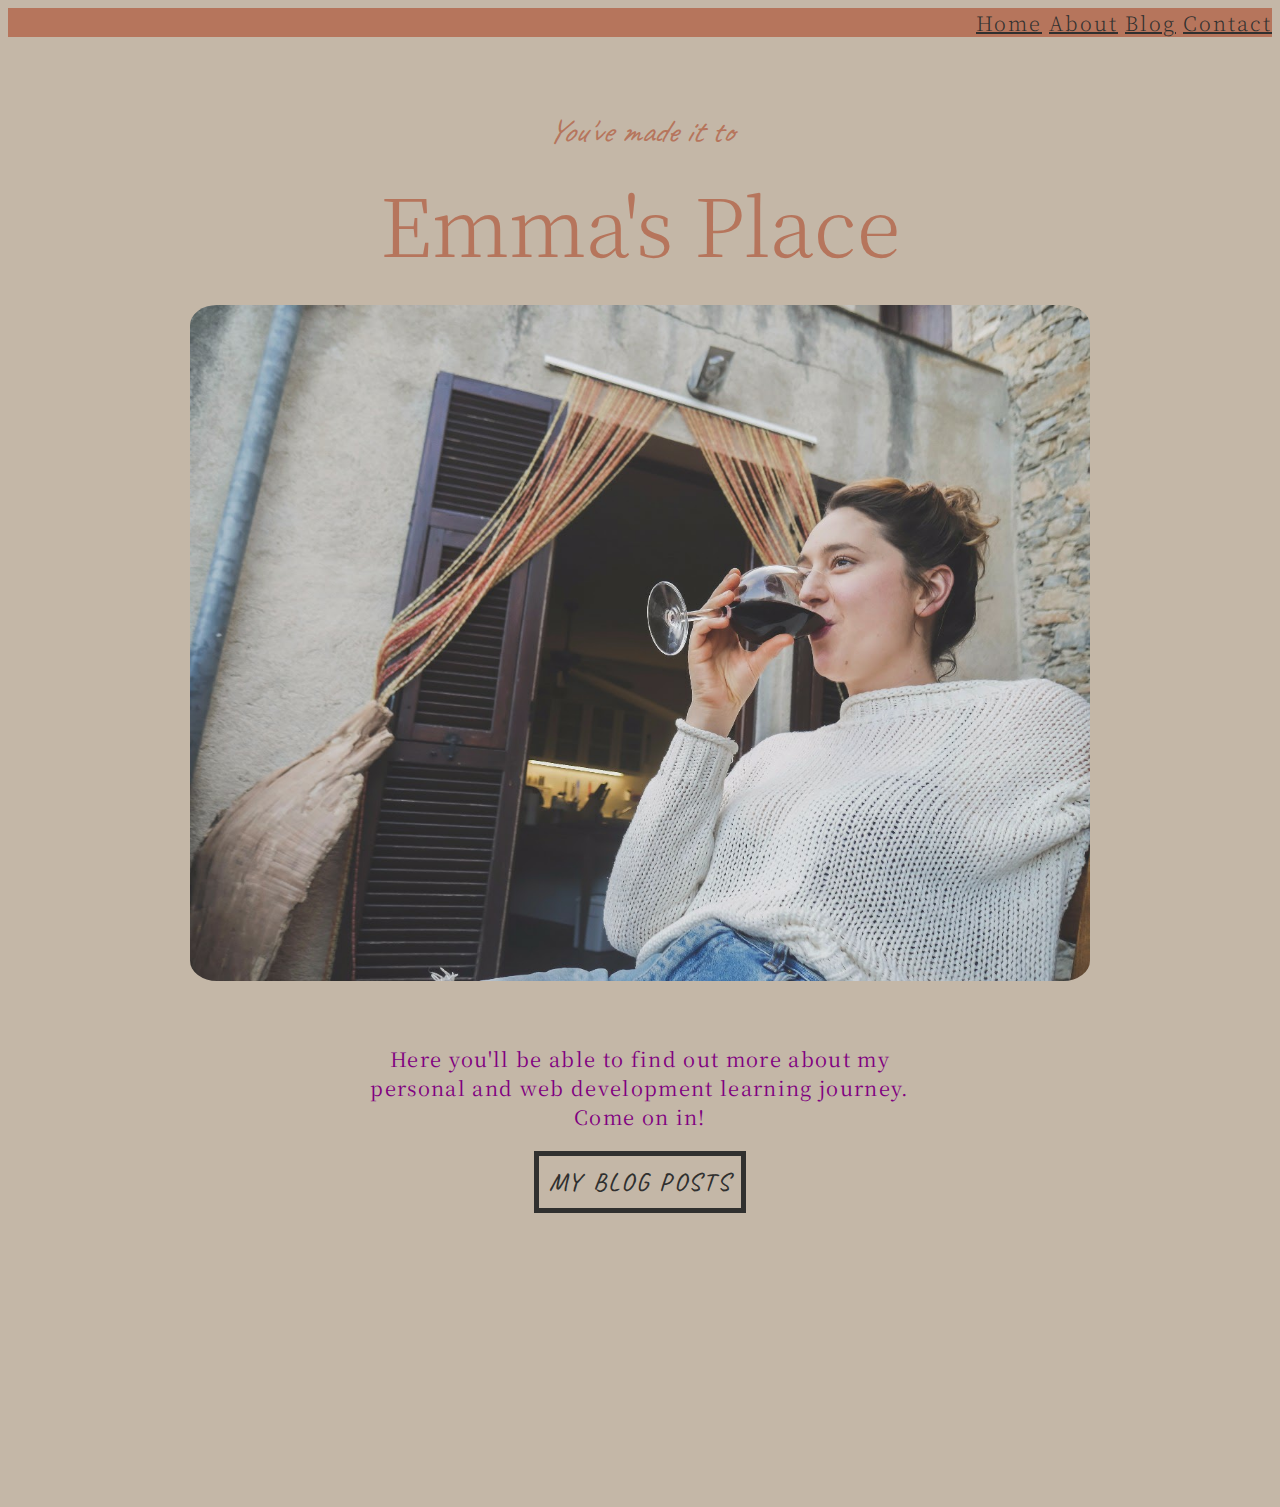
<file: index.html>
<!DOCTYPE html>
<html>
  <head>
    <title>Emma's Place | Home</title>
    <meta charset="utf-8" />
    <meta name="viewport" content="width=device-width" />
    <style>
      p {
        color: purple;
      }

      @media (max-width: 600px) {
        p {
          color: forestgreen;
        }
      }
    </style>
    <link
      href="https://fonts.googleapis.com/css2?family=Caveat&family=Noto+Serif+JP:wght@300&display=swap"
      rel="stylesheet"
    />
    <link href="styles/main.css" rel="stylesheet type" text="text/css" />
  </head>
  <body>
    <header>
      <div class="topnav">
        <a class="active" href="index.html">Home</a>
        <a href="#about">About</a>
        <a href="blog.html">Blog</a>
        <a href="#contact">Contact</a>
      </div>
      <div class="intro">
        <h1 class="intro text">
          <span class="welcome-text"> You've made it to </span>
          <br />
          Emma's Place
        </h1>
        <img
          class="displayed"
          src="images/italian-red.jpg"
          alt="Emma sipping red"
          style="width:900px;height:675;
        px;"
        />
      </div>
    </header>
    <div class="blog-section">
      <p class="blog-intro-text">
        Here you'll be able to find out more about my personal and web
        development learning journey. Come on in!
      </p>
      <div class="blog_button">
        <a class="button" href="blog.html">My blog posts</a>
      </div>
    </div>
  </body>
</html>
</file>
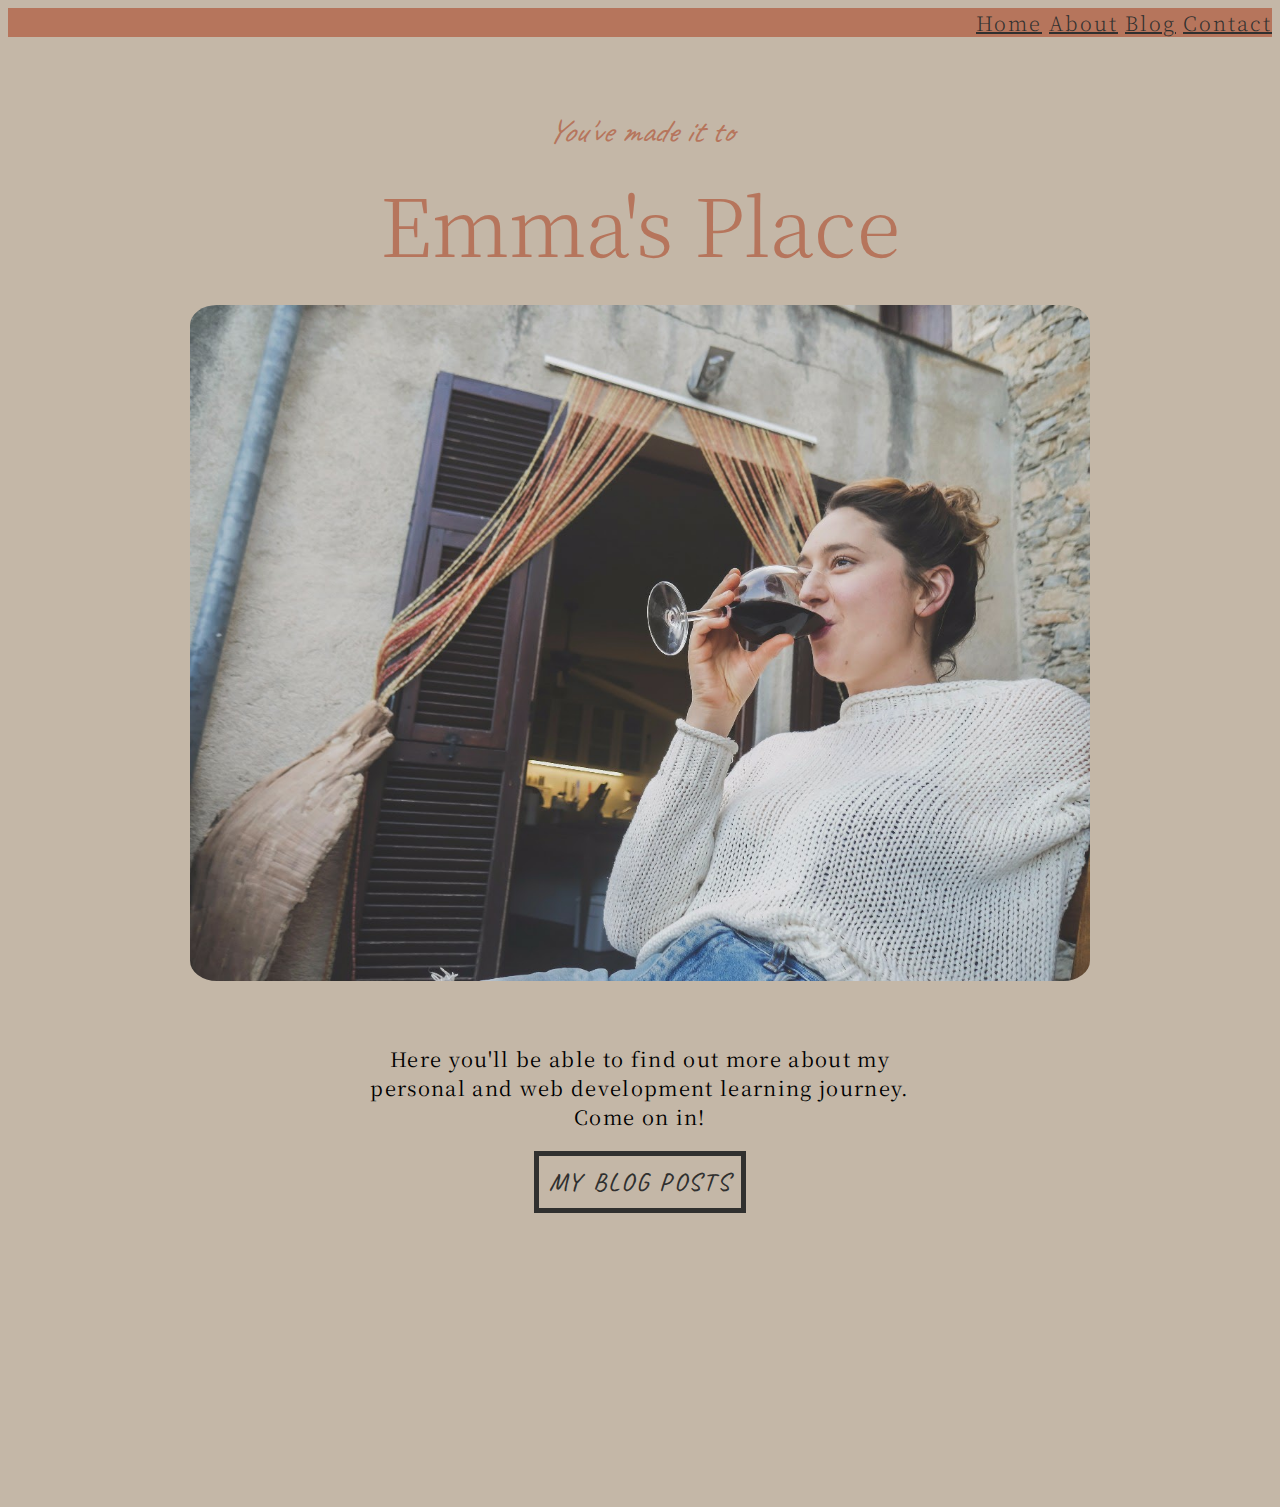
<file: blog/index.html>
<!doctype html>
<html>
  <head>
    <title>Emma's Place | Home</title>
    <meta charset="utf-8">
    <link href="https://fonts.googleapis.com/css2?family=Caveat&family=Noto+Serif+JP:wght@300&display=swap" rel="stylesheet">
    <link href="styles/main.css" rel="stylesheet type" text="text/css">
  </head>
  <body>
    <header> 
      <div class="topnav">
      <a class="active" href="index.html">Home</a>
      <a href="#about">About</a>
      <a href="blog.html">Blog</a>
      <a href="#contact">Contact</a>
      </div>
      <div class="intro">
        <h1 class= "intro text">
          <span class="welcome-text"> You've made it to </span>
          <br>
          Emma's Place
        </h1>
        <img class= "displayed" src="images/italian-red.jpg" alt="Emma sipping red" style="width:900px;height:675;
        px;" >
      </div>
    </header>
    <div class= "blog-section">
      <p class="blog-intro-text"> Here you'll be able to find out more about my personal and web development learning journey. Come on in! </p>
    <div class= "blog_button"> 
        <a class="button" href="blog.html" >My blog posts</a>
      </div>

    </div>
    
</body>
</html>
</file>
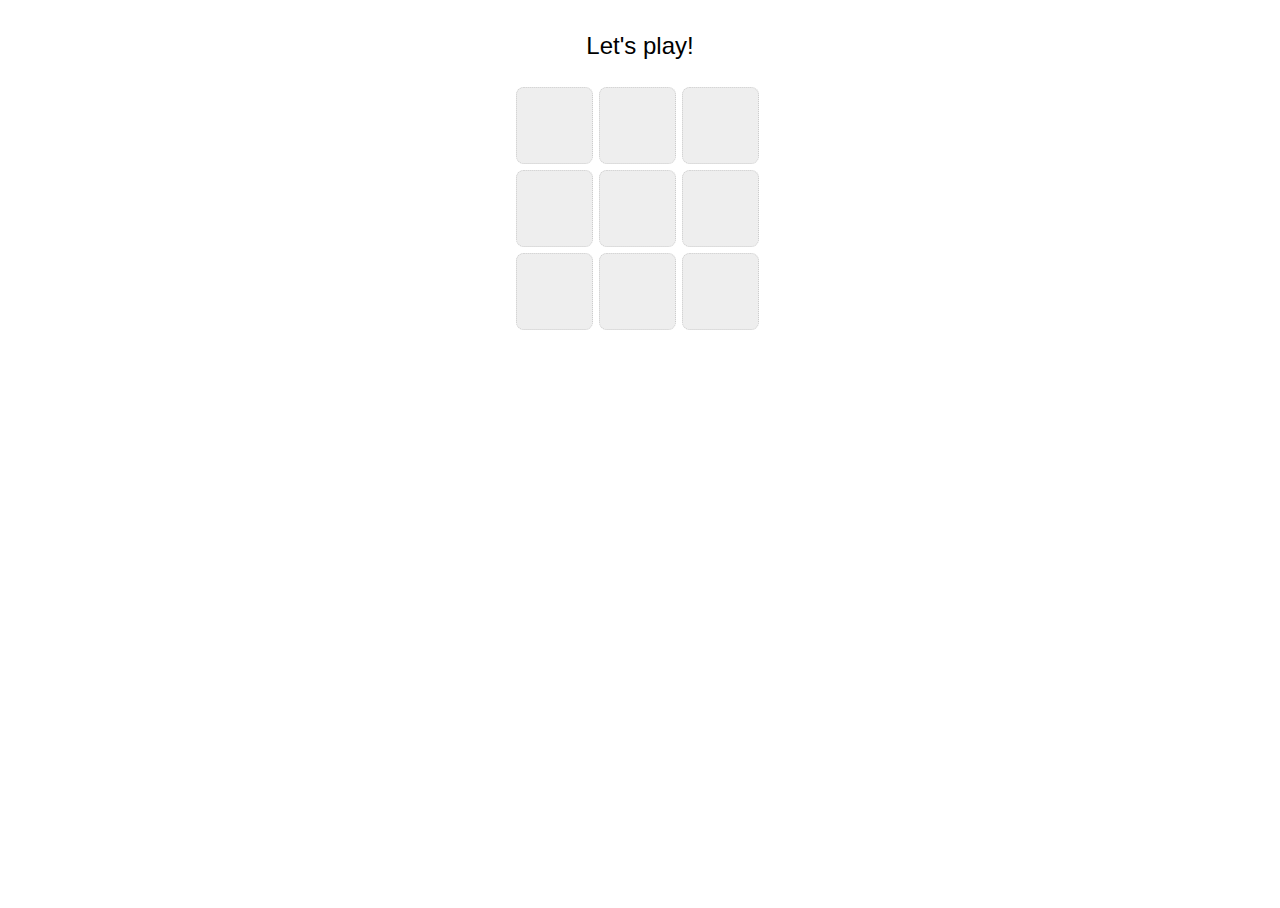
<file: minesweeper/index.html>
<!DOCTYPE html>
<html>
  <head>
    <title>Minesweeper</title>
    <link rel="stylesheet" href="minesweeper.css">
    <script src="lib/tests.js"></script>
    <script src="lib/lib.js"></script>
    <script src="minesweeper.js"></script>
  </head>
  <body>
    <div id="message"></div>
    <div id="notes"></div>
    <div class="board"></div>
  </body>
</html>
</file>
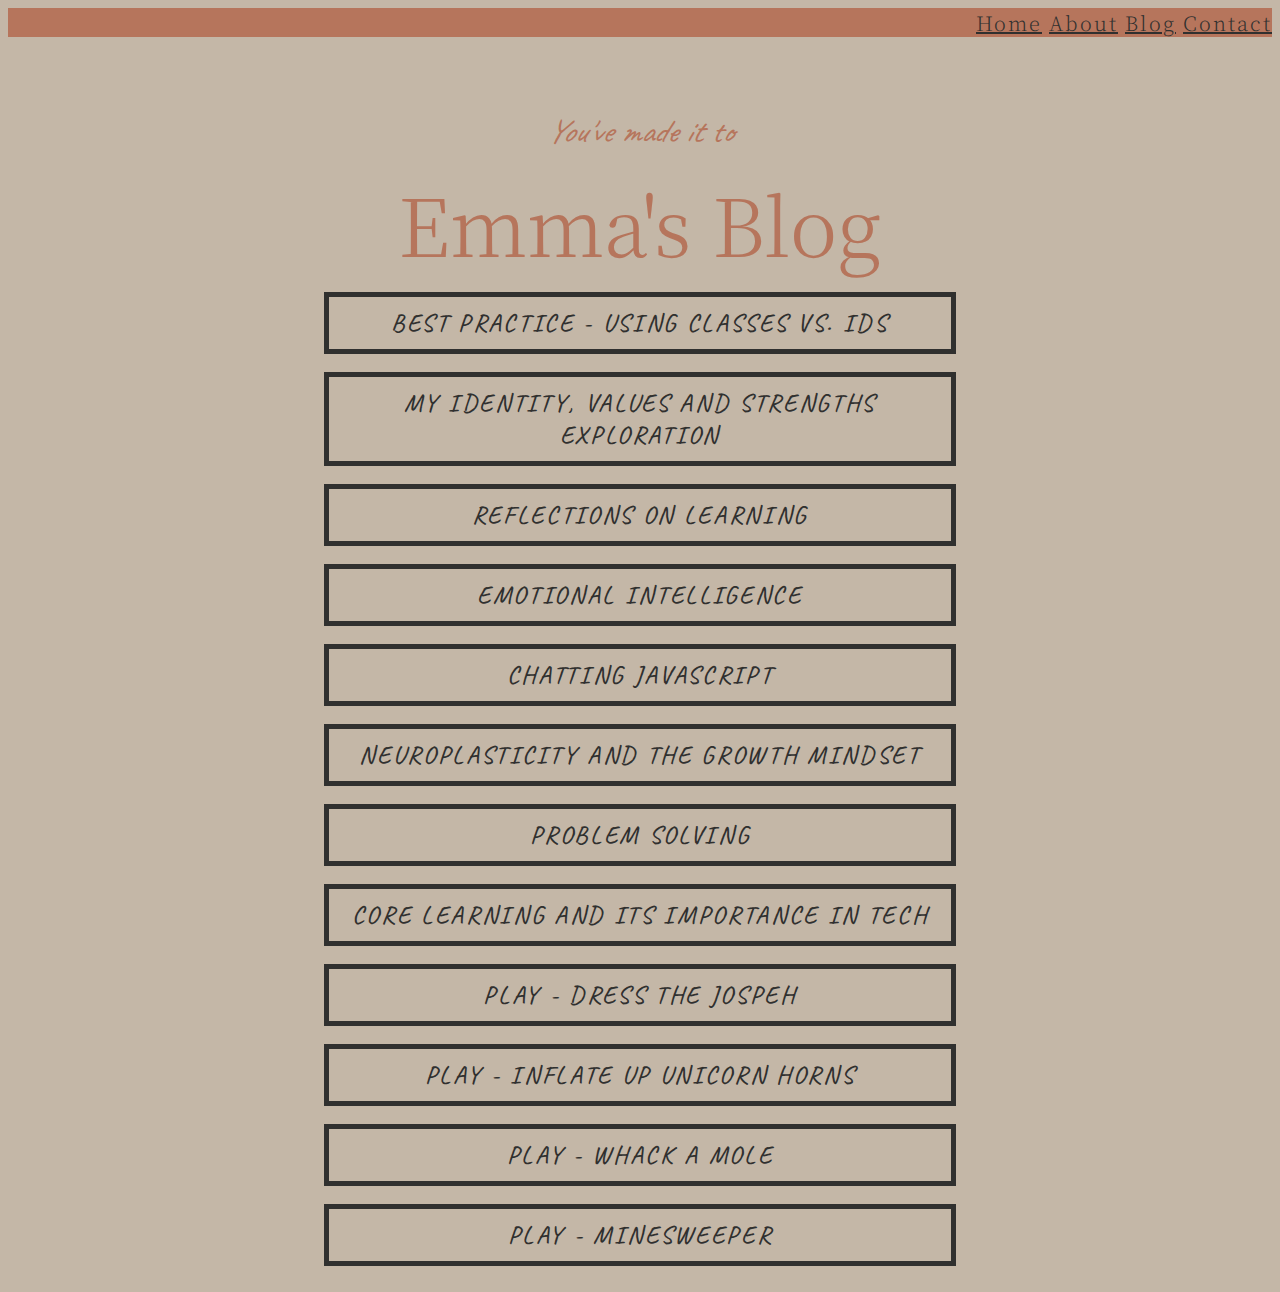
<file: blog.html>
<!doctype html>
<html>
  <head>
    <title>Emma's Place | Blog</title>
    <meta charset="utf-8">
    <link href="https://fonts.googleapis.com/css2?family=Caveat&family=Noto+Serif+JP:wght@300&display=swap" rel="stylesheet">
    <link href="styles/blog.css" rel="stylesheet type" text="text/css">
  </head>
  <body>
    <header> 
      <div class="topnav">
  <a class="active" href="index.html">Home</a>
  <a href="#about">About</a>
  <a href="blog.html">Blog</a>
  <a href="#contact">Contact</a>
</div>
<div class="intro">
  <h1 class= "intro text">
    <span class="welcome-text"> You've made it to </span>
    <br>
    Emma's Blog
  </h1>
</div>
<div class="btn-group">
  <a class="button" href="sprint2_technical.html">Best Practice - Using Classes vs. ids</a>
  <br>
  <a class="button" href="sprint1-cultural.html">My Identity, Values and Strengths Exploration </a>
  <br>
  <a class="button" href="sprint2-cultural.html">Reflections on Learning</a>
  <br>
  <a class="button" href="sprint3-cultural.html">Emotional Intelligence</a>
  <br>
  <a class="button" href="sprint3-technical.html">Chatting JavaScript</a>
  <br>
  <a class="button" href="sprint4-cultural.html">Neuroplasticity and the Growth Mindset</a>
  <br>
  <a class="button" href="sprint4-technical.html">Problem solving</a>
  <br>
  <a class="button" href="sprint5-cultural.html">Core Learning and its Importance in Tech</a>
  <br>
  <a class="button" href="./dress-the-clown\dress-the-clown.html">Play - Dress the Jospeh</a>
  <br>
  <a class="button" href="./inflate-the-unicorn\inflate-the-unicorn.html">Play - Inflate up unicorn horns</a>
  <br>
  <a class="button" href="./whack-a-mole\whack-a-mole.html">Play - Whack a mole</a>
  <br>
  <a class="button" href="./minesweeper\index.html">Play - Minesweeper</a>
  <br>
</div>

</body>
</html>
</file>
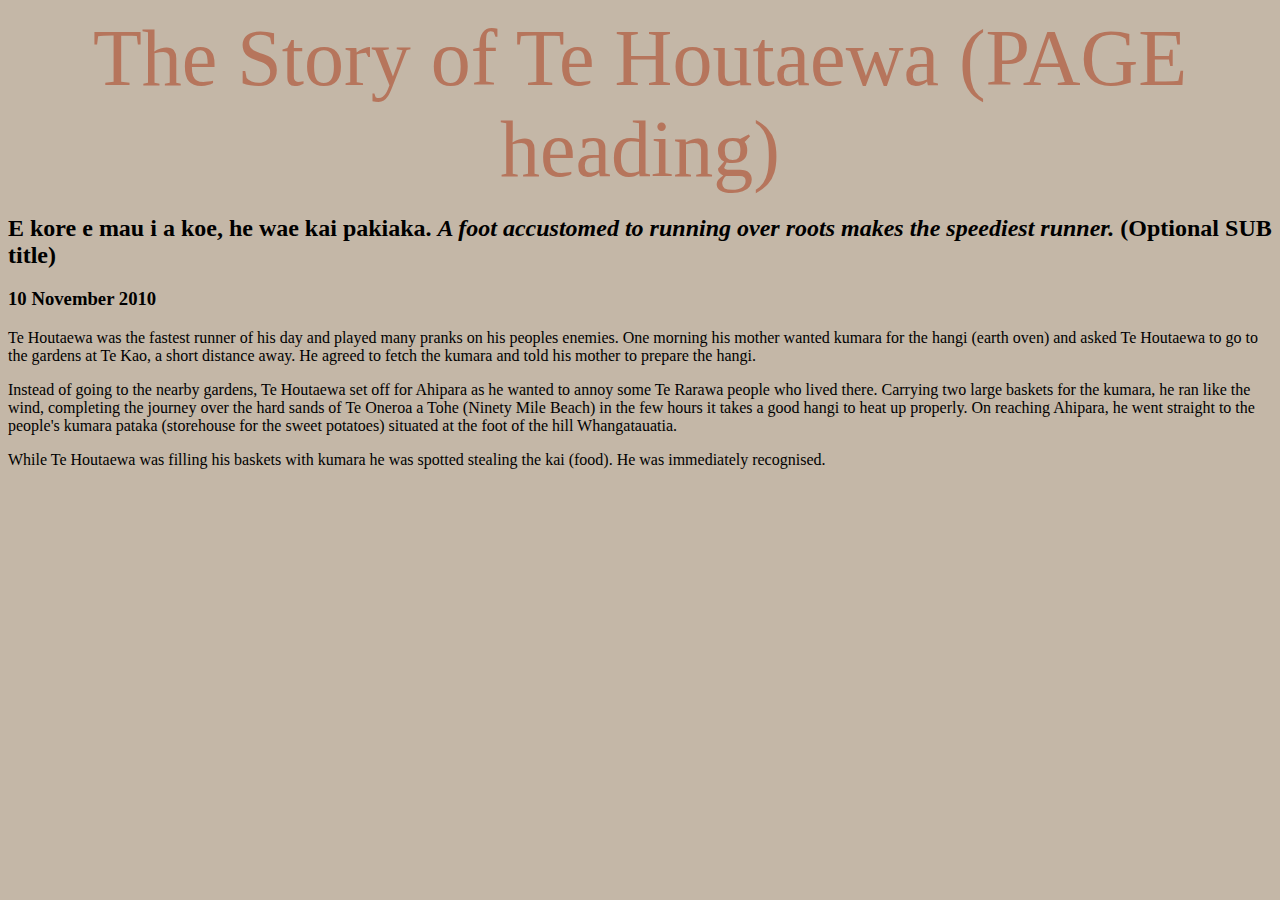
<file: sprint-1-technical.html>
<!DOCTYPE html>
<html>
  <head>
    <title>Stories and Legends (PAGE title) </title>
    <meta charset="UTF-8">
    <link href="styles/main.css" rel="stylesheet" type="text/css" />
  </head>
  
  <body>
    <h1>The Story of Te Houtaewa (PAGE heading)</h1>
    <h2>E kore e mau i a koe, he wae kai pakiaka. <em>A foot accustomed to running over roots makes the speediest runner.</em> (Optional SUB title) </h2>
    <h3>10 November 2010</h3>
    
    <p>
      Te Houtaewa was the fastest runner of his day and played many pranks on his peoples enemies. One morning his mother wanted kumara for the hangi (earth oven) and asked Te Houtaewa to go to the gardens at Te Kao, a short distance away. He agreed to fetch the kumara and told his mother to prepare the hangi.
    </p>
    <p>
      Instead of going to the nearby gardens, Te Houtaewa set off for Ahipara as he wanted to annoy some Te Rarawa people who lived there. Carrying two large baskets for the kumara, he ran like the wind, completing the journey over the hard sands of Te Oneroa a Tohe (Ninety Mile Beach) in the few hours it takes a good hangi to heat up properly. On reaching Ahipara, he went straight to the people's kumara pataka (storehouse for the sweet potatoes) situated at the foot of the hill Whangatauatia.
    </p>
    <p>
      While Te Houtaewa was filling his baskets with kumara he was spotted stealing the kai (food). He was immediately recognised.
    </p>
    
    <!-- this is a comment. -->
  
  </body>
</html>
</file>
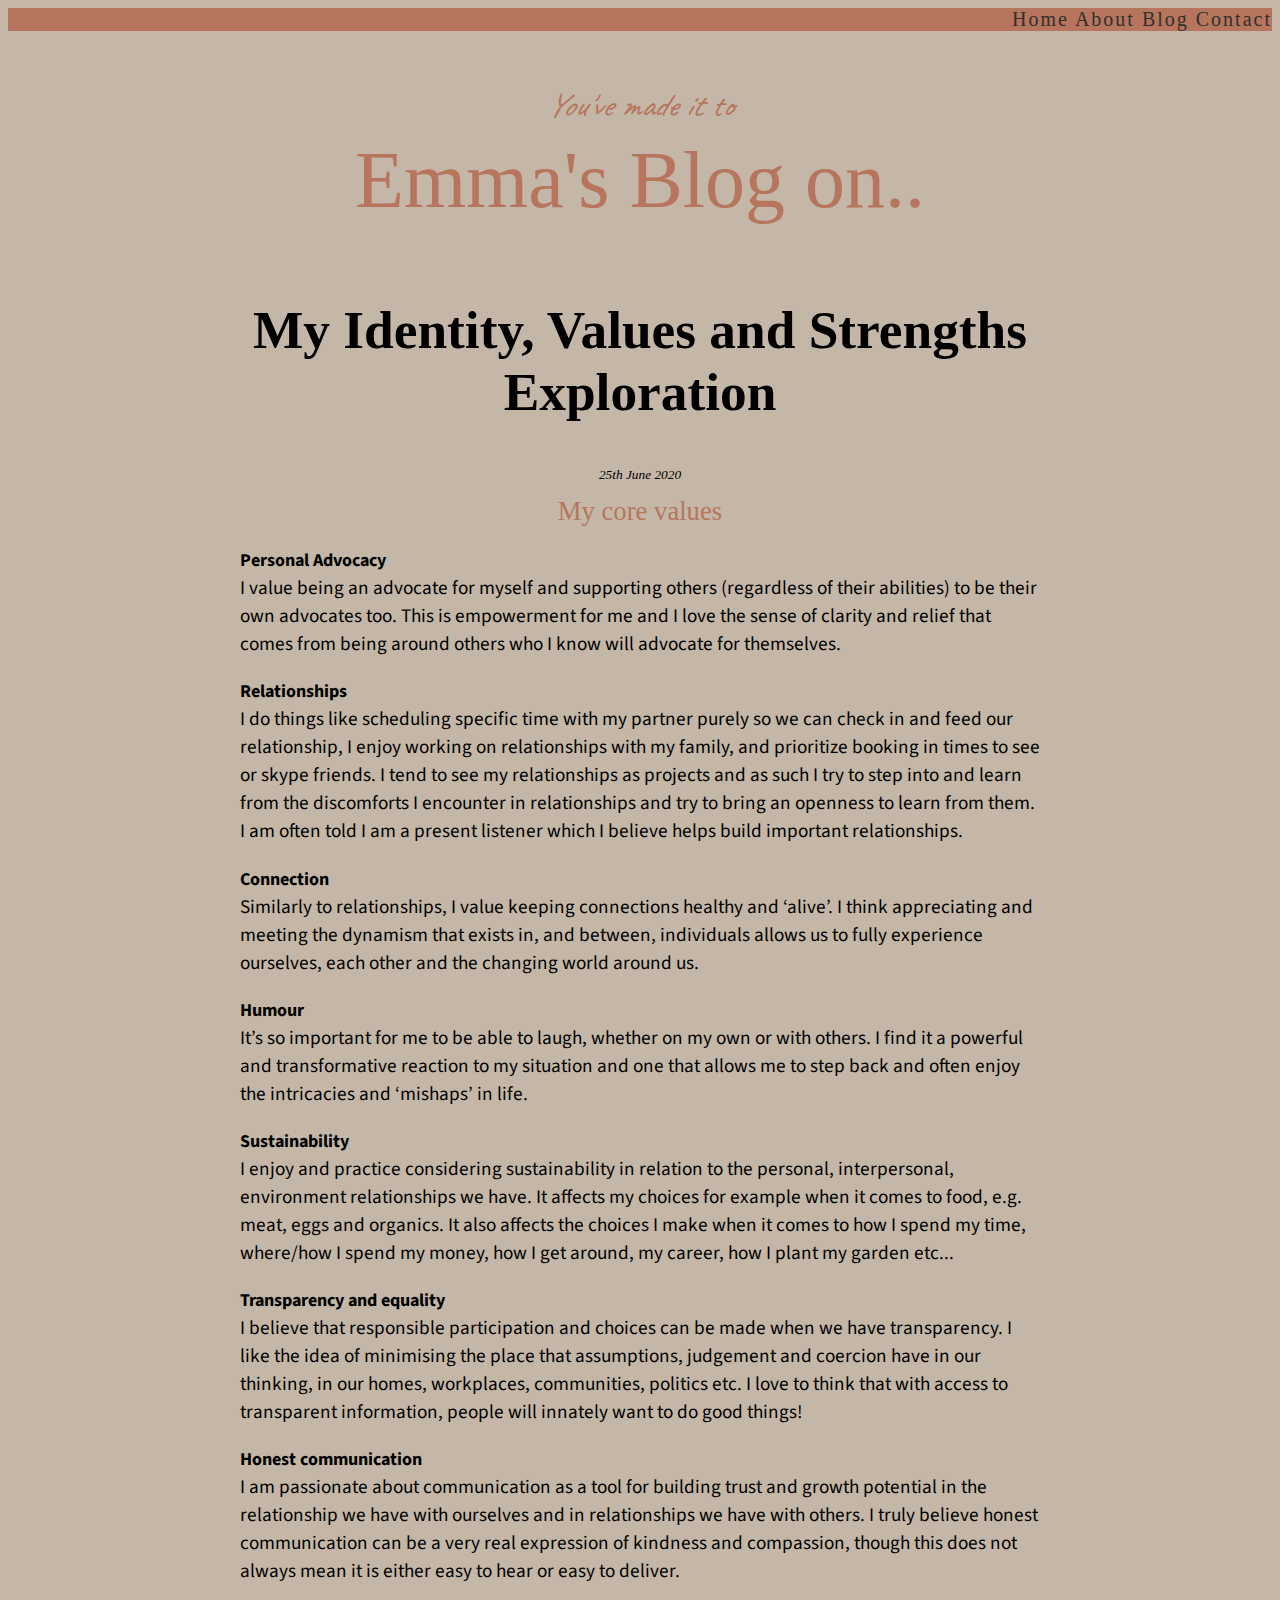
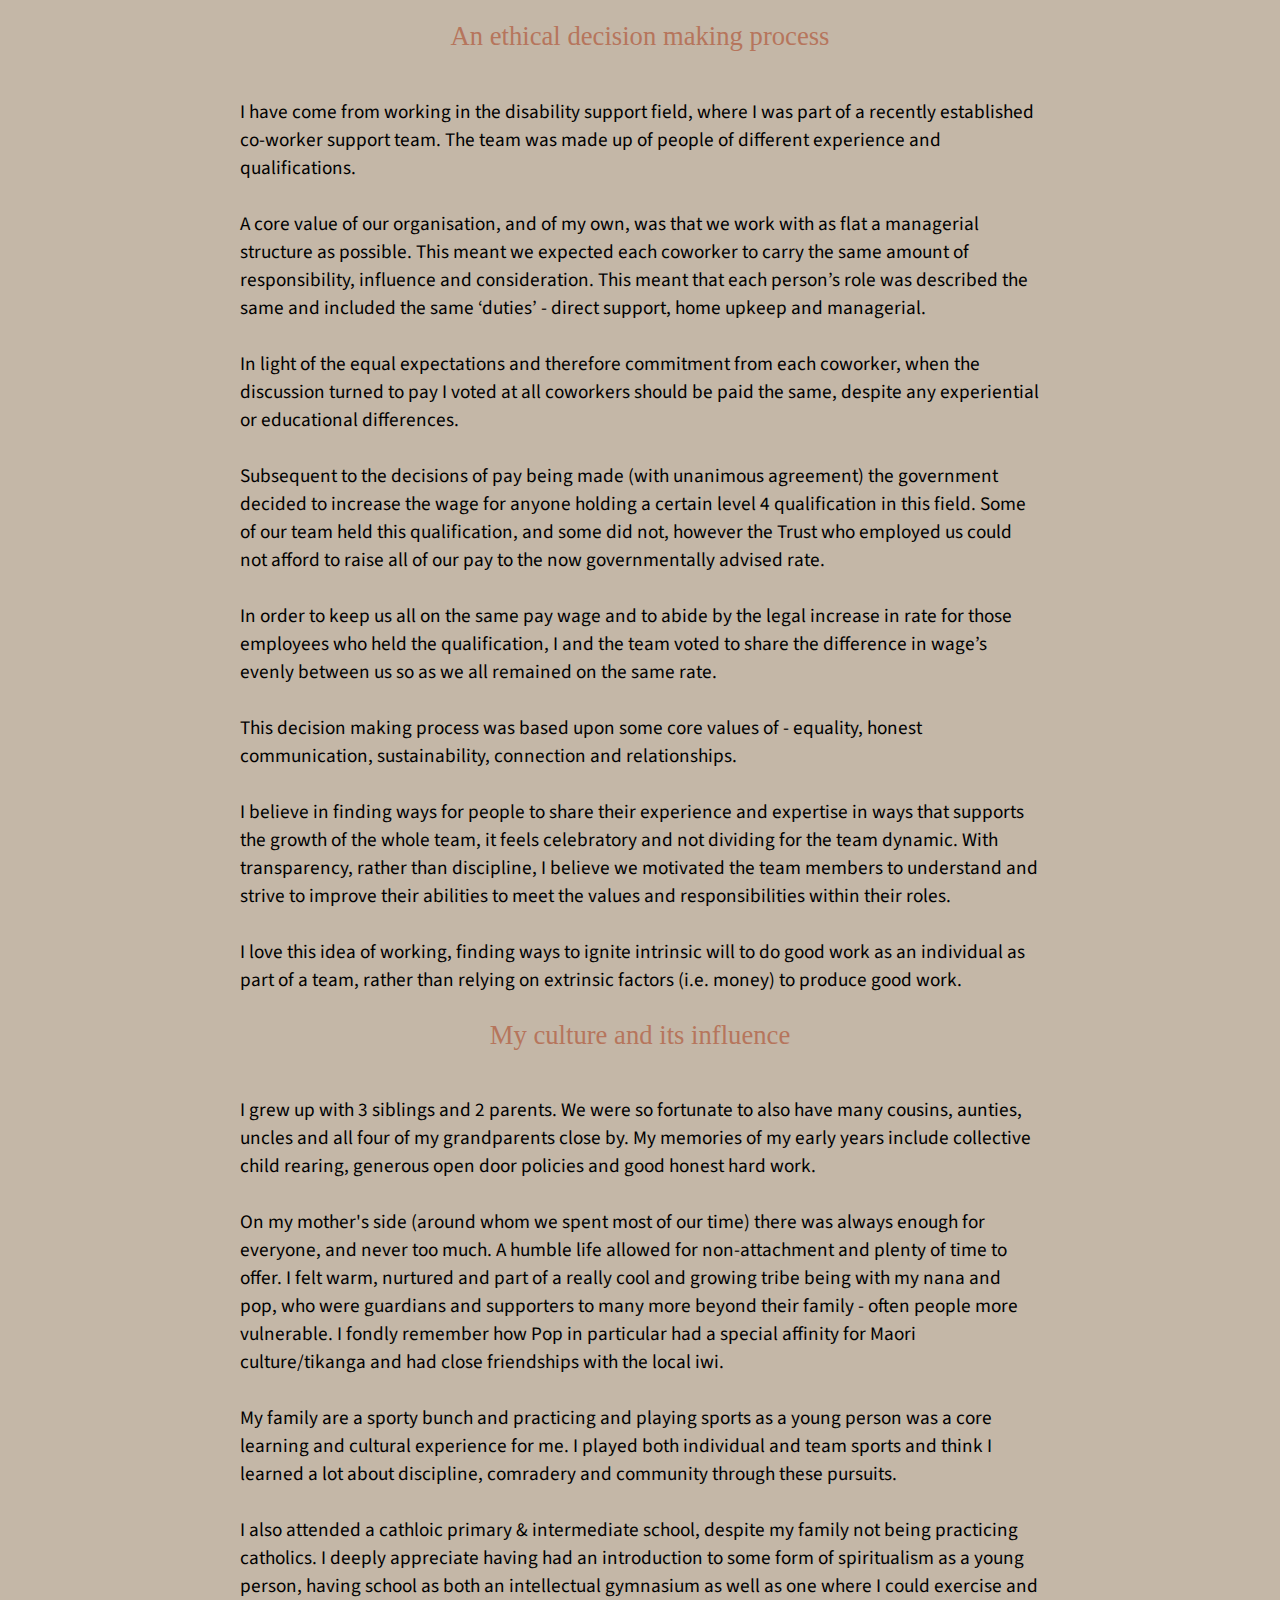
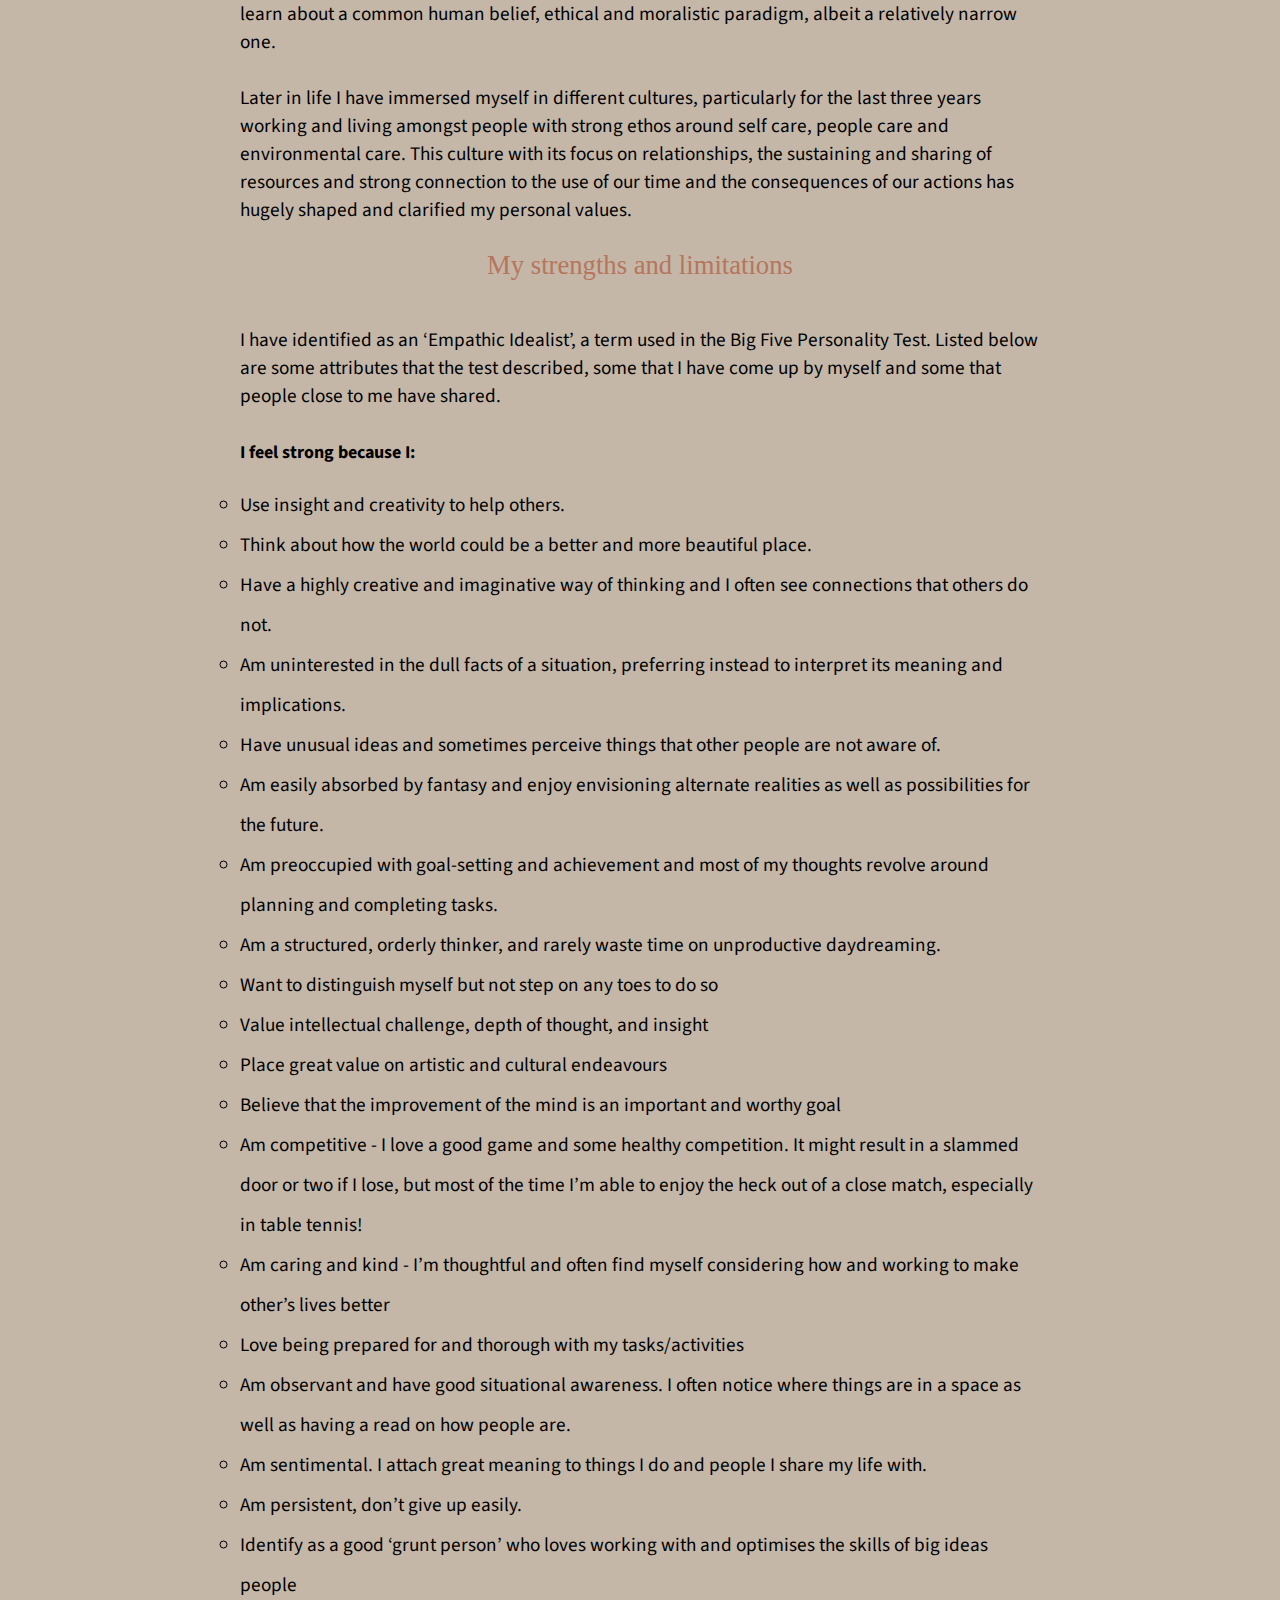
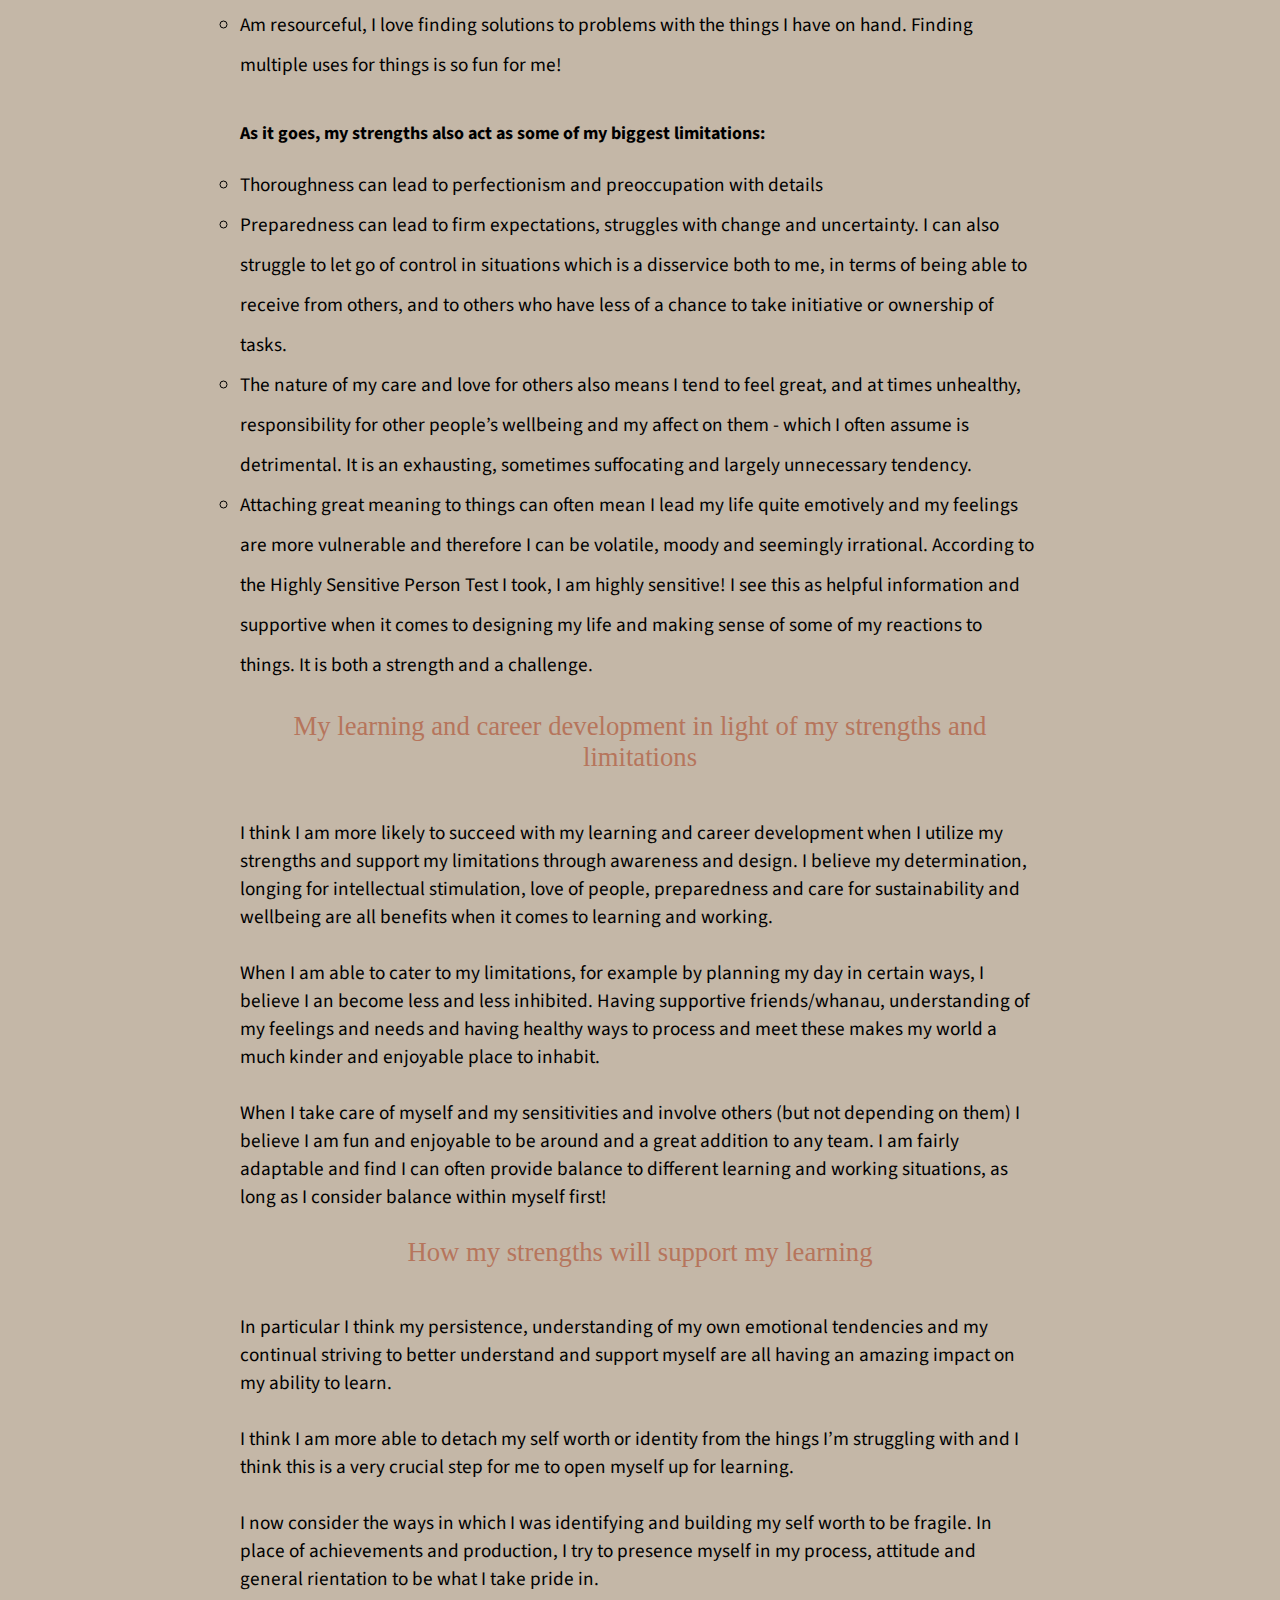
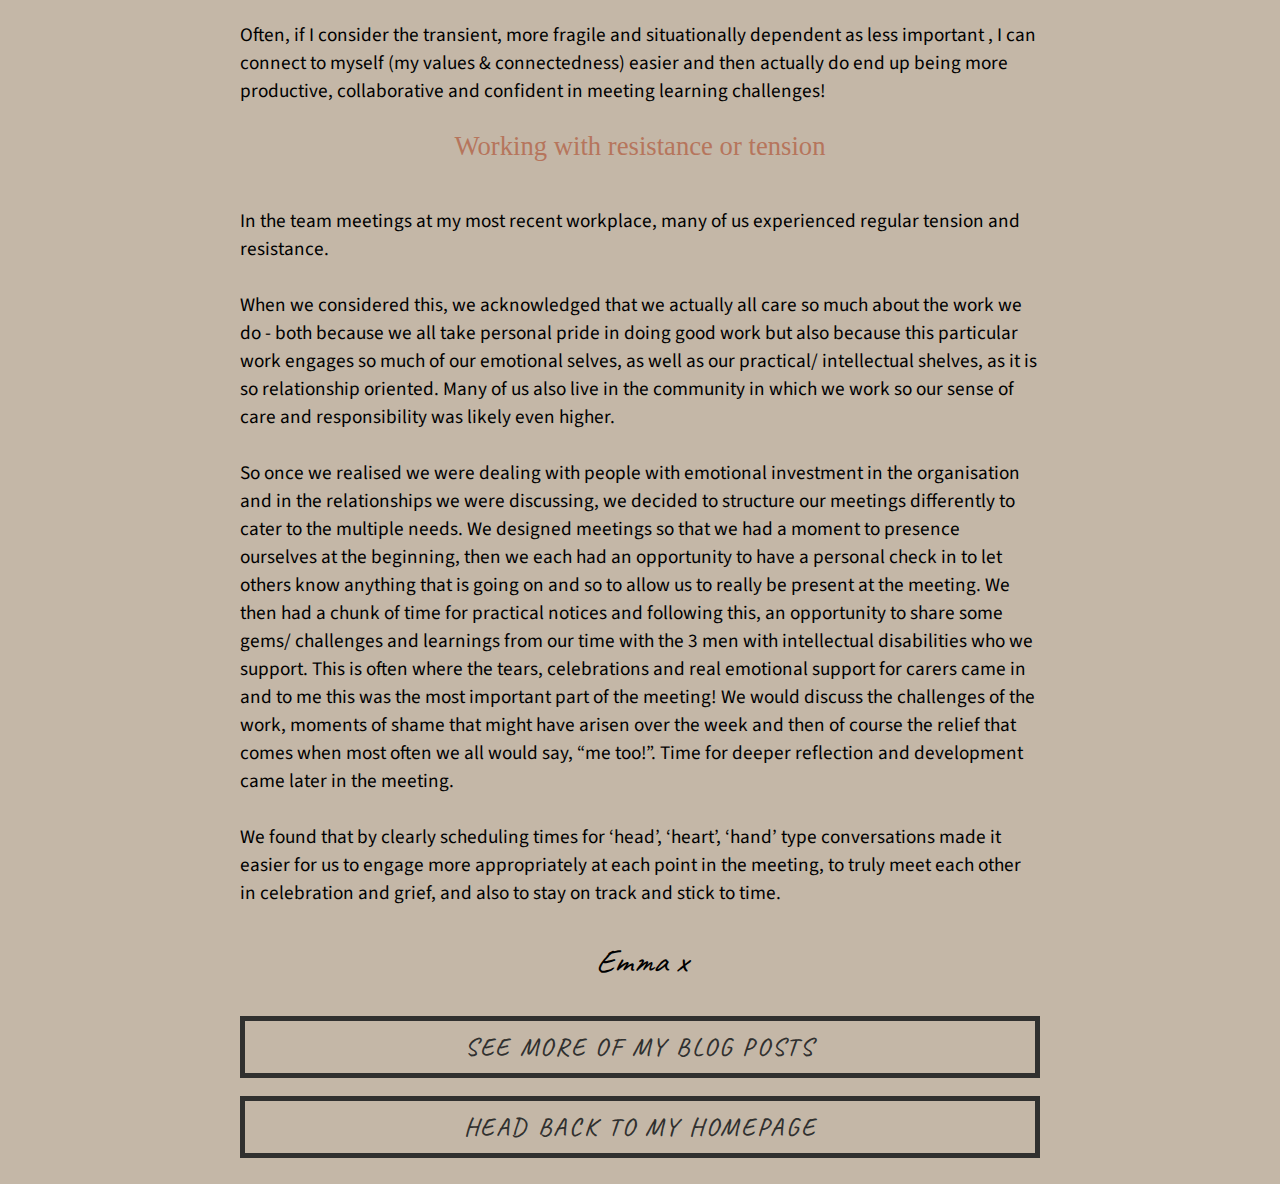
<file: sprint1-cultural.html>
<!DOCTYPE html>
<html lang="en">
  <head>
    <title>Emma's Place | Blog Page </title>
    <meta charset="UTF-8">
    <link href="https://fonts.googleapis.com/css2?family=Caveat&family=Noto+Sans+JP:wght@300&family=Source+Sans+Pro&display=swap" rel="stylesheet">
    <link href="styles/blog_pages.css" rel="stylesheet" type="text/css" />
    <meta name="viewport" content="width=device-width, initial-scale=1.0">
    <meta http-equiv="X-UA-Compatible" content="ie=edge"> 
</head>

  <body>
    <header> 
        <div class="topnav">
    <a class="active" href="index.html">Home</a>
    <a href="#about">About</a>
    <a href="blog.html">Blog</a>
    <a href="#contact">Contact</a>
  </div>
  <div class="intro">
    <h1 class= "intro text">
      <span class ="welcome-text"> You've made it to </span>
      <br>
      Emma's Blog on..
    </h1>
  </div> 
  <div class ="container">
    <header><h2 class ="blog_title">My Identity, Values and Strengths Exploration
    </h2></header>
    <p class ="date">25th June 2020</p>

    <header><h3>My core values</h3></header>
    </p>
    <p class ="content">
      <em class ="lead-statement">Personal Advocacy</em> <br>
      I value being an advocate for myself and supporting others 
      (regardless of their abilities) to be their own advocates too. This is 
      empowerment for me and I love the sense of clarity and relief that comes from being 
      around others who I know will advocate for themselves. </p>
    <p class ="content">
      <em class ="lead-statement">Relationships</em><br> I do things like scheduling specific time with my partner purely 
      so we can check in and feed our relationship, I enjoy working on relationships with my family, and prioritize booking 
      in times to see or skype friends. I tend to see my relationships as projects and as such I try to  step into and learn 
      from the discomforts I encounter in relationships and try to bring an openness to learn from them. I am often told I am 
      a present listener which I believe helps build important relationships. </p>       
    <p class ="content">
        <em class ="lead-statement">Connection </em><br>Similarly to relationships, I value keeping connections healthy and 
        ‘alive’. I think appreciating and meeting the dynamism that exists in, and between, individuals allows us to fully 
        experience ourselves, each other and the changing world around us.
    <p class ="content">
            <em class ="lead-statement">Humour </em><br>It’s so important for me to be able to laugh, whether on my own or 
            with others. I find it a powerful and transformative reaction to my situation and one that allows me to step back 
            and often enjoy the intricacies and ‘mishaps’ in life.
    <p class ="content">
                <em class ="lead-statement">Sustainability</em><br>I enjoy and practice considering sustainability in relation 
                to the personal, interpersonal, environment relationships we have. It affects my choices for example when it 
                comes to food, e.g. meat, eggs and organics. It also affects the choices I make when it comes to how I spend my 
                time, where/how I spend my money, how I get around, my career, how I plant my garden etc...
    <p class ="content">
                <em class ="lead-statement">Transparency and equality </em><br>I believe that responsible participation and 
                choices can be made when we have transparency. I like the idea of minimising the place that assumptions, 
                judgement and coercion have in our thinking, in our homes, workplaces, communities, politics etc. I love to 
                think that with access to transparent information, people will innately want to do good things!
     <p class ="content">
                    <em class ="lead-statement">Honest communication</em><br>I am passionate about communication as a tool for 
                    building trust and growth potential in the relationship we have with ourselves and in relationships we have 
                    with others. I truly believe honest communication can be a very real expression of kindness and compassion, 
                    though this does not always mean it is either easy to hear or easy to deliver. <br>
        
    <br><header><h3>An ethical decision making process</h3></header><br>
    <p class ="content"> I have come from working in the disability
         support field, where I was part of a recently established 
         co-worker support team. The team was made up of people of 
         different experience and qualifications. <br><br>A core value of 
         our organisation, and of my own, was that we work with as 
         flat a managerial structure as possible. This meant we 
         expected each coworker to carry the same amount of 
         responsibility, influence and consideration. This meant 
         that each person’s role was described the same and included 
         the same ‘duties’ - direct support, home upkeep and managerial.
         <br><br>In light of the equal expectations and therefore commitment 
          from each coworker, when the discussion turned to pay I voted 
          at all coworkers should be paid the same, despite any 
          experiential or educational differences. <br><br>Subsequent to the 
          decisions of  pay being made (with unanimous agreement) the 
          government decided to increase the wage for anyone holding a 
          certain level 4 qualification in this field. Some of our team 
          held this qualification, and some did not, however the Trust 
          who employed us could not afford to raise all of our pay to 
          the now governmentally advised rate. <br><br>In order to keep us all 
          on the same pay wage and to abide by the legal increase in 
          rate for those employees who held the qualification, I and 
          the team voted to share the difference in wage’s evenly 
          between us so as we all remained on the same rate. <br><br>This 
          decision making process was based upon some core values of - 
          equality, honest communication, sustainability, connection 
          and relationships. <br><br>I believe in finding ways for people to 
          share their experience and expertise in ways that supports 
          the growth of the whole team, it feels celebratory and not 
          dividing for the team dynamic. With transparency, rather than 
          discipline, I believe we motivated the team members to 
          understand and strive to improve their abilities to meet 
          the values and responsibilities within their roles. <br><br>I love 
          this idea of working, finding ways to ignite intrinsic will to
           do good work as an individual as part of a team, rather than 
           relying on extrinsic factors (i.e. money) to produce good work.
        </p> 
       <br> <header><h3>My culture and its influence</h3></header><br>

       <p class ="content"> I grew up with 3 siblings and 2 parents. We 
         were so fortunate to also have many cousins, aunties, uncles 
         and all four of my grandparents close by. My memories of my early years include 
         collective child rearing, generous open door policies and good honest hard work.<br><br> 
         On my mother's side (around whom we spent most of our time) there was always enough for everyone, 
         and never too much. A humble life allowed for non-attachment and plenty of time to offer. I felt 
         warm, nurtured and part of a really cool and growing tribe being with my nana and pop, who were 
         guardians and supporters to many more beyond their family - often people more vulnerable. I fondly 
         remember how Pop in particular had a special affinity for Maori culture/tikanga and had close 
         friendships with the local iwi. <br><br>My family are a sporty bunch and practicing and playing sports 
         as a young person was a core learning and cultural experience for me. I played both individual 
         and team sports and think I learned a lot about discipline, comradery and community through 
         these pursuits.<br><br> I also attended a cathloic primary & intermediate school, despite my family not 
         being practicing catholics. I deeply appreciate having had an introduction to some form of 
         spiritualism as a young person, having school as both an intellectual gymnasium as well as one 
         where I could exercise and learn about a common human belief, ethical and moralistic paradigm, 
         albeit a relatively narrow one.
         <br><br>Later in life I have immersed myself in different cultures, particularly for the last three years 
       working and living amongst people with strong ethos around self care, people care and environmental care. 
       
       
        This culture with its focus on relationships, the sustaining and sharing of resources and strong connection to the 
           use of our time and the consequences of our actions has hugely shaped and clarified my personal values. </p>
         
           <br><header><h3>My strengths and limitations</h3></header><br>
           <p class ="content"> I have identified as an ‘Empathic Idealist’, a term used in the Big Five Personality Test. Listed below are some attributes that the test described, some that I have come up by myself and some that people close to me have shared.

          <br><br><em class= "lead-statement"> I feel strong because I:</em>
<ul class = "content">
    <li>Use insight and creativity to help others.</li>
     <li>Think about how the world could be a better and more beautiful place.</li>    
<li>Have a highly creative and imaginative way of thinking and I often see connections that others do not.</li>
<li>Am uninterested in the dull facts of a situation, preferring instead to interpret its meaning and implications.</li>
<li>Have unusual ideas and sometimes perceive things that other people are not aware of.
</li>
<li>Am easily absorbed by fantasy and enjoy envisioning alternate realities as well as possibilities for the future.</li>
<li>Am preoccupied with goal-setting and achievement and most of my thoughts revolve around planning and completing tasks. 
</li>
<li>Am a structured, orderly thinker, and rarely waste time on unproductive daydreaming.
</li>
<li>Want to distinguish myself but not step on any toes to do so
</li>
<li>Value intellectual challenge, depth of thought, and insight
</li>
<li>Place great value on artistic and cultural endeavours
</li>
<li>Believe that the improvement of the mind is an important and worthy goal
</li>
<li>Am competitive - I love a good game and some healthy competition. It might result in a slammed door or two if I lose, but most of the time I’m able to enjoy the heck out of a close match, especially in table tennis!
</li>
<li>Am caring and kind - I’m thoughtful and often find myself considering how and working to make other’s lives better
</li>
<li>Love being prepared for and thorough with my tasks/activities
</li>
<li>Am observant and have good situational awareness. I often notice where things are in a space as well as having a read on how people are.
</li>
<li>Am sentimental. I attach great meaning to things I do and people I share my life with. 
</li>
<li>Am persistent, don’t give up easily.
</li>
<li>Identify as a good ‘grunt person’ who loves working with and optimises the skills of big ideas people
</li>
<li>Am resourceful, I love finding solutions to problems with the things I have on hand. Finding multiple uses for things is so fun for me!
</li>
</ul>            

<br><br><em class= "lead-statement"> As it goes, my strengths also act as some of my biggest limitations:</em>
<ul class = "content">
    <li>Thoroughness can lead to perfectionism and preoccupation with details
    </li>
    <li>Preparedness can lead to firm expectations, struggles with change and uncertainty. I can also struggle to let go of control in situations which is a disservice both to me, in terms of being able to receive from others, and to others who have less of a chance to take initiative or ownership of tasks. 
    </li>
    <li>The nature of my care and love for others also means I tend to feel great, and at times unhealthy, responsibility for other people’s wellbeing and my affect on them - which I often assume is detrimental. It is an exhausting, sometimes suffocating and largely unnecessary tendency.
    </li>
    <li>Attaching great meaning to things can often mean I lead my life quite emotively and my feelings are more vulnerable and therefore I can be volatile, moody and seemingly irrational. According to the Highly Sensitive Person Test I took, I am highly sensitive! I see this as helpful information and supportive when it comes to designing my life and making sense of some of my reactions to things. It is both a strength and a challenge.
    </li>
</ul>

<br><header><h3>My learning and career development in light of my strengths and limitations</h3></header><br>
        <p class = "content">I think I am more likely to succeed with my learning and career development when I utilize my strengths and support my limitations through awareness and design. I believe my 
          determination, longing for intellectual stimulation, love of people, preparedness and care for sustainability and wellbeing are all benefits 
          when it comes to learning and working. <br><br>When I am able to cater to my limitations, for example by planning my day in certain ways, I believe I 
          an become less and less inhibited. Having supportive friends/whanau, understanding of my feelings and needs and having healthy ways to 
          process and meet these makes my world a much kinder and enjoyable place to inhabit. <br><br>When I take care of myself and my sensitivities and 
          involve others (but not depending on them) I believe I am fun and enjoyable to be around and a great addition to any team. I am fairly 
          adaptable and find I can often provide balance to different learning and working situations, as long as I consider balance within myself 
          first!  
        </p>
<br><header><h3>How my strengths will support my learning</h3></header><br>
<p class ="content">In particular I think my persistence, understanding of my own emotional tendencies and my continual striving to better understand 
  and support myself are all having an amazing impact on my ability to learn. <br><br>I think I am more able to detach my self worth or identity from the 
  hings I’m struggling with and I think this is a very crucial step for me to open myself up for learning. <br><br>I now consider the ways in which I was
   identifying and building my self worth to be fragile. In place of achievements and production, I try to presence myself in my process, attitude and general 
   rientation to be what I take pride in. <br><br>Often, if I consider the transient, more fragile and situationally dependent as less important , I can 
   connect to myself (my values & connectedness) easier and then actually do end up being more productive, collaborative and confident in meeting 
   learning challenges!
</p>

<br><header><h3>Working with resistance or tension</h3></header><br>
<p class = "content">In the team meetings at my most recent workplace, many of us experienced regular tension and resistance. 
  <br><br> When we considered 
  this, we acknowledged that we actually all care so much about the work we do - both because we all take personal pride in doing good work but
   also because this particular work engages so much of our emotional selves, as well as our practical/ intellectual shelves, as it is so 
   relationship oriented. Many of us also live in the community in which we work so our sense of care and responsibility was likely even higher. 
   <br><br>So once we realised we were dealing with people with emotional investment in the organisation and in the relationships we were discussing, we
    decided to structure our meetings differently to cater to the multiple needs. We designed meetings so that we had a moment to presence
     ourselves at the beginning, then we each had an opportunity to have a personal check in to let others know anything that is going on and 
     so to allow us to really be present at the meeting. We then had a chunk of time for practical notices and following this, an opportunity 
     to share some gems/ challenges and learnings from our time with the 3 men with intellectual disabilities who we support. This is often where
      the tears, celebrations and real emotional support for carers came in and to me this was the most important part of the meeting! We would 
      discuss the challenges of the work, moments of shame that might have arisen over the week and then of course the relief that comes when 
      most often we all would say, “me too!”. Time for deeper reflection and development came later in the meeting. <br><br>We found that by clearly 
      scheduling times for ‘head’, ‘heart’, ‘hand’ type conversations made it easier for us to engage more appropriately at each point in the 
      meeting, to truly meet each other in celebration and grief, and also to stay on track and stick to time.
</p>

<div> 
     <p class = "welcome-text">Emma x</p>
   </div>
    <!-- this is a comment. -->
    <div class = "btn-group">
      <a class = "button" href= "blog.html">See more of my blog posts</a>
      <br>
      <a class = "button" href= "index.html">Head back to my homepage </a>
      <br>
    </div>
  </body>
</html>
</file>
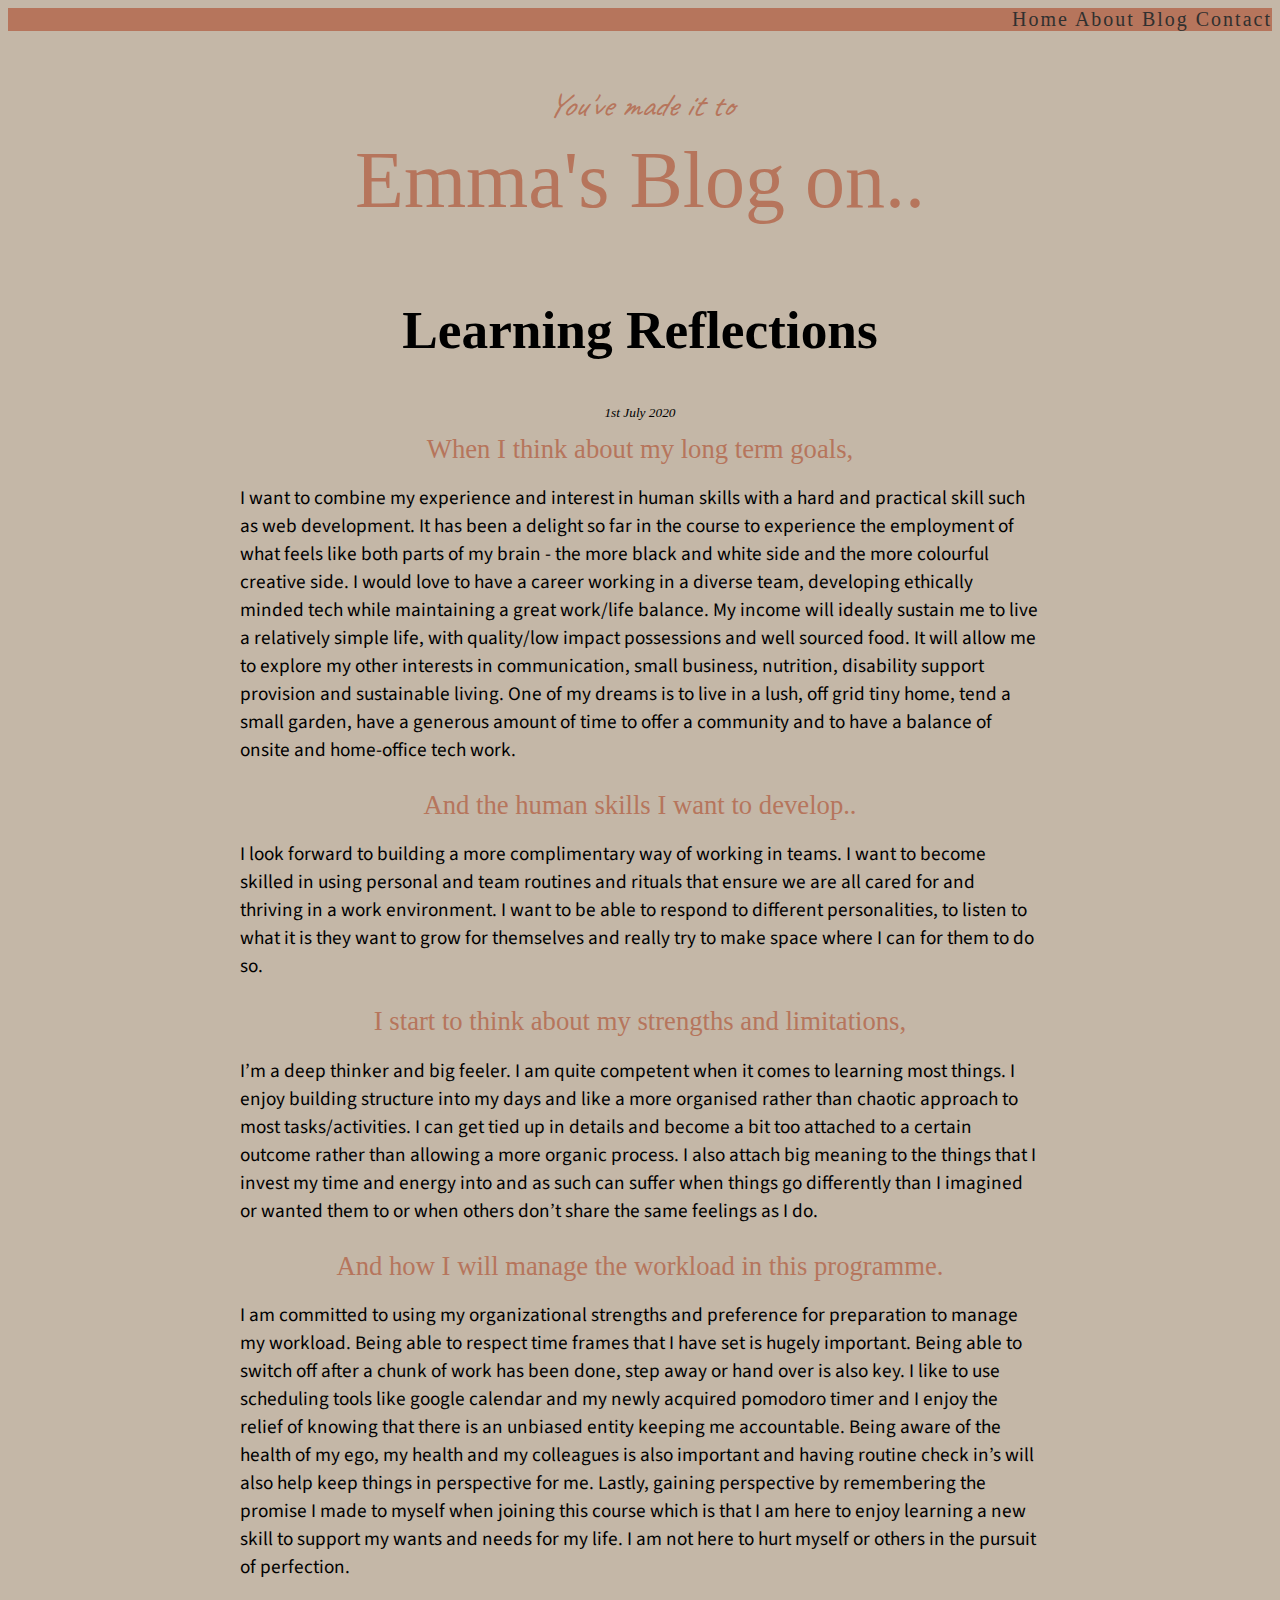
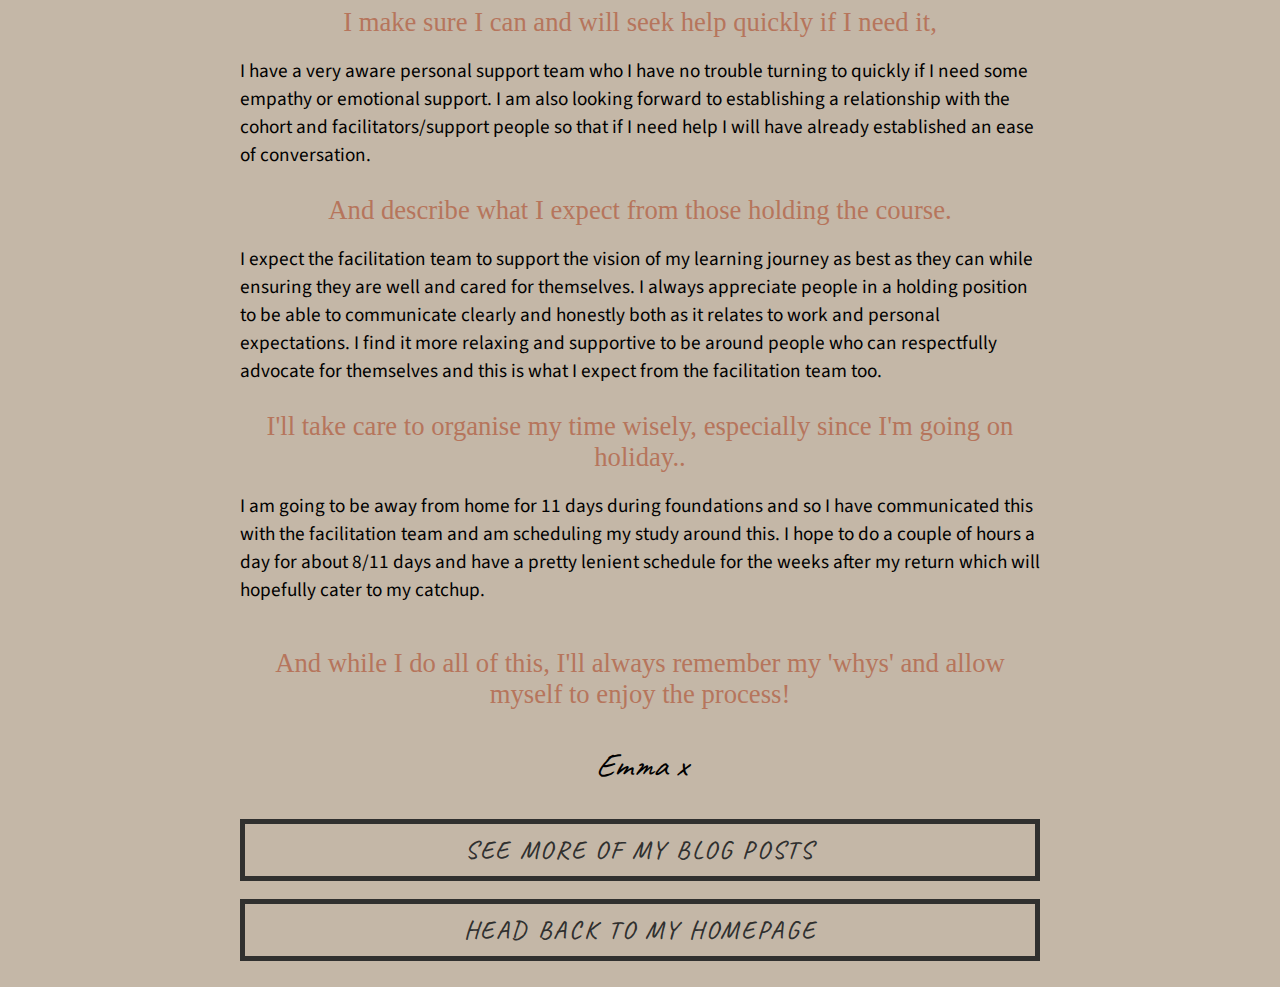
<file: sprint2-cultural.html>
<!DOCTYPE html>
<html lang="en">
  <head>
    <title>Emma's Place | Blog Page </title>
    <meta charset="UTF-8">
    <link href="https://fonts.googleapis.com/css2?family=Caveat&family=Noto+Sans+JP:wght@300&family=Source+Sans+Pro&display=swap" rel="stylesheet">
    <link href="styles/blog_pages.css" rel="stylesheet" type="text/css" />
    <meta name="viewport" content="width=device-width, initial-scale=1.0">
    <meta http-equiv="X-UA-Compatible" content="ie=edge"> 
</head>

  <body>
    <header> 
        <div class="topnav">
    <a class="active" href="index.html">Home</a>
    <a href="#about">About</a>
    <a href="blog.html">Blog</a>
    <a href="#contact">Contact</a>
  </div>
  <div class="intro">
    <h1 class= "intro text">
      <span class ="welcome-text"> You've made it to </span>
      <br>
      Emma's Blog on..
    </h1>
  </div> 
  <div class ="container">
    <header><h2 class ="blog_title">Learning Reflections
    </h2></header>
    <p class ="date">1st July 2020</p>

    <header><h3>When I think about my long term goals,</h3></header>
    </p>
    <p class ="content">
      
      I want to combine my experience and interest in human skills with a hard and practical skill such as web development. It has been a delight so far in the course to experience the employment of what feels like both parts of my brain - the more black and white side and the more colourful creative side. I would love to have a career working in a diverse team, developing ethically minded tech while maintaining a great work/life balance. My income will ideally sustain me to live a relatively simple life, with quality/low impact possessions and well sourced food. It will allow me to explore my other interests in communication, small business, nutrition, disability support provision and sustainable living. One of my dreams is to live in a lush, off grid tiny home, tend a small garden, have a generous amount of time to offer a community and to have a balance of onsite and home-office tech work. </p>
      <br><header><h3>And the human skills I want to develop..</h3></header>
      <p class ="content">
        I look forward to building a more complimentary way of working in teams. I want to become skilled in using personal and team routines and rituals that ensure we are all cared for and thriving in a work environment. I want to be able to respond to different personalities, to listen to what it is they want to grow for themselves and really try to make space where I can for them to do so.</p>       
        
        <br><header><h3>I start to think about my strengths and limitations,</h3></header>
    <p class ="content">
      I’m a deep thinker and big feeler. I am quite competent when it comes to learning most things. I enjoy building structure into my days and like a more organised rather than chaotic approach to most tasks/activities. I can get tied up in details and become a bit too attached to a certain outcome rather than allowing a more organic process. I also attach big meaning to the things that I invest my time and energy into and as such can suffer when things go differently than I imagined or wanted them to or when others don’t share the same feelings as I do.  
</p>
<br><header><h3>And how I will manage the workload in this programme. </h3></header>
<p class ="content">
  I am committed to using my organizational strengths and preference for preparation to manage my workload. Being able to respect time frames that I have set is hugely important. Being able to switch off after a chunk of work has been done, step away or  hand over is also key. I like to use scheduling tools like google calendar and my newly acquired pomodoro timer and I enjoy the relief of knowing that there is an unbiased entity keeping me accountable. Being aware of the health of my ego, my health and my colleagues is also important and having routine check in’s will also help keep things in perspective for me. Lastly, gaining perspective by remembering the promise I made to myself when joining this course which is that I am here to enjoy learning a new skill to support my wants and needs for my life. I am not here to hurt myself or others in the pursuit of perfection.
</p>
<br><header><h3>I make sure I can and will seek help quickly if I need it, </h3></header>
<p class = "content"> I have a very aware personal support team who I have no trouble turning to quickly if I need some empathy or emotional support. I am also looking forward to establishing a relationship with the cohort and facilitators/support people so that if I need help I will have already established an ease of conversation. </p>

<br><header><h3>And describe what I expect from those holding the course. </h3></header>
       <p class = "content">I expect the facilitation team to support the vision of my learning journey as best as they can while ensuring they are well and cared for themselves. I always appreciate people in a holding position to be able to communicate clearly and honestly both as it relates to work and personal expectations. I find it more relaxing and supportive to be around people who can respectfully advocate for themselves and this is what I expect from the facilitation team too.</p>
<br><header><h3>I'll take care to organise my time wisely, especially since I'm going on holiday.. </h3></header>
       <p class = "content"> I am going to be away from home for 11 days during foundations and so I have communicated this with the facilitation team and am scheduling my study around this. I hope to do a couple of hours a day for about 8/11 days and have a pretty lenient schedule for the weeks after my return which will hopefully cater to my catchup.</p>

<br><br><header><h3>And while I do all of this, I'll always remember my 'whys' and allow myself to enjoy the process! </h3></header>

<div> 
     <p class = "welcome-text">Emma x</p>
   </div>
    <!-- this is a comment. -->
    <div class = "btn-group">
      <a class = "button" href= "blog.html">See more of my blog posts</a>
      <br>
      <a class = "button" href= "index.html">Head back to my homepage </a>
      <br>
    </div>
  </body>
</html>
</file>
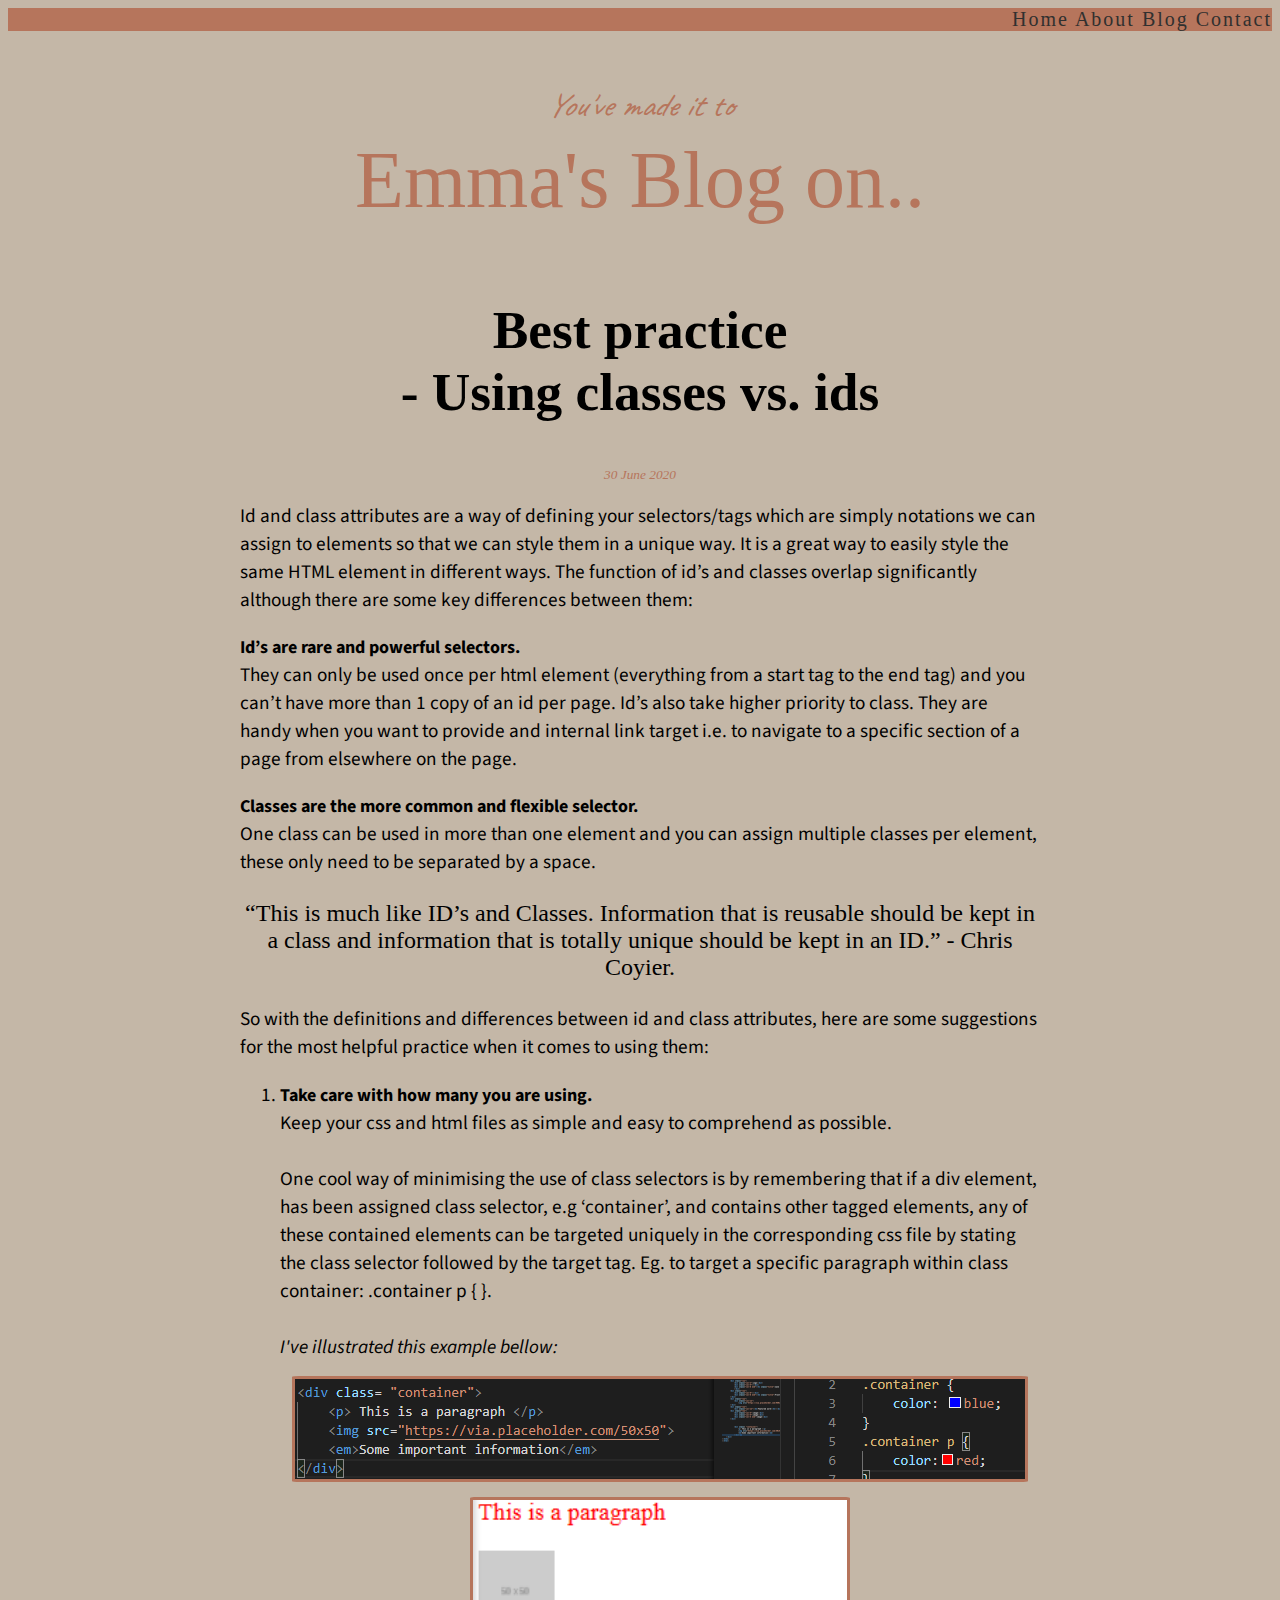
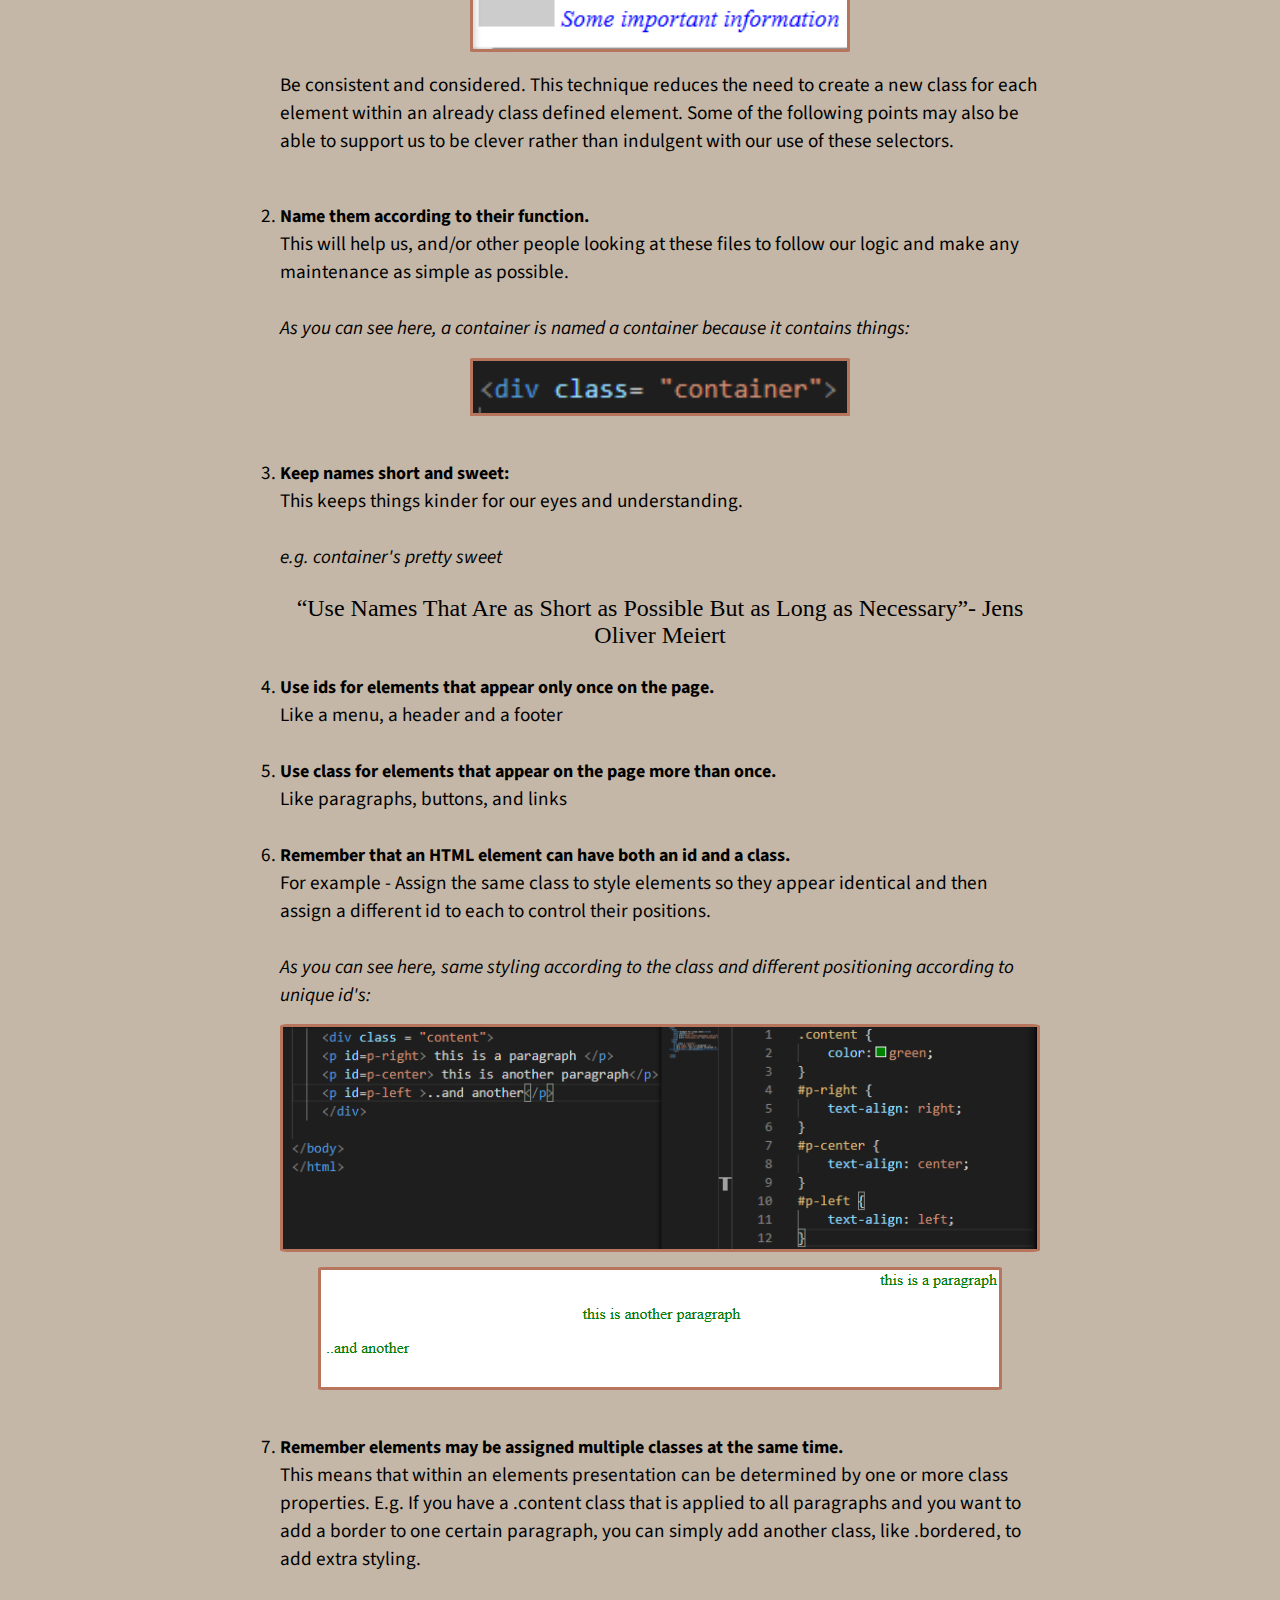
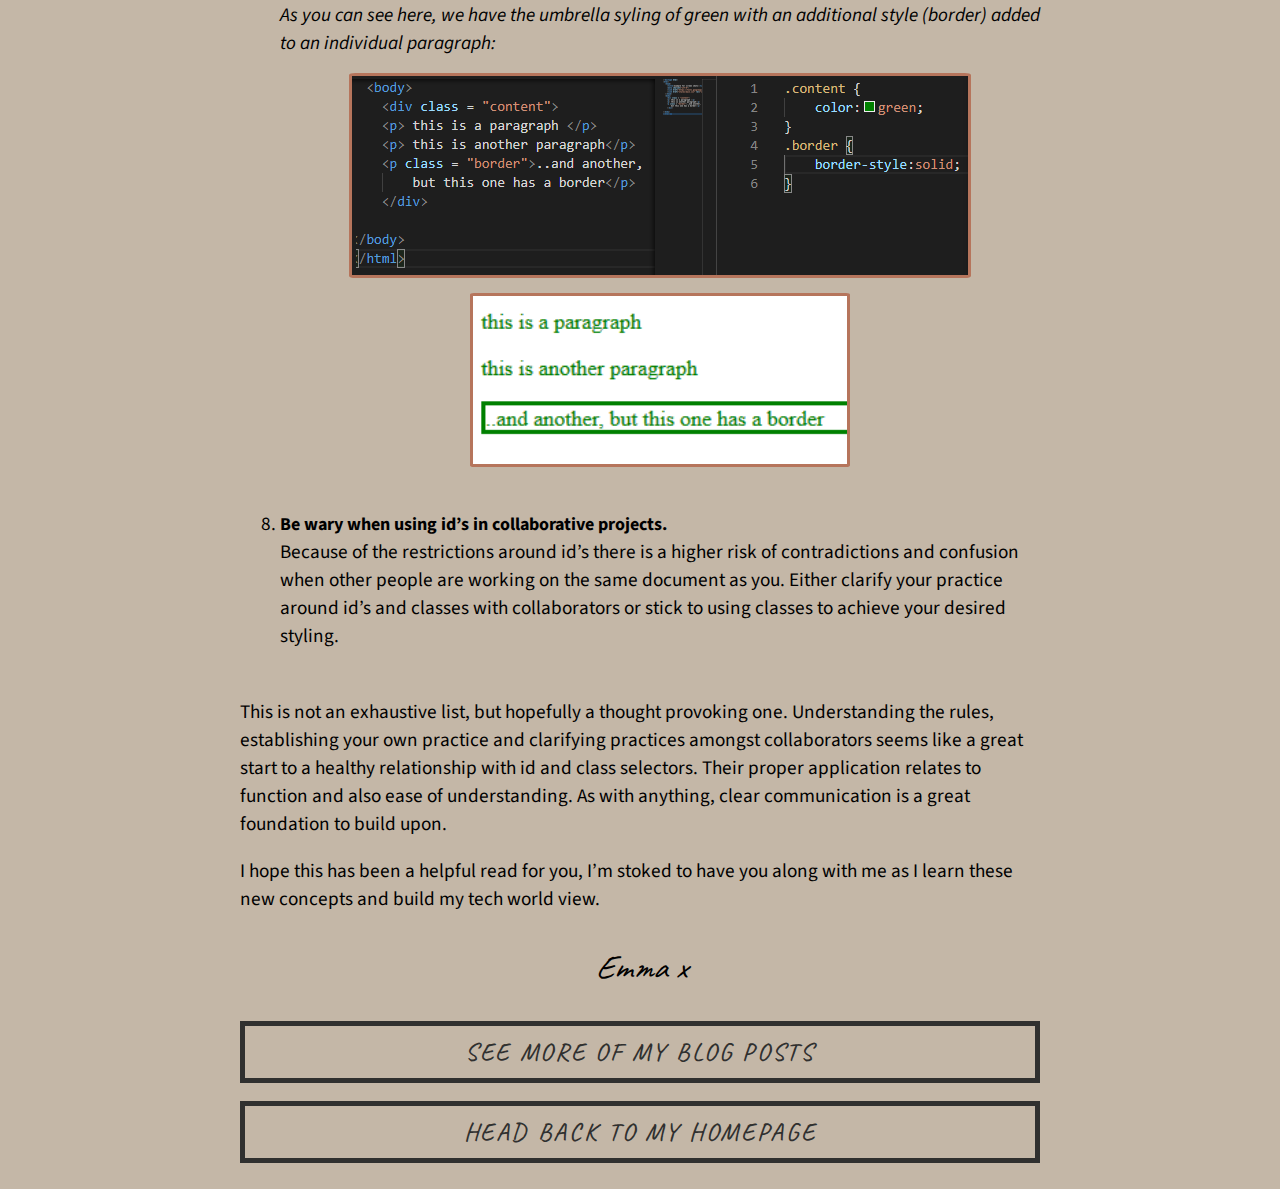
<file: sprint2_technical.html>
<!DOCTYPE html>
<html>
  <head>
    <title>Emma's Place | Blog Page </title>
    <meta charset="UTF-8">
    <link href="https://fonts.googleapis.com/css2?family=Caveat&family=Noto+Sans+JP:wght@300&family=Source+Sans+Pro&display=swap" rel="stylesheet">
    <link href="styles/blog_pages.css" rel="stylesheet" type="text/css" />
  </head>

  <body>
    <header> 
        <div class="topnav">
    <a class="active" href="index.html">Home</a>
    <a href="#about">About</a>
    <a href="blog.html">Blog</a>
    <a href="#contact">Contact</a>
  </div>
  <div class="intro">
    <h1 class= "intro text">
      <span class ="welcome-text"> You've made it to </span>
      <br>
      Emma's Blog on..
    </h1>
  </div> 
  <div class ="container">
    <h2 class ="blog_title">Best practice <br> - Using classes vs. ids</h2>
    <h3 class ="date">30 June 2020</h3>
    
    <p class ="content">
      Id and class attributes are a way of defining your selectors/tags which are simply notations we can assign to elements so that we can style them in a unique way. It is a great way to easily style the same HTML element in different ways. 

      The function of id’s and classes overlap significantly although there are some key differences between them:
    </p>
    <p class ="content">
      <em class ="lead-statement">Id’s are rare and powerful selectors.</em> <br>
      They can only be used once per html element (everything from a start tag to the end tag) and you can’t have more than 1 copy of an id per page. Id’s also take higher priority to class. They are handy when you want to provide and internal link target i.e. to navigate to a specific section of a page from elsewhere on the page. 
    </p>
    <p class ="content">
      <em class ="lead-statement">Classes are the more common and flexible selector.</em><br> One class can be used in more than one element and you can assign multiple classes per element, these only need to be separated by a space.
    </p>
    <p class ="quote">“This is much like ID’s and Classes. Information that is reusable should be kept in a class and information that is totally unique should be kept in an ID.” - Chris Coyier.
    </p>
    <p class ="content">So with the definitions and differences between id and class attributes, here are some suggestions for the most helpful practice when it comes to using them:
       
      <ol class ="content">
        <li><em class ="lead-statement">Take care with how many you are using. </em> <br>
          Keep your css and html files as simple and easy to comprehend as possible.<br> <br>
          One cool way of minimising the use of class selectors is by remembering that if a 
          div element, has been assigned class selector, e.g ‘container’, and contains other 
          tagged elements, any of these contained elements can be targeted uniquely in the 
          corresponding css file by stating the class selector followed by the target tag. 
          Eg. to target a specific paragraph within class container: .container p { }. <br><br><em> I've illustrated
            this example bellow:</em>
          </em>
          
          <img id = "example 1" src="images/example-1-1.png"> <img id = "example 1" src="images/example-1-2.png">
          <p>Be consistent and considered. This technique reduces the need to create a new 
            class for each element within an already class defined element. Some of the 
            following points may also be able to support us to be clever rather than 
            indulgent with our use of these selectors. </p> 
          
          </li>
          <br>
          <li><em class ="lead-statement">Name them according to their function.</em> <br>
            This will help us, and/or other people looking at these files to follow our logic and make any maintenance as simple as possible.<br><br><em> As you can see here, a container is named a container because it contains things:</em>
            <img id = "example-container" src = "images/example-container.png"></li><br>
          <li><em class ="lead-statement">Keep names short and sweet:</em> <br>
            This keeps things kinder for our eyes and understanding.
            <br><br><em> e.g. container's pretty sweet</em>
            <p class ="quote">“Use Names That Are as Short as Possible But as Long as Necessary”- Jens Oliver Meiert
            </p></li>
          <li><em class ="lead-statement">Use ids for elements that appear only once on the page. </em><br>
              Like a menu, a header and a footer
              </li><br>
          <li><em class ="lead-statement">Use class for elements that appear on the page more than once.</em><br>
                Like paragraphs, buttons, and links
                </li><br>
          <li><em class ="lead-statement">Remember that an HTML element can have both an id and a class.</em><br> For example - Assign the same class to style elements so they appear identical and then assign a different id to each to control their positions.
            <br><br><em> As you can see here, same styling according to the class and different positioning according to unique id's:</em> 
            <img src= "images/example-position-1.png"><img src= "images/example-position-2.png"></li><br>
          <li><em class ="lead-statement">Remember elements may be assigned multiple classes at the same time.</em><br>
            This means that within an elements presentation can be determined by one or more class properties. 
            E.g. If you have a .content class that is applied to all paragraphs and you want to add a border to one certain paragraph, 
            you can simply add another class, like .bordered, 
            to add extra styling.<br><br><em> As you can see here, we have the umbrella syling of green with an additional style (border) added to an individual paragraph:</em>
          <img src="images/example-border-1.png"><img src="images/example-border-2.png"></li><br>
          <li><em class ="lead-statement">Be wary when using id’s in collaborative projects.</em><br>
            Because of the restrictions around id’s there is a higher risk of contradictions and confusion when other people are working on the same document as you. Either clarify your practice around id’s and classes with collaborators or stick to using classes to achieve your desired styling.
            </li><br>
        </ol>
    </p>
    <p class = "content">This is not an exhaustive list, but hopefully a thought provoking one. Understanding the rules, establishing your own practice and clarifying practices amongst collaborators seems like a great start to a healthy relationship with id and class selectors. Their proper application relates to function and also ease of understanding. As with anything, clear communication is a great foundation to build upon. 
    </p>
    <p class = "content">I hope this has been a helpful read for you, I’m stoked to have you along with me as I learn these new concepts and build my tech world view.
    </p>
    
   <div> 
     <p class = "welcome-text">Emma x</p>
   </div>
   <div class = "btn-group">
    <a class = "button" href= "blog.html">See more of my blog posts</a>
    <br>
    <a class = "button" href= "index.html">Head back to my homepage </a>
    <br>
  </div>
  
  </body>
</html>
</file>
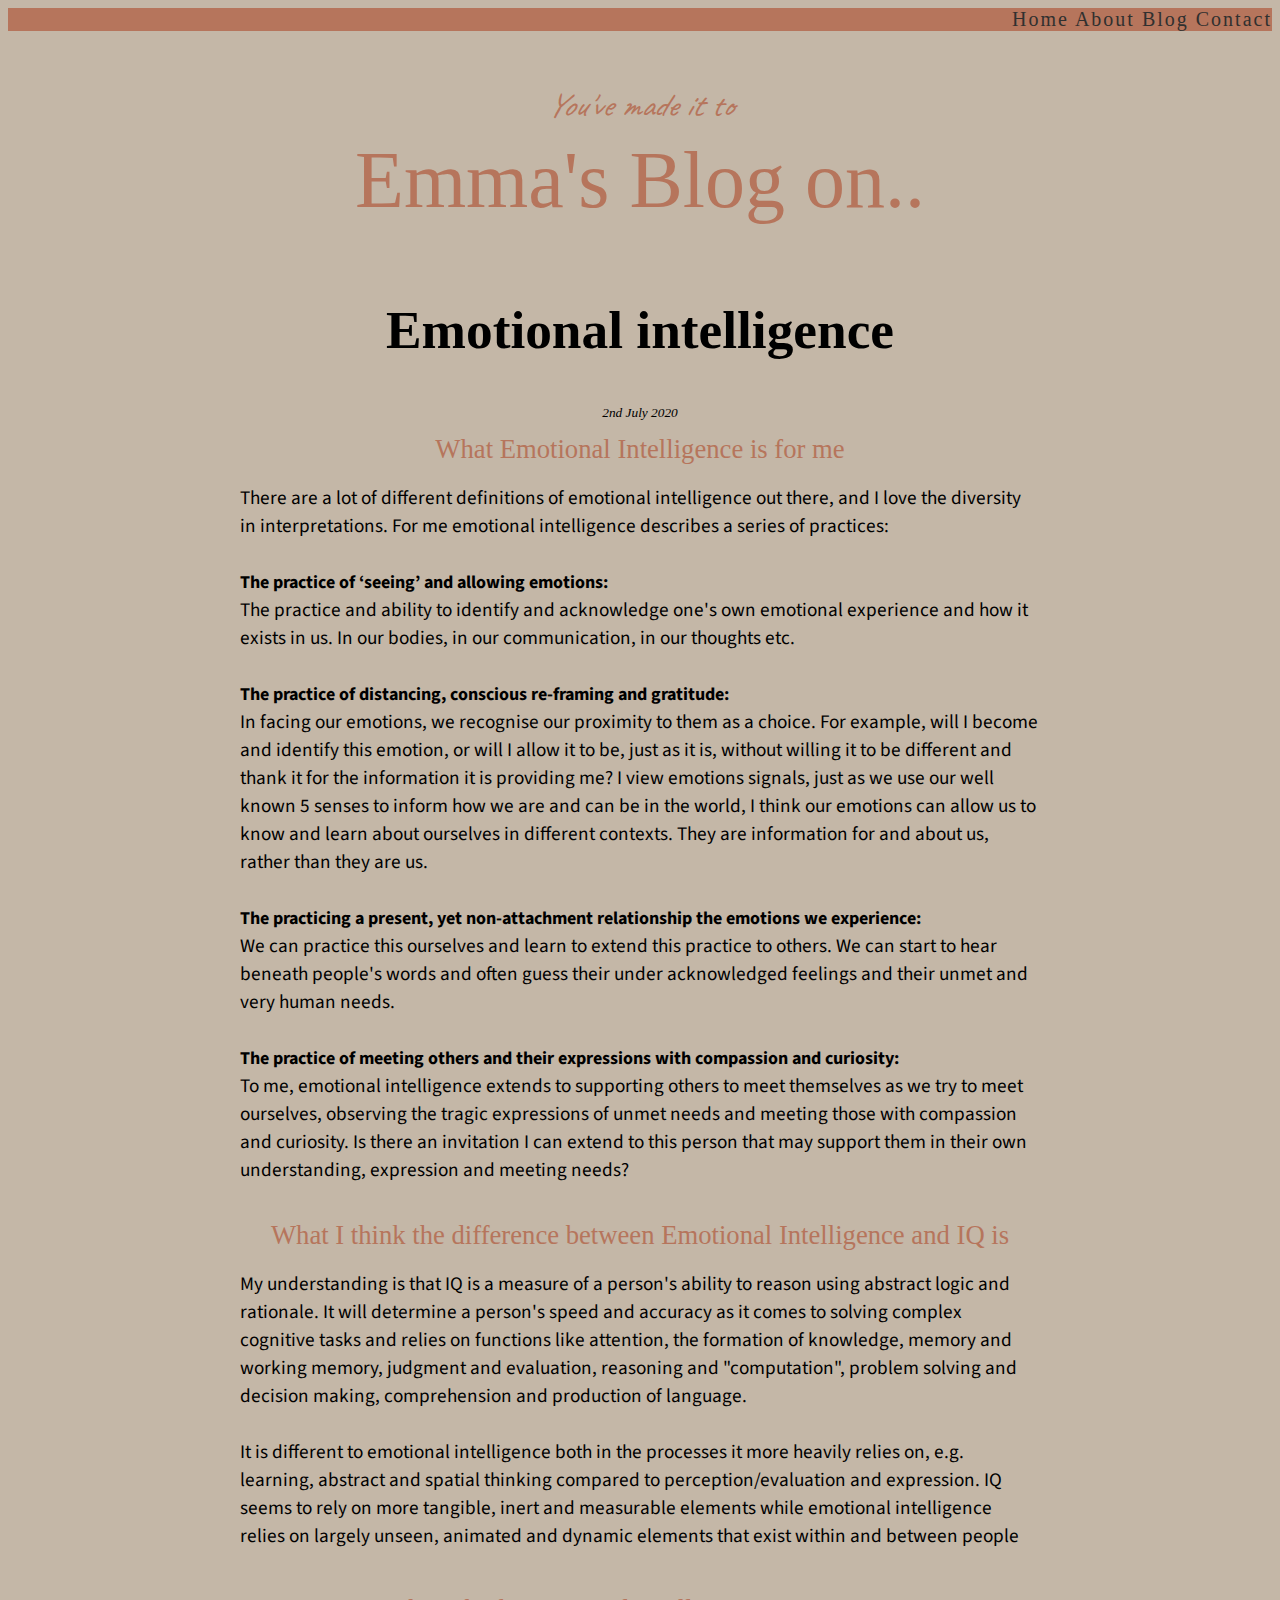
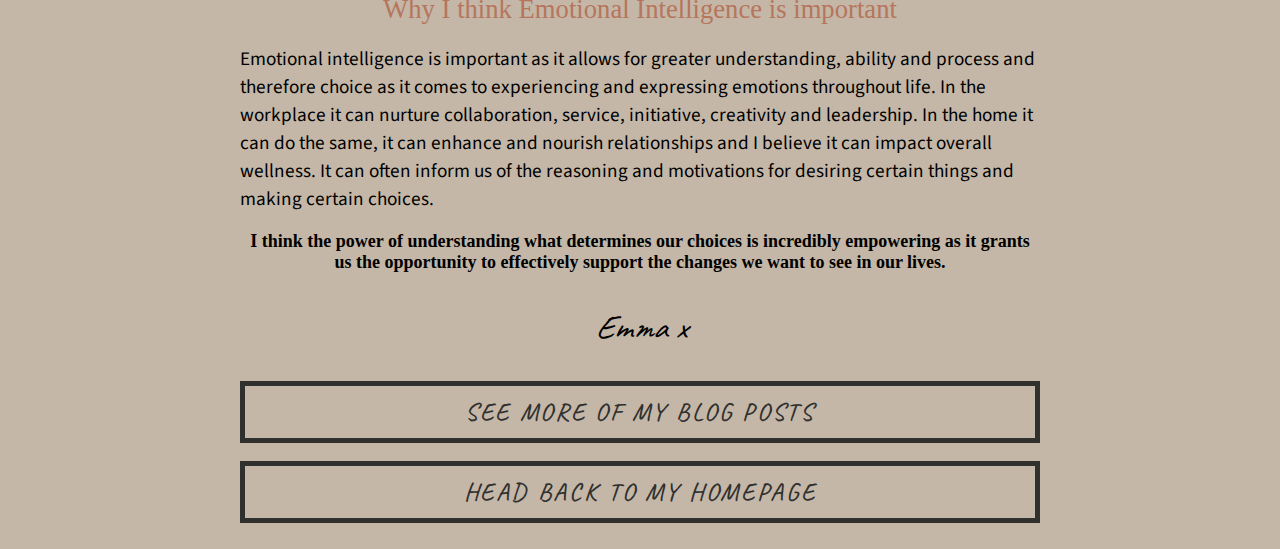
<file: sprint3-cultural.html>
<!DOCTYPE html>
<html lang="en">
  <head>
    <title>Emma's Place | Blog Page </title>
    <meta charset="UTF-8">
    <link href="https://fonts.googleapis.com/css2?family=Caveat&family=Noto+Sans+JP:wght@300&family=Source+Sans+Pro&display=swap" rel="stylesheet">
    <link href="styles/blog_pages.css" rel="stylesheet" type="text/css" />
    <meta name="viewport" content="width=device-width, initial-scale=1.0">
    <meta http-equiv="X-UA-Compatible" content="ie=edge"> 
</head>

  <body>
    <header> 
        <div class="topnav">
    <a class="active" href="index.html">Home</a>
    <a href="#about">About</a>
    <a href="blog.html">Blog</a>
    <a href="#contact">Contact</a>
  </div>
  <div class="intro">
    <h1 class= "intro text">
      <span class ="welcome-text"> You've made it to </span>
      <br>
      Emma's Blog on..
    </h1>
  </div> 
  <div class ="container">
    <header><h2 class ="blog_title">Emotional intelligence
    </h2></header>
    <p class ="date">2nd July 2020</p>

    <header><h3>What Emotional Intelligence is for me</h3></header>
    </p>
    <p class ="content">
      
        There are a lot of different definitions of emotional intelligence out there, and I love the diversity in interpretations. 
 
        For me emotional intelligence describes a series of practices:
        <br><br><em class ="lead-statement">The practice of ‘seeing’ and allowing emotions:</em><br> The practice and 
        ability to identify and acknowledge one's own emotional experience and how it exists in us. In our bodies, 
        in our communication, in our thoughts etc.

        <br><br><em class ="lead-statement">The practice of distancing, conscious re-framing and gratitude:</em><br>
        In facing our emotions, we recognise our proximity to them as a choice. For example, will I become and identify 
        this emotion, or will I allow it to be, just as it is, without willing it to be different and thank it for the 
        information it is providing me? I view emotions signals, just as we use our well known 5 senses to inform how 
        we are and can be in the world, I think our emotions can allow us to know and learn about ourselves in different 
        contexts. They are information for and about us, rather than they are us.

        
        <br><br><em class ="lead-statement">The practicing a present, yet non-attachment relationship the emotions we experience:</em><br>
        We can practice this ourselves and learn to extend this practice to others. We can start to hear beneath people's words and often guess their under acknowledged feelings and their unmet and very human needs. 

        <br><br><em class ="lead-statement">The practice of meeting others and their expressions with compassion and curiosity:</em><br>
        To me, emotional intelligence extends to supporting others to meet themselves as we try to meet ourselves, observing the tragic 
        expressions of unmet needs and meeting those with compassion and curiosity. Is there an invitation I can extend to this person 
        that may support them in their own understanding, expression and meeting needs?

       <br> <br><header><h3>What I think the difference between Emotional Intelligence and IQ is</h3></header>

        <p class = "content">My understanding is that IQ is a measure of a person's ability to reason using abstract logic and 
        rationale. It will determine a person's speed and accuracy as it comes to solving complex cognitive tasks and relies on functions 
        like attention, the formation of knowledge, memory and working memory, judgment and evaluation, reasoning and "computation", 
        problem solving and decision making, comprehension and production of language. <br><br>

        It is different to emotional intelligence both in the processes it more heavily relies on, e.g. learning, abstract and spatial 
        thinking compared to perception/evaluation and expression. IQ seems to rely on more tangible, inert and measurable elements while 
        emotional intelligence relies on largely unseen, animated and dynamic elements that exist within and between people
        </p>
        <br> <br><header><h3>Why I think Emotional Intelligence is important</h3></header>
        <p class = "content">Emotional intelligence is important as it allows for greater understanding, ability and process and therefore 
            choice as it comes to experiencing and expressing emotions throughout life. In the workplace it can nurture collaboration, service, 
            initiative, creativity and leadership. In the home it can do the same, it can enhance and nourish relationships and I believe it 
            can impact overall wellness. It can often inform us of the reasoning and motivations for desiring certain things and making 
            certain choices. <p id= "final-statement">I think the power of understanding what determines our choices is incredibly empowering as it grants us the opportunity 
            to effectively support the changes we want to see in our lives.<p>
        </p>


<div> 
     <p class = "welcome-text">Emma x</p>
   </div>
    <!-- this is a comment. -->
    <div class = "btn-group">
      <a class = "button" href= "blog.html">See more of my blog posts</a>
      <br>
      <a class = "button" href= "index.html">Head back to my homepage </a>
      <br>
    </div>
  </body>
</html>
</file>
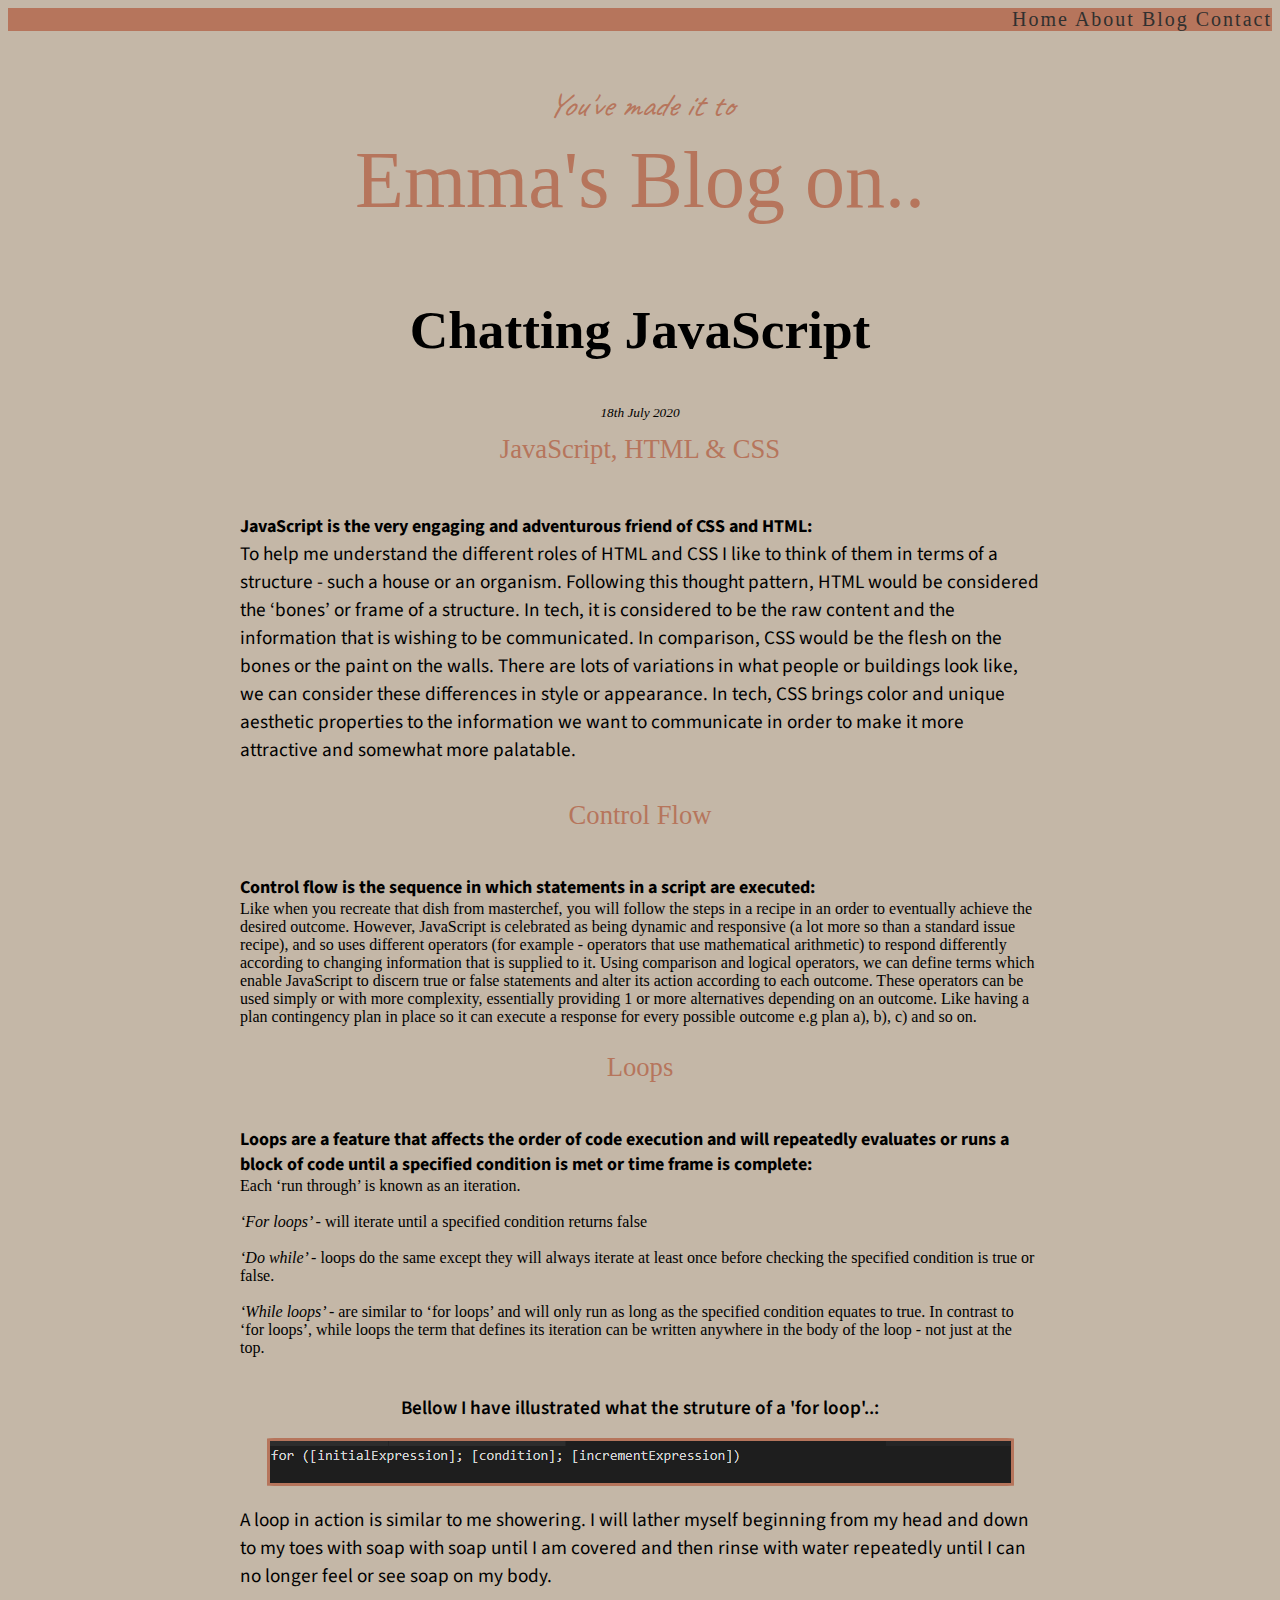
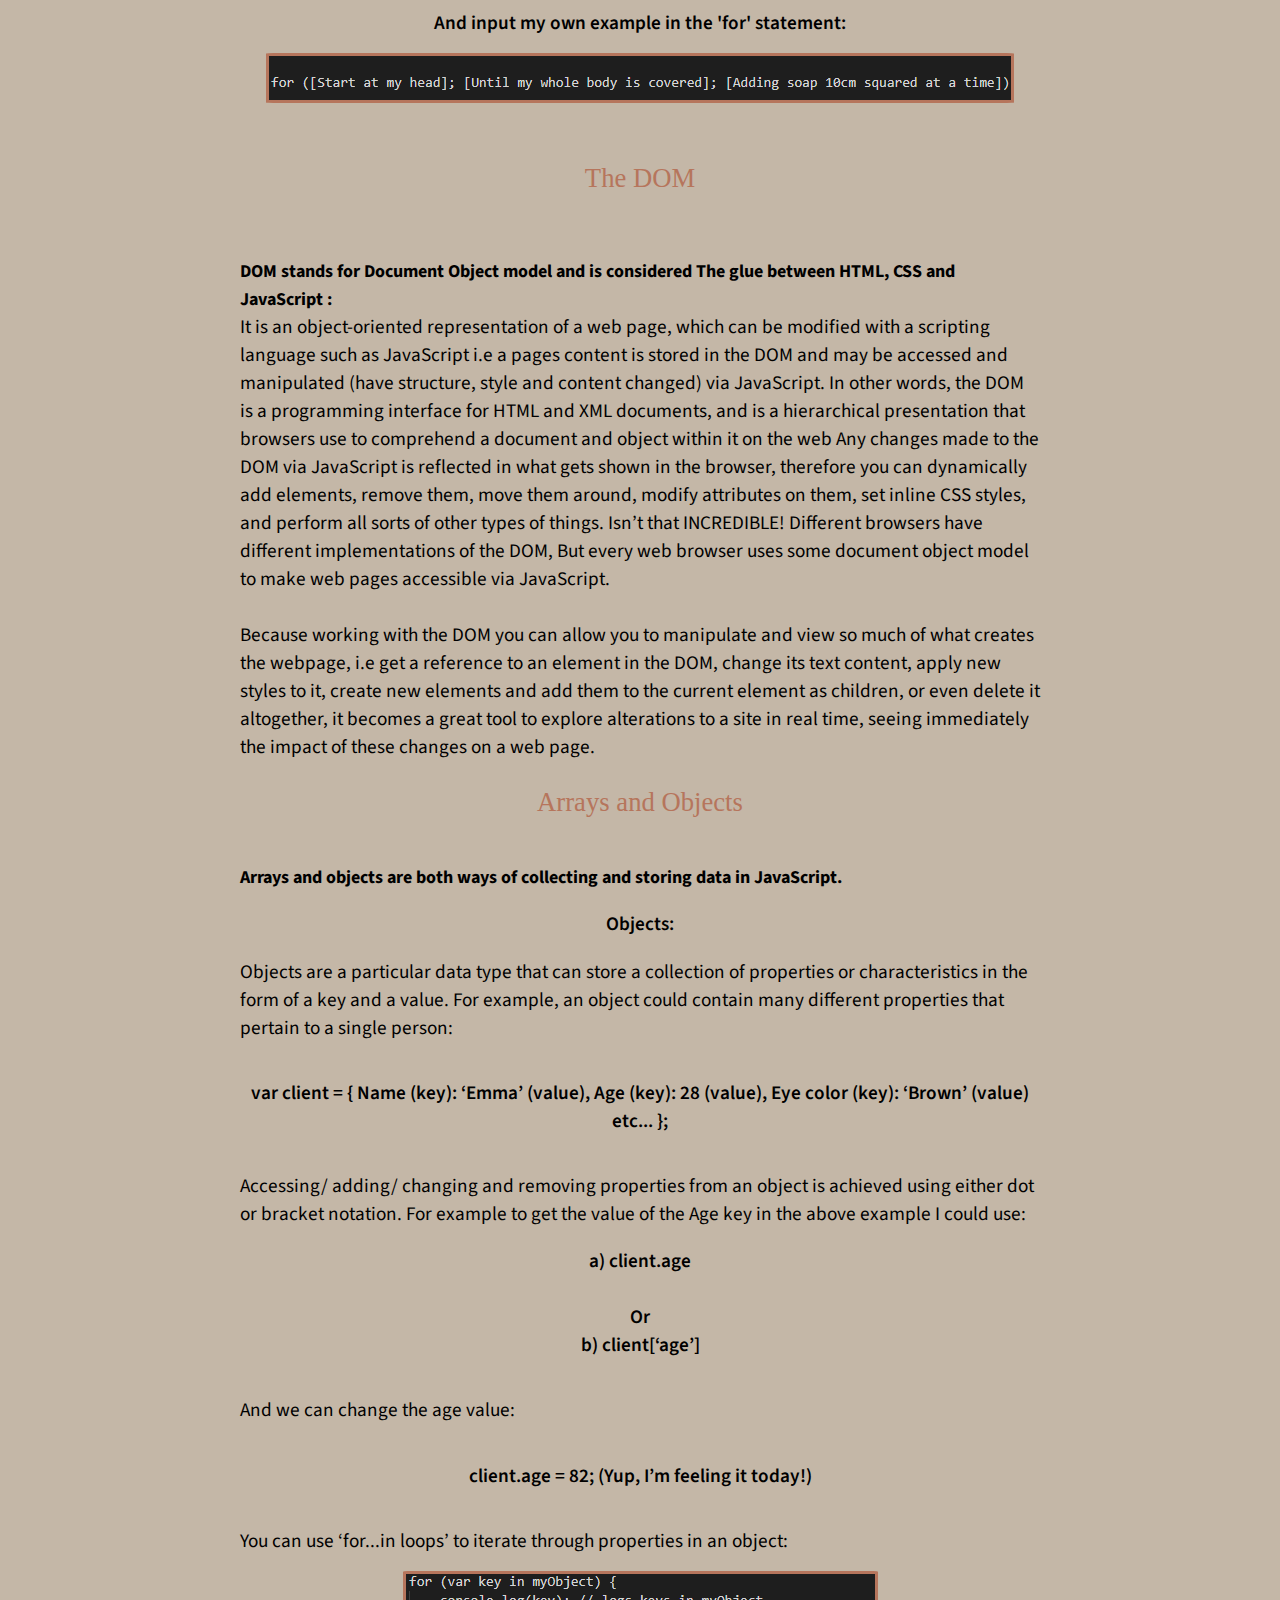
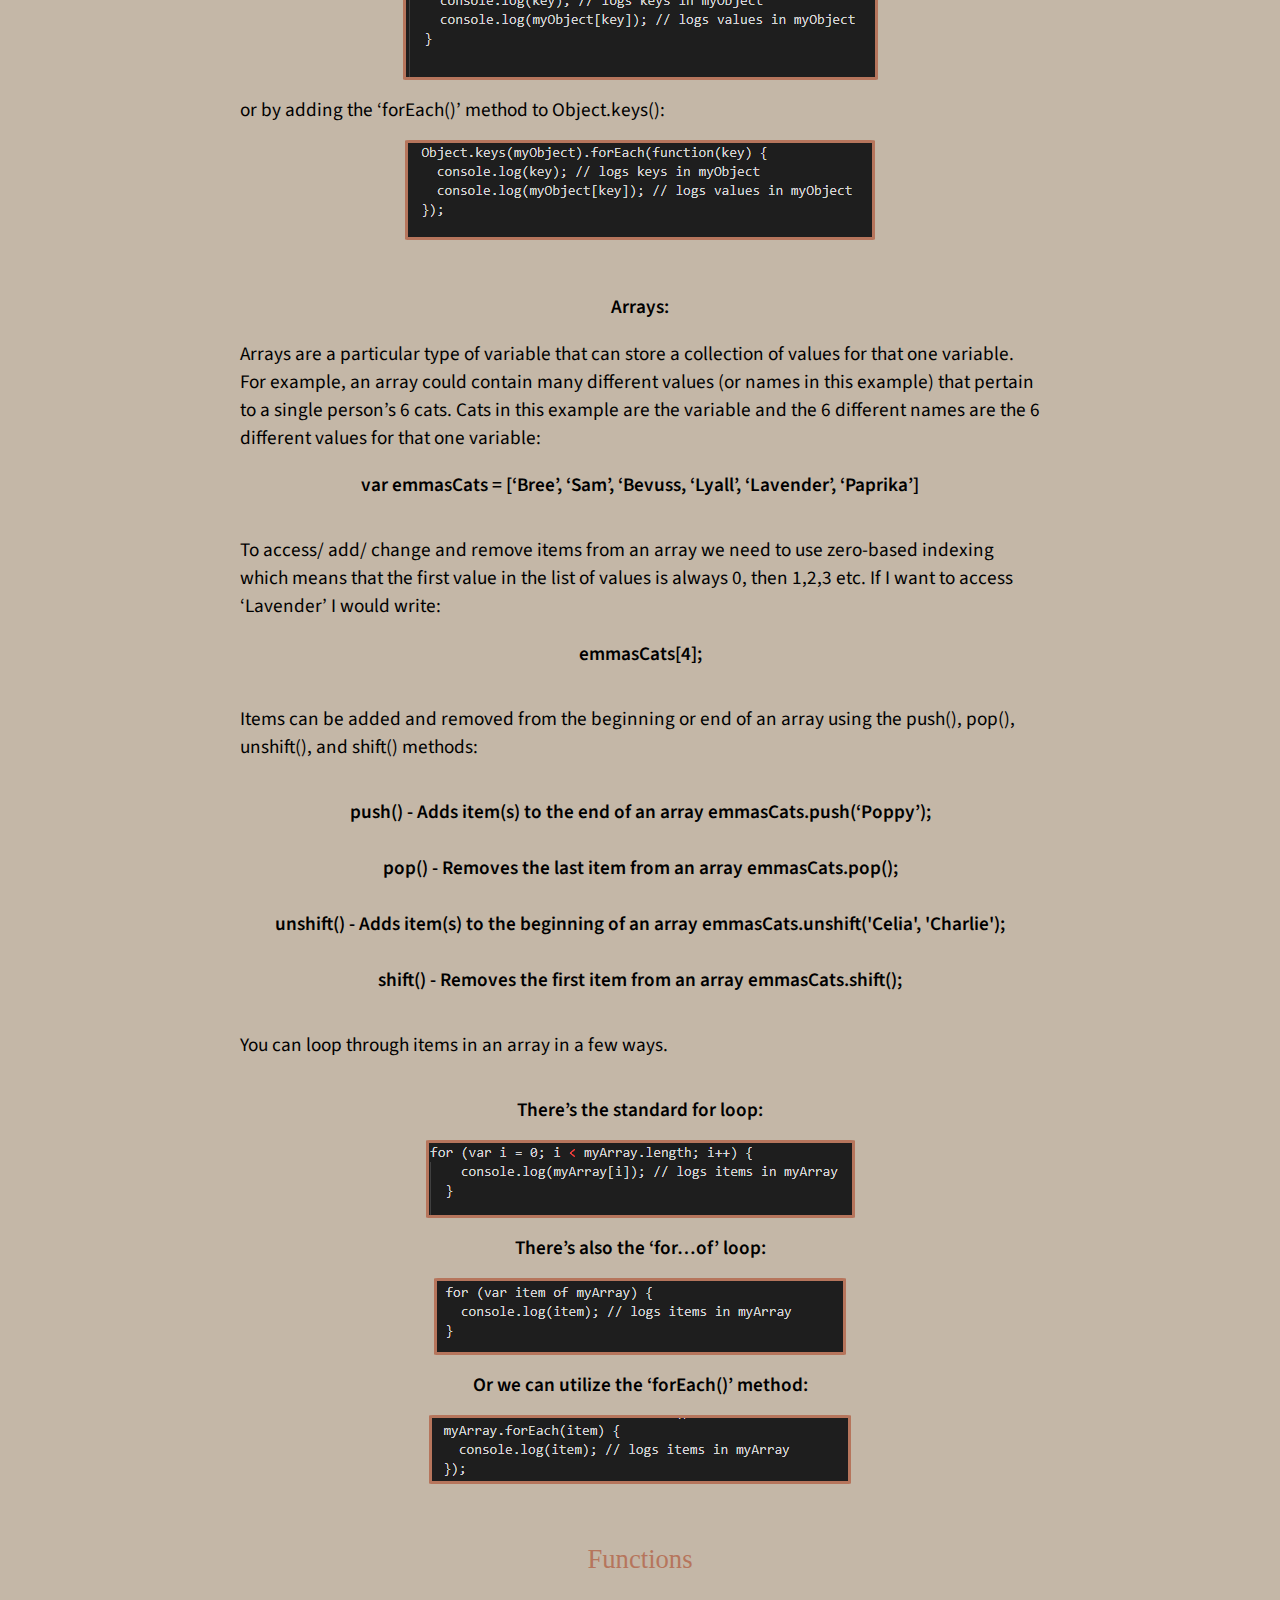
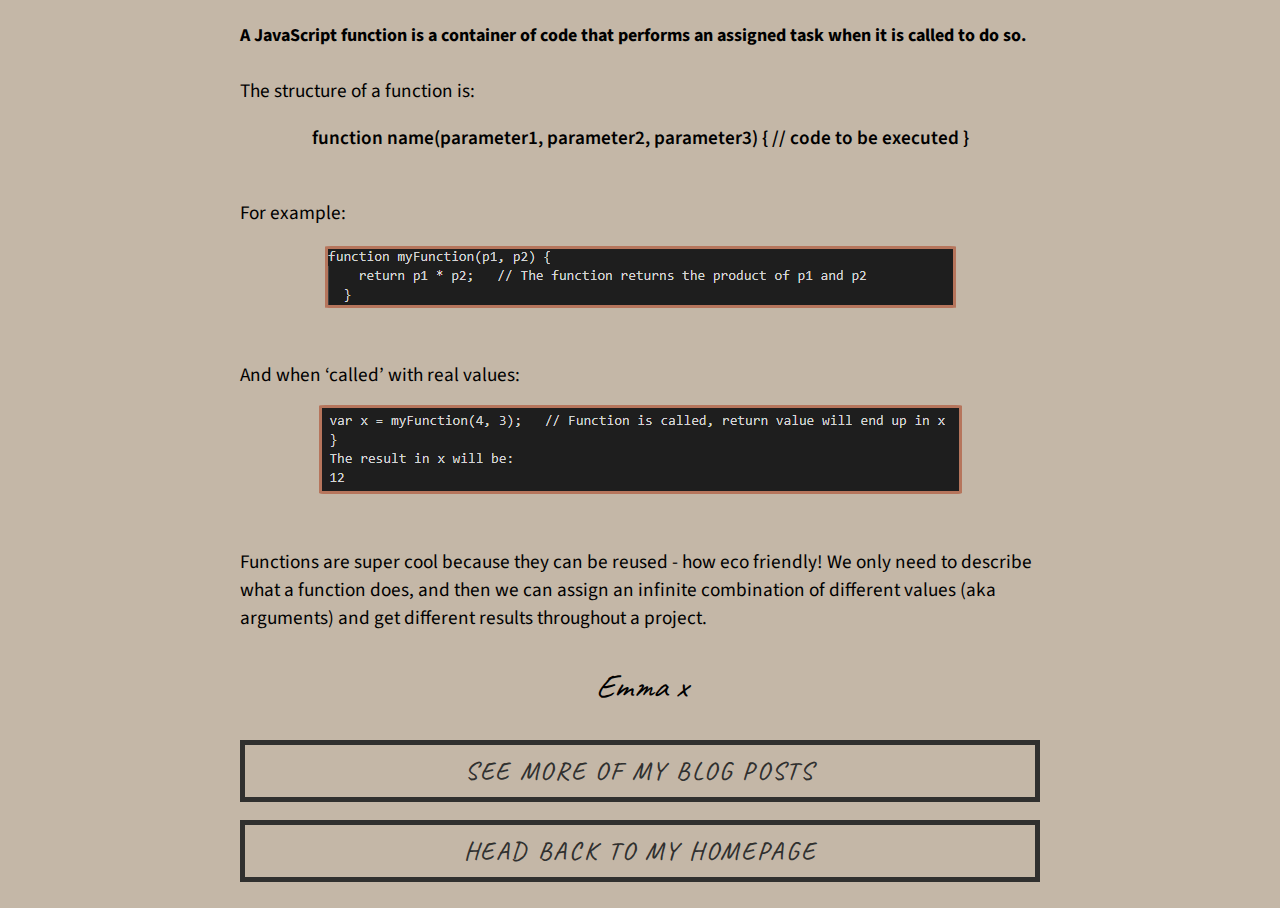
<file: sprint3-technical.html>
<!DOCTYPE html>
<html lang="en">
  <head>
    <title>Emma's Place | Blog Page </title>
    <meta charset="UTF-8">
    <link href="https://fonts.googleapis.com/css2?family=Caveat&family=Noto+Sans+JP:wght@300&family=Source+Sans+Pro&display=swap" rel="stylesheet">
    <link href="styles/blog_pages.css" rel="stylesheet" type="text/css" />
    <meta name="viewport" content="width=device-width, initial-scale=1.0">
    <meta http-equiv="X-UA-Compatible" content="ie=edge"> 
</head>

  <body>
    <header> 
        <div class="topnav">
    <a class="active" href="index.html">Home</a>
    <a href="#about">About</a>
    <a href="blog.html">Blog</a>
    <a href="#contact">Contact</a>
  </div>
  <div class="intro">
    <h1 class= "intro text">
      <span class ="welcome-text"> You've made it to </span>
      <br>
      Emma's Blog on..
    </h1>
  </div> 
  <div class ="container">
    <header><h2 class ="blog_title">Chatting JavaScript
    </h2></header>
    <p class ="date">18th July 2020</p>

    <header><h3>JavaScript, HTML & CSS</h3></header>
    </p>
    <p class ="content">
  
        <br><em class ="lead-statement">JavaScript is the very engaging and adventurous friend of CSS and HTML:</em><br> To help me understand the different roles of 
        HTML and CSS I like to think of them in terms of a structure - such a house or an organism. Following this thought pattern, HTML would be considered the ‘bones’ 
        or frame of a structure. In tech, it is considered to be the raw content and the information that is wishing to be communicated. In comparison, CSS would be the 
        flesh on the bones or the paint on the walls. There are lots of variations in what people or buildings look like, we can consider these differences in style or 
        appearance. In tech, CSS brings color and unique aesthetic properties to the information we want to communicate in order to make it more attractive and somewhat 
        more palatable.
        <br> <br><header><h3>Control Flow</h3></header>
        <br><br><em class ="lead-statement">Control flow is the sequence in which statements in a script are executed:</em><br>
        Like when you recreate that dish from masterchef, you will follow the steps in a recipe in an order to eventually achieve the desired outcome. 
 
However, JavaScript is celebrated as being dynamic and responsive (a lot more so than a standard issue recipe), and so uses different operators (for example - operators 
that use mathematical arithmetic) to respond differently according to changing information that is supplied to it. Using comparison and logical operators, we can define 
terms which enable JavaScript to discern true or false statements and alter its action according to each outcome. These operators can be used simply or with more complexity, 
essentially providing 1 or more alternatives depending on an outcome. Like having a plan contingency plan in place so it can execute a response for every possible outcome 
e.g plan a), b), c) and so on.

<br> <br><header><h3>Loops</h3></header>
        <br><br><em class ="lead-statement">Loops are a feature that affects the order of code execution and will repeatedly evaluates or runs a block of code until a 
          specified condition is met or time frame is complete:</em><br>
        Each ‘run through’ is known as an iteration.
<br><br><em> ‘For loops’ -  </em> will iterate until a specified condition returns false
<br><br><em>‘Do while’ -  </em> loops do the same except they will always iterate at least once before checking the specified condition is true or false.
<br><br><em>‘While loops’ -  </em> are similar to ‘for loops’ and will only run as long as the specified condition equates to true. In contrast to ‘for loops’, while loops the term that defines its iteration can be written anywhere in the body of the loop - not just at the top.
<br><br><p class = "center"> Bellow I have illustrated what the struture of a 'for loop'..:</p>

<img id = "example 1" src="images/for-statement-1.png"> 

<p class = "content">A loop in action is similar to me showering. I will lather myself beginning from my head and down to my toes with  soap with soap until I am covered and then rinse with 
  water repeatedly until I can no longer feel or see soap on my body.

<br><p class = "center"> And input my own example in the 'for' statement:</p>
<img id = "example 1" src="images/for-statement-2.png">
<br> <br><header><h3>The DOM</h3></header>
<br><br><p class = "content"><em class ="lead-statement">DOM stands for Document Object model and is considered The glue between HTML, CSS and JavaScript :</em><br>
It is an object-oriented representation of a web page, which can be modified with a scripting language such as JavaScript i.e a pages content is stored in the DOM and may 
be accessed and manipulated (have structure, style and content changed) via JavaScript.

In other words, the DOM is a programming interface for HTML and XML documents, and is a hierarchical presentation that browsers use to comprehend a document and object 
within it on the web

Any changes made to the DOM via JavaScript is reflected in what gets shown in the browser, therefore you can dynamically add elements, remove them, move them around, modify attributes on them, set inline CSS styles, and perform all sorts of other types of things. Isn’t that INCREDIBLE!

Different browsers have different implementations of the DOM,
But every web browser uses some document object model to make web pages accessible via JavaScript. <br><br>
Because working with the DOM you can allow you to manipulate and view so much of what creates the webpage, i.e  get a reference to an element in the DOM, change its text content, apply new styles to it, create new elements and add them to the current element as children, or even delete it altogether, it becomes a 
great tool to explore alterations to a site in real time, seeing immediately the impact of these changes on a web page.

</p>
<br><header><h3>Arrays and Objects</h3></header>
<br><p class = "content"><em class ="lead-statement">Arrays and objects are both ways of collecting and storing data in JavaScript.</em>
  <br><p class = center>Objects:</p>
   
  <p class = "content">Objects are a particular data type that can store a collection of properties or characteristics in the form of a key and a value. For example, an object could contain many 
different properties that pertain to a single person: </p>
<br><p class = center>var client = { 
Name (key): ‘Emma’ (value), 
Age (key): 28 (value), 
Eye color (key): ‘Brown’  (value) etc... 
};</p>
<br><p class = content> Accessing/ adding/ changing and removing properties from an object is achieved using either dot or bracket notation. For example to get the value of the Age key in the above 
  example I could use:  
<br><p class = center>a) client.age <br>
<br>Or
<br>b) client[‘age’] </p>
<br><p class = content>And we can change the age value:</p>
<br><p class = center>client.age = 82; (Yup, I’m feeling it today!)</p>
<br><p class = content>You can use ‘for...in loops’ to iterate through properties in an object:
  <img id = "example 1" src="images/for-in-loop-ob1.png">
 
  or by adding the ‘forEach()’ method to Object.keys():
 
 <img id = "example 1" src="images/for-in-loop-ob2.png"></p>
 
 <br><p class = center>Arrays:</p>
 
 
 
 <p class = "content">Arrays are a particular type of variable that can store a collection of values for that one variable. For example, an array could contain 
   many different values (or names in this example) that pertain to a single person’s 6 cats. Cats in this example are the variable and the 6 different names 
   are the 6 different values for that one variable:
 
   <br><p class = center>var emmasCats = [‘Bree’, ‘Sam’, ‘Bevuss, ‘Lyall’, ‘Lavender’, ‘Paprika’]</p>
   <br><p class = content>To access/ add/ change and remove items from an array we need to use zero-based indexing which means that  the first value in the list of 
     values is always 0, then 1,2,3 etc. If I want to access ‘Lavender’ I would write:</p>
     <p class = center>emmasCats[4];</p>
     <br><p class = content>Items can be added and removed from the beginning or end of an array using the push(), pop(), unshift(), and shift() methods:</p>
     <br><p class = center>push() - Adds item(s) to the end of an array
emmasCats.push(‘Poppy’);
 
<br><br>pop() - Removes the last item from an array
emmasCats.pop(); 
 
<br><br> unshift() - Adds item(s) to the beginning of an array
emmasCats.unshift('Celia', 'Charlie');
 
<br><br> shift() - Removes the first item from an array
emmasCats.shift();</p>
 
<br><p class = content>You can loop through items in an array in a few ways. </p><br><p class = center>There’s the standard for 
  loop:
  <img id = "example 1" src="images/array-1.png">

 
There’s also the ‘for…of’ loop:
<img id = "example 1" src="images/array-2.png">
 
Or we can utilize the ‘forEach()’ method:
<img id = "example 1" src="images/array-3.png"></p>

  
  </p>


       <br> <br><header><h3>Functions</h3></header>

       <br><p class = "content"><em class ="lead-statement">A JavaScript function is a container of code that performs an assigned task when it is called to do so.</em>
           <br><br>The structure of a function is:
           <br><p class = center>function name(parameter1, parameter2, parameter3) {
            // code to be executed
          }<br>
          <br> <p class = "content">For example:</p>
          <p class = center> 
            <img id = "example 1" src="images/function-1.png"></p>
          </p>
          <br> <p class = "content">And when ‘called’ with real values:</p>
          
          <img id = "example 1" src="images/function-2.png"></p>
        </p>
        <br><p class = content> Functions are super cool because they can be reused - how eco friendly!
          We only need to describe what a function does, and then we can assign an infinite combination of different values (aka arguments) and get different results throughout a project.
          
        </p>
        




<div> 
     <p class = "welcome-text">Emma x</p>
   </div>
    <!-- this is a comment. -->
    <div class = "btn-group">
      <a class = "button" href= "blog.html">See more of my blog posts</a>
      <br>
      <a class = "button" href= "index.html">Head back to my homepage </a>
      <br>
    </div>
  </body>
</html>
</file>
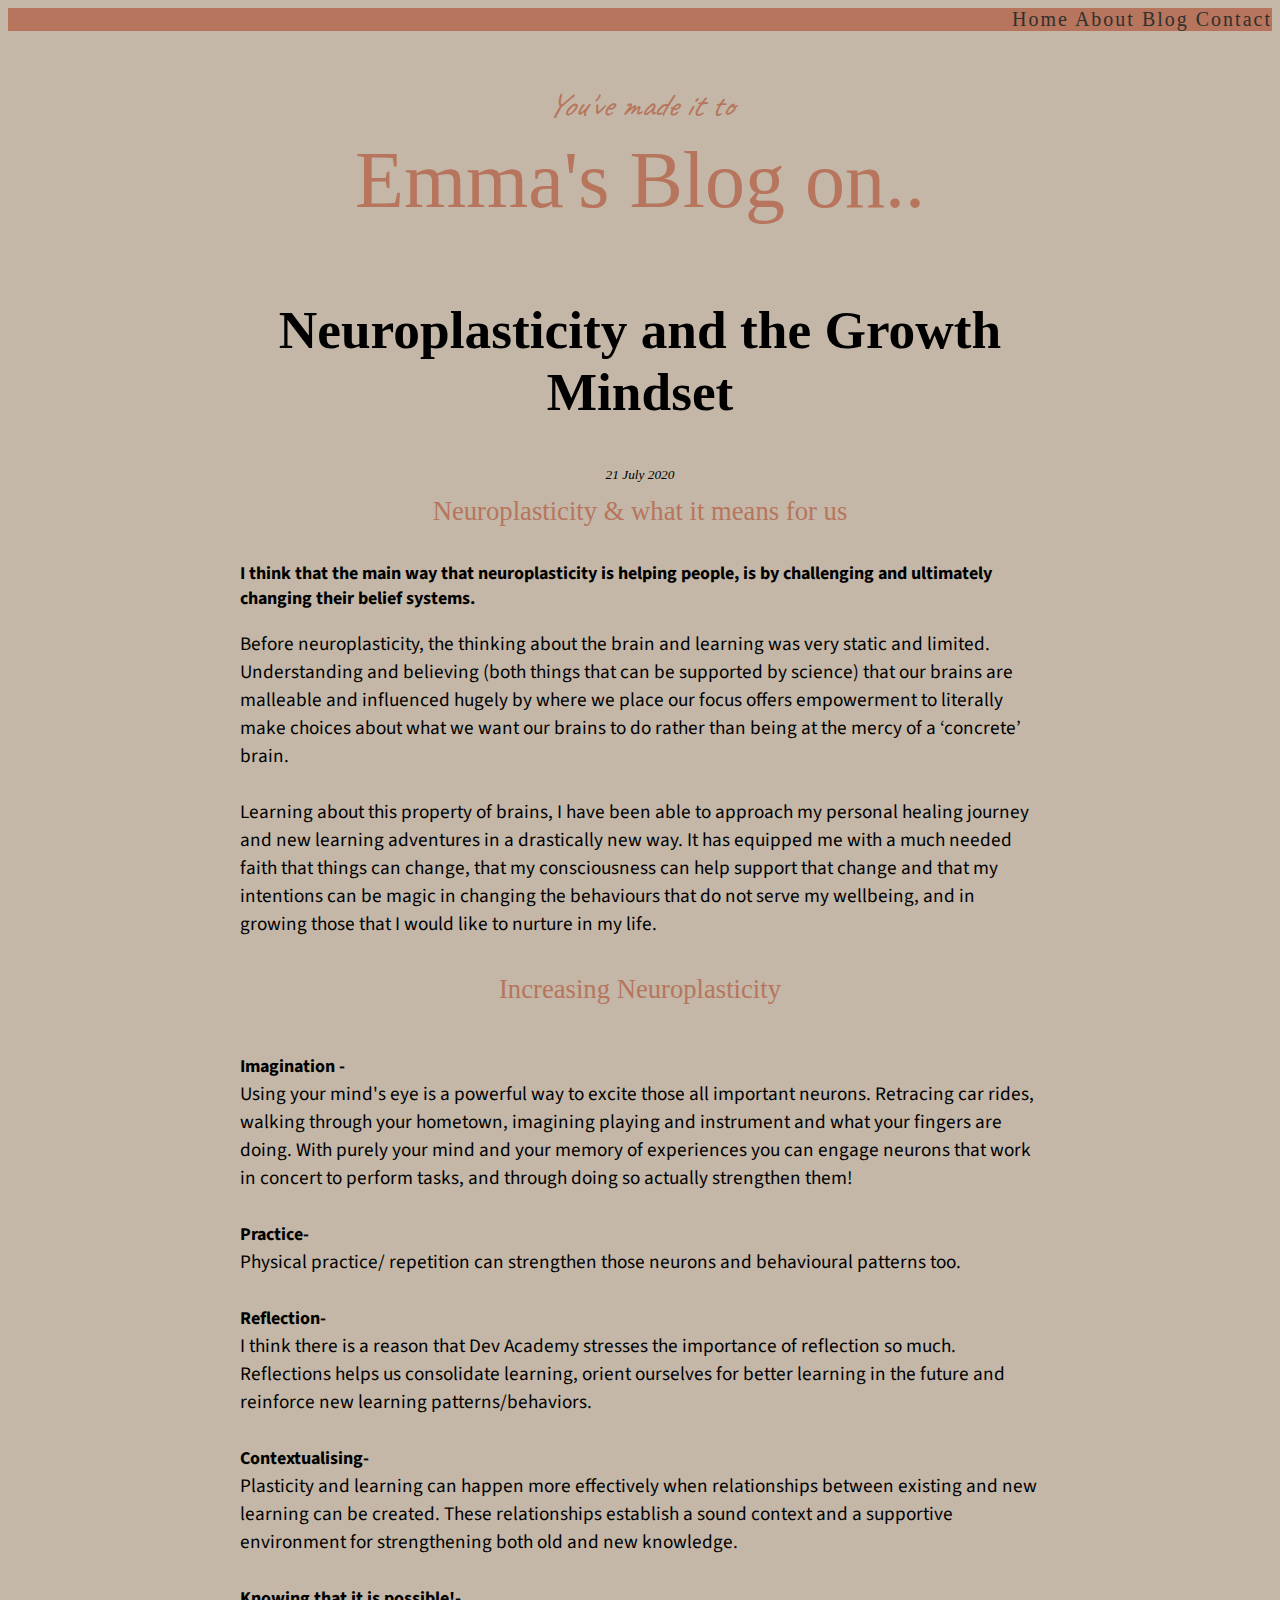
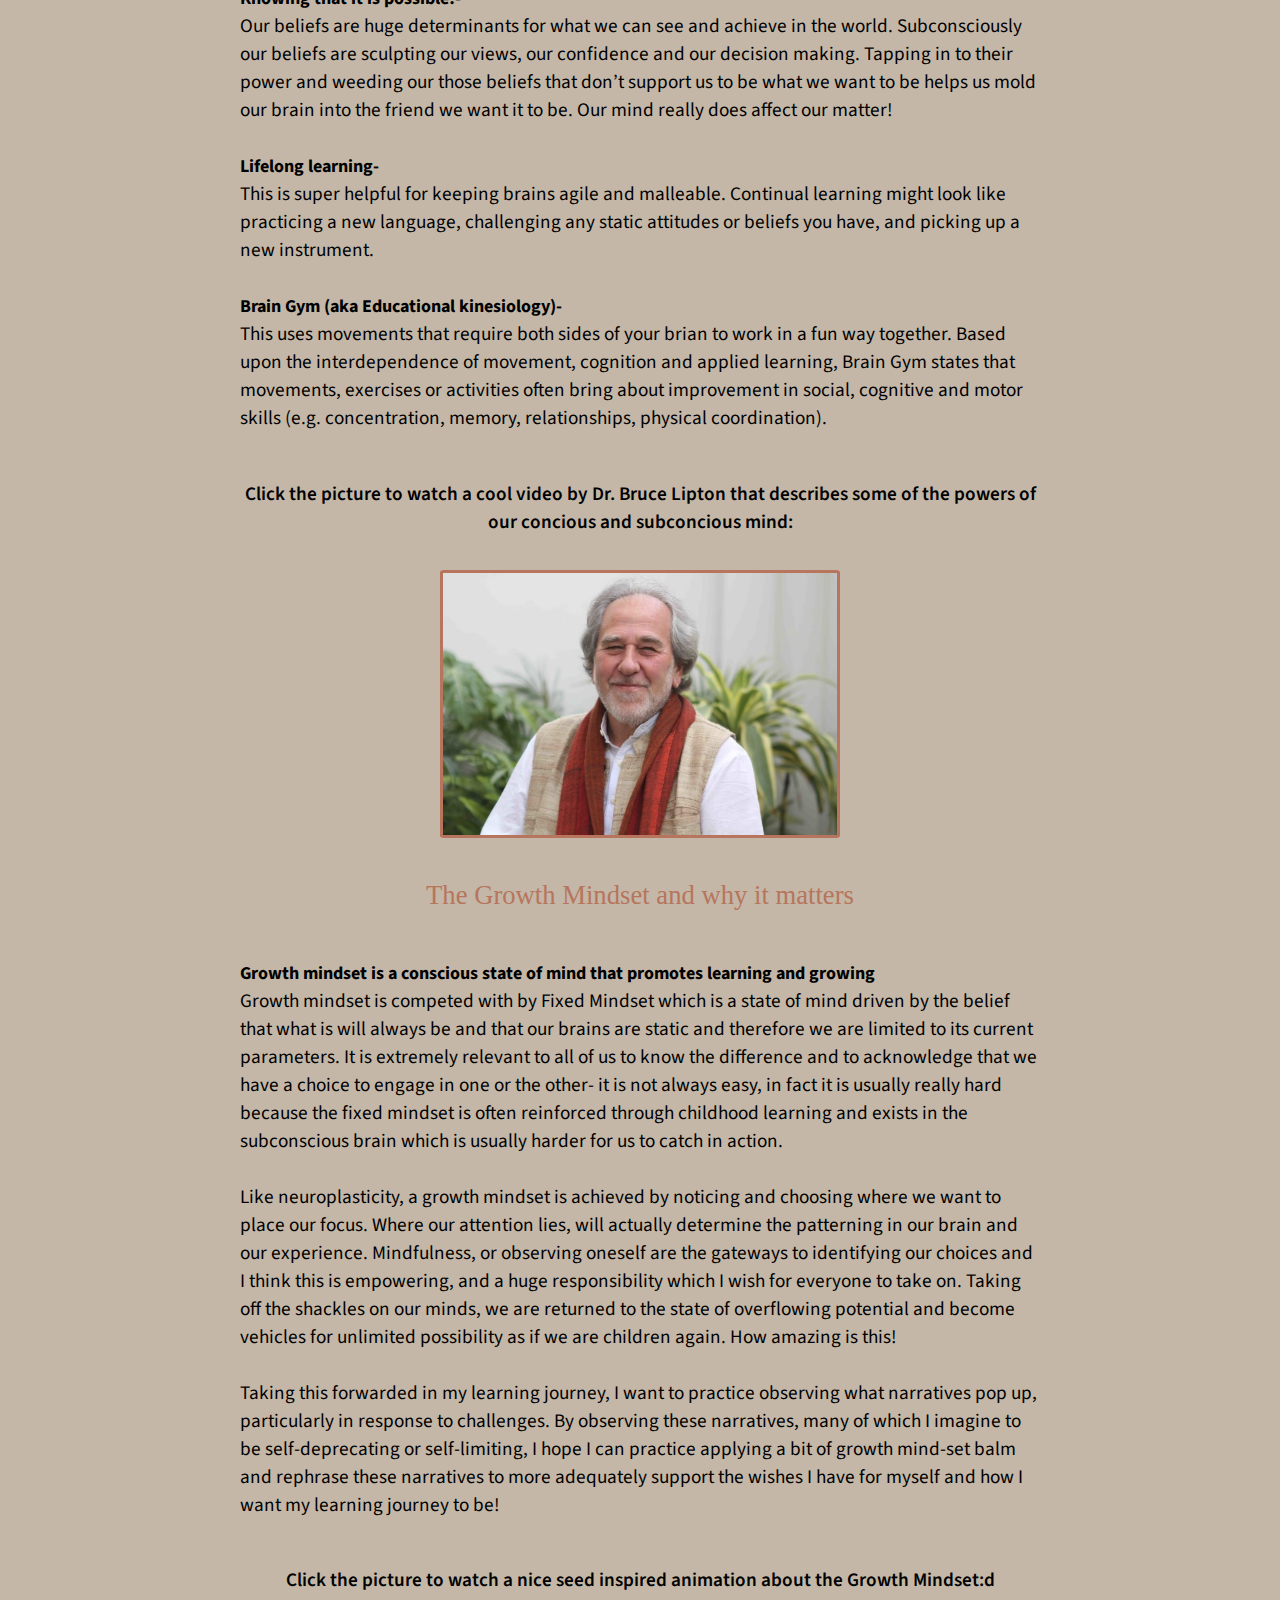
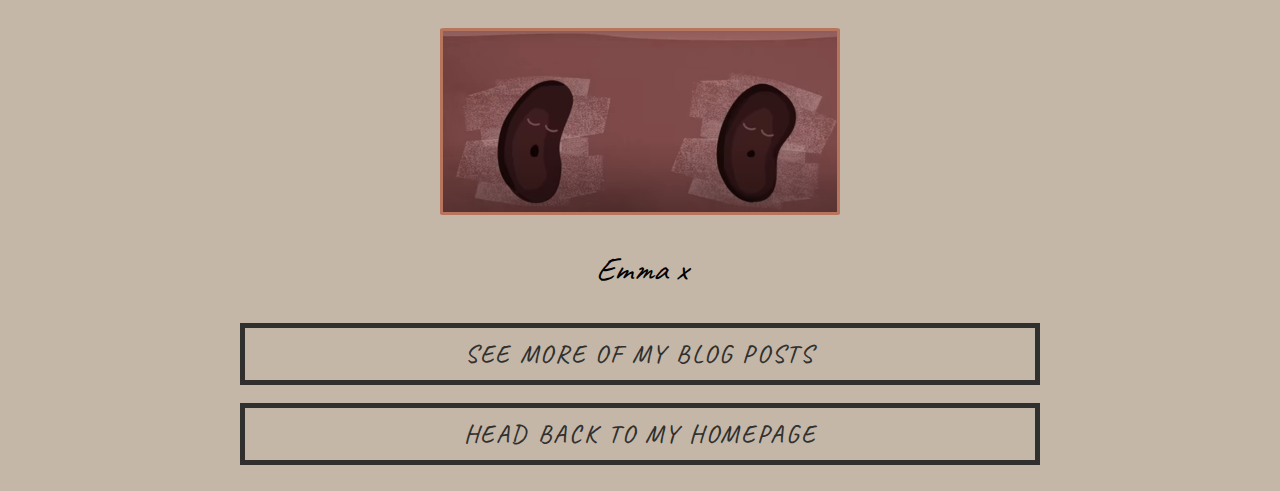
<file: sprint4-cultural.html>
<!DOCTYPE html>
<html lang="en">
  <head>
    <title>Emma's Place | Blog Page </title>
    <meta charset="UTF-8">
    <link href="https://fonts.googleapis.com/css2?family=Caveat&family=Noto+Sans+JP:wght@300&family=Source+Sans+Pro&display=swap" rel="stylesheet">
    <link href="styles/blog_pages.css" rel="stylesheet" type="text/css" />
    <meta name="viewport" content="width=device-width, initial-scale=1.0">
    <meta http-equiv="X-UA-Compatible" content="ie=edge"> 
</head>

  <body>
    <header> 
        <div class="topnav">
    <a class="active" href="index.html">Home</a>
    <a href="#about">About</a>
    <a href="blog.html">Blog</a>
    <a href="#contact">Contact</a>
  </div>
  <div class="intro">
    <h1 class= "intro text">
      <span class ="welcome-text"> You've made it to </span>
      <br>
      Emma's Blog on..
    </h1>
  </div> 
  <div class ="container">
    <header><h2 class ="blog_title">Neuroplasticity and the Growth Mindset
    </h2></header>
    <p class ="date">21 July 2020</p>

    <header><h3>Neuroplasticity & what it means for us </h3></header>
    </p>
    
  
        <br><em class ="lead-statement">I think that the main way that neuroplasticity is helping people, is by challenging and ultimately changing their belief systems.
        </em><br> 
        <p class ="content">
        Before neuroplasticity, the thinking about the brain and learning was very static and limited. Understanding and believing (both things that can be supported by science) that our brains 
        are malleable and influenced hugely by where we place our focus offers empowerment to literally make choices about what we want our brains to do 
        rather than being at the mercy of a ‘concrete’ brain.<br><br>

        Learning about this property of brains, I have been able to approach my personal healing journey and new learning adventures in a drastically new 
        way. It has equipped me with a much needed faith that things can change, that my consciousness can help support that change and that my 
        intentions can be magic in changing the behaviours that do not serve my wellbeing, and in growing those that I would like to nurture in my life.
        
        <br> <br><header><h3>Increasing Neuroplasticity</h3></header>
          <p class = content>
        <br><em class ="lead-statement">Imagination - </em><br>
        Using your mind's eye is a powerful way to excite those all important neurons. Retracing car rides, walking through your hometown, imagining playing and instrument and what your fingers are doing. 
        With purely your mind and your memory of experiences you can engage neurons that work in concert to perform tasks, and through doing so actually strengthen them!
 
        <br><br><em class ="lead-statement">Practice-</em><br>
        Physical practice/ repetition can strengthen those neurons and behavioural
        patterns too.

        <br><br><em class ="lead-statement">Reflection-</em><br>
        I think there is a reason that Dev Academy stresses the importance of reflection so much. Reflections helps us consolidate learning, orient ourselves for better learning in the future 
        and reinforce new learning patterns/behaviors.
        
        <br><br><em class ="lead-statement">Contextualising-</em><br>
        Plasticity and learning can happen more effectively when relationships between existing and new learning can be created. These relationships establish a sound context and a supportive environment for strengthening both old and new knowledge.

        <br><br><em class ="lead-statement">Knowing that it is possible!-</em><br>
        Our beliefs are huge determinants for what we can see and achieve in the world. Subconsciously our beliefs are sculpting our views, our confidence and our decision making. Tapping in to their power and weeding our those beliefs that don’t support us to be what we want to be helps us mold our brain into the friend we want it to be. Our mind really does affect our matter!

        <br><br><em class ="lead-statement">Lifelong learning-</em><br>
        This is super helpful for keeping brains agile and malleable. Continual learning might look like practicing a new language, challenging any static attitudes or beliefs you have, and picking up a new instrument.
      
        <br><br><em class ="lead-statement">Brain Gym (aka Educational kinesiology)-</em><br>
        This uses movements that require both sides of your brian to work in a fun way together. Based upon the interdependence of movement, cognition and applied learning, Brain Gym states that movements, exercises or activities often bring about improvement in social, cognitive and motor skills (e.g. concentration, memory, relationships, physical coordination).

        <br><br><p class =center>Click the picture to watch a cool video by Dr. Bruce Lipton that describes some of the powers of our concious and subconcious mind:</p><br>
        <a href=https://www.youtube.com/watch?v=eB-vh6VWdcM>
          <img alt="Bruce Lipton" src=images/bruce-lipton.jpg
          width=150" height="70">
      
       </a>
       <br>
       <header><h3>The Growth Mindset and why it matters </h3></header>
       <p class = content>
       <br><em class ="lead-statement">Growth mindset is a conscious state of mind that promotes learning and growing</em><br>
       Growth mindset is competed with by Fixed Mindset which is a state of mind driven by the belief that what is will always be and that our brains are static and therefore we are limited to its current parameters. It is extremely relevant to all of us to know the difference and to acknowledge that we have a choice to engage in one or the other- it is not always easy, in fact it is usually really hard because the fixed mindset is often reinforced through childhood learning and exists in the subconscious brain which is usually harder for us to catch in action.
        <br><br>
        Like neuroplasticity, a growth mindset is achieved by noticing and choosing where we want to place our focus. Where our attention lies, will actually determine the patterning in our brain and our experience. Mindfulness, or observing oneself are the gateways to identifying our choices and I think this is empowering, and a huge responsibility which I wish for everyone to take on. Taking off the shackles on our minds, we are returned to the state of overflowing potential and become vehicles for unlimited possibility as if we are children again. How amazing is this!
        <br><br>
        Taking this forwarded in my learning journey, I want to practice observing what narratives pop up, particularly in response to challenges. By observing these narratives, many of which I imagine to be self-deprecating or self-limiting, I hope I can practice applying a bit of growth mind-set balm and rephrase these narratives to more adequately support the wishes I have for myself and how I want my learning journey to be! 
        <br><br><p class =center>Click the picture to watch a nice seed inspired animation about the Growth Mindset:d</p><br>
        <a href=https://www.youtube.com/watch?v=rUJkbWNnNy4>        
          <img alt="two animated seeds" src=images/Seed-pic.png
          width=150" height="70">
          </a>
      </p>





<div> 
     <p class = "welcome-text">Emma x</p>
   </div>
    <!-- this is a comment. -->
    <div class = "btn-group">
      <a class = "button" href= "blog.html">See more of my blog posts</a>
      <br>
      <a class = "button" href= "index.html">Head back to my homepage </a>
      <br>
    </div>
  </body>
</html>
</file>
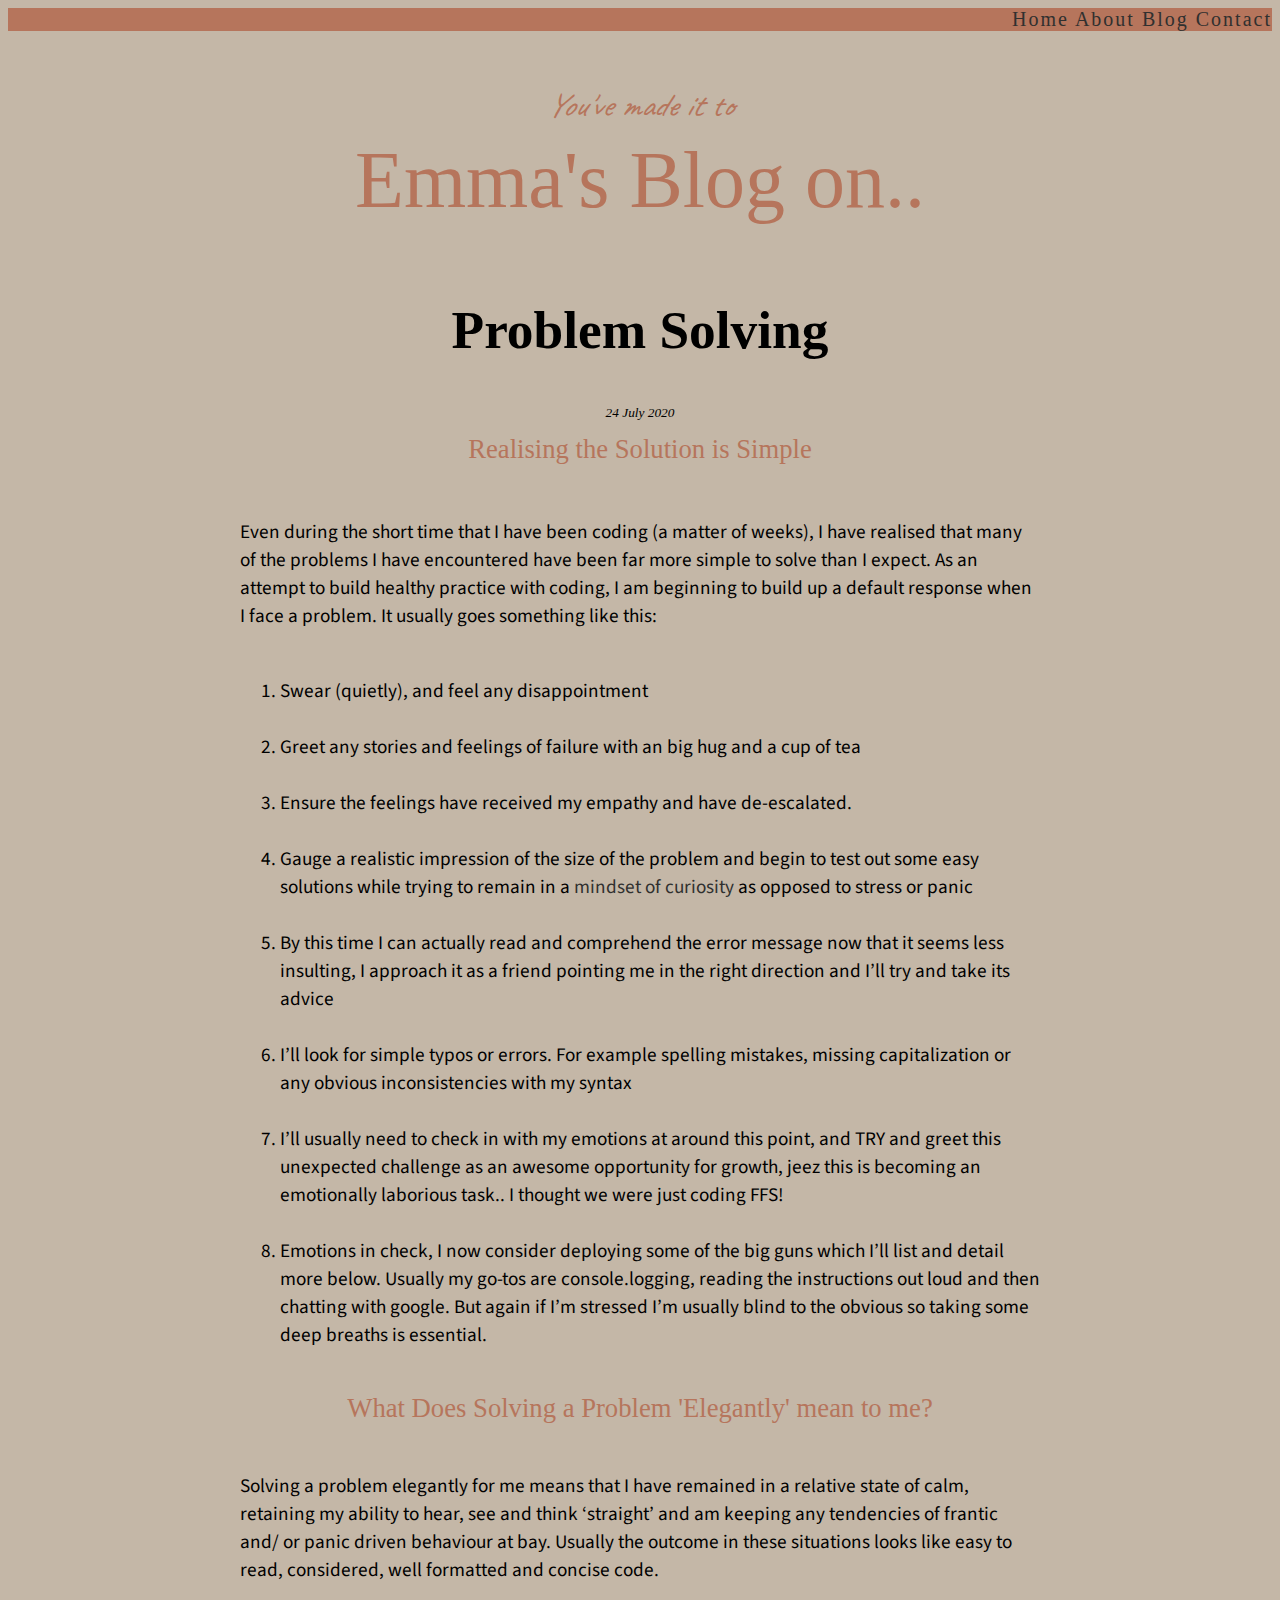
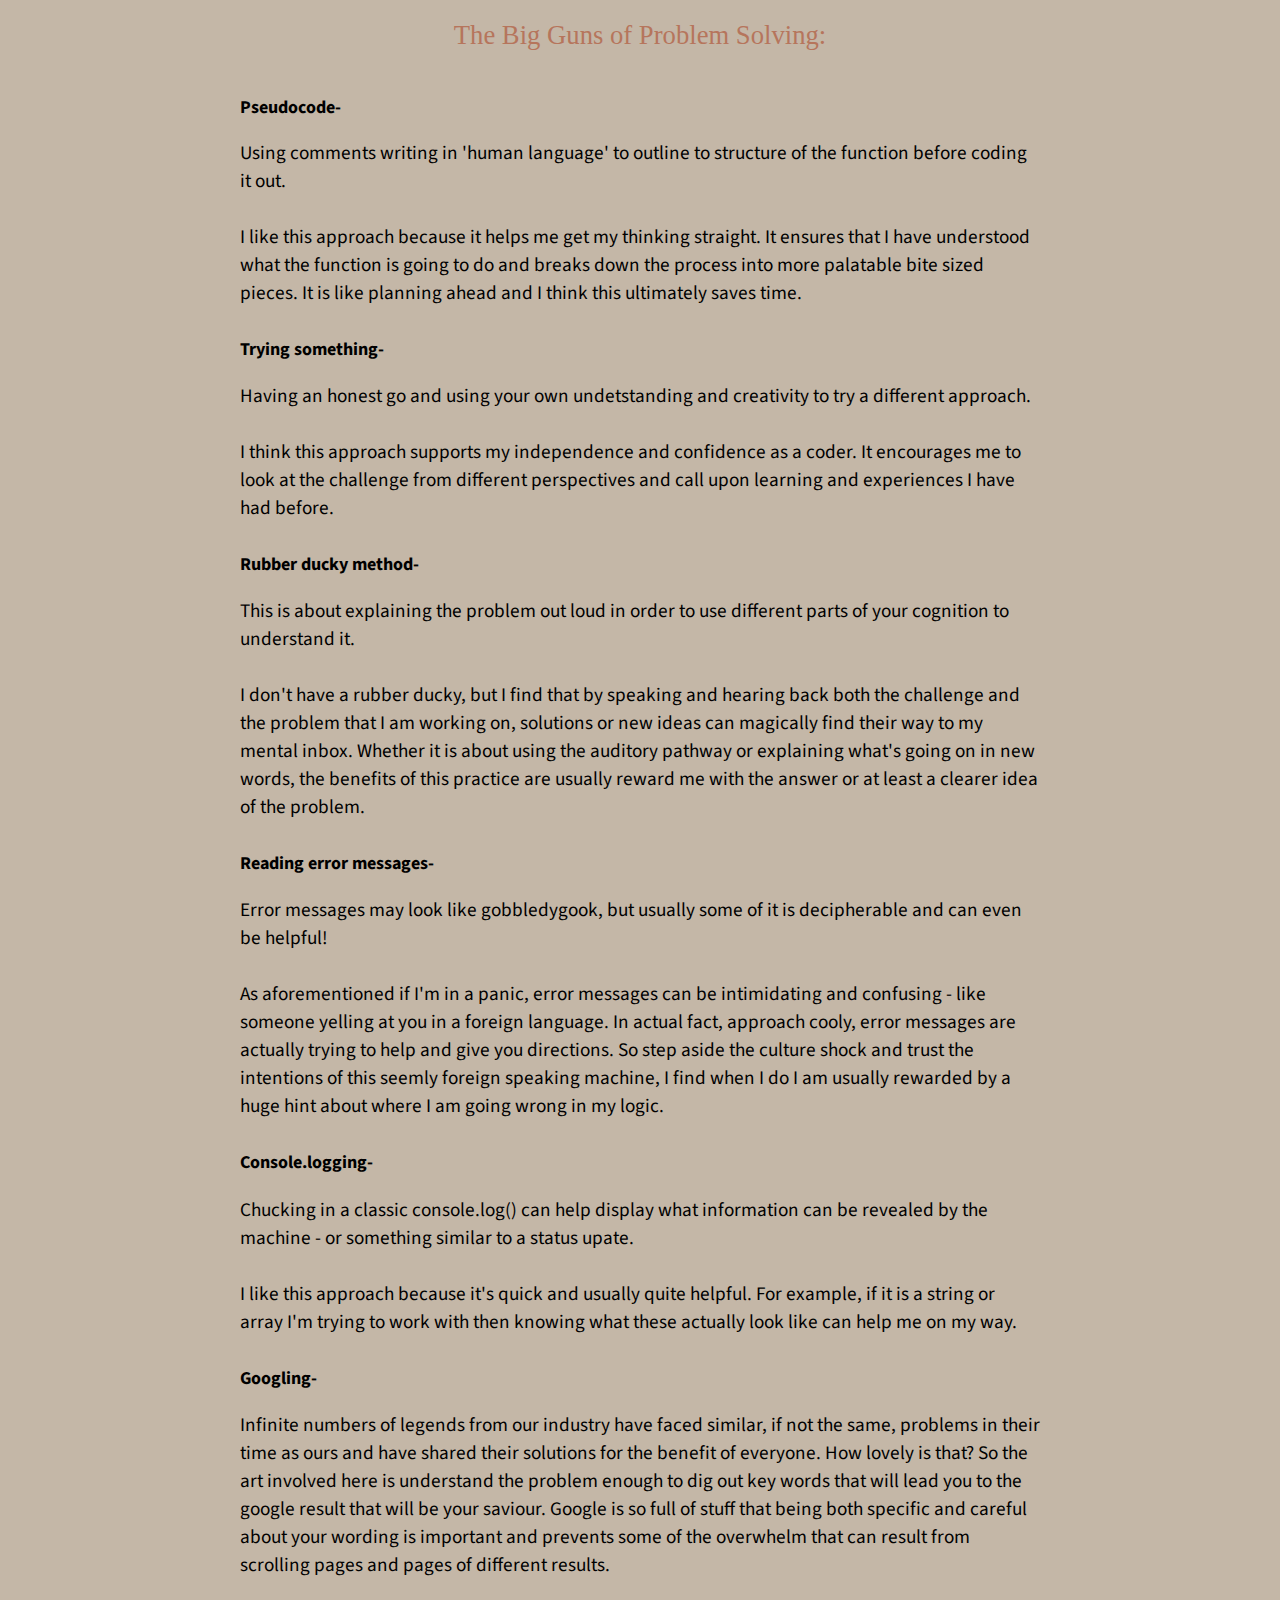
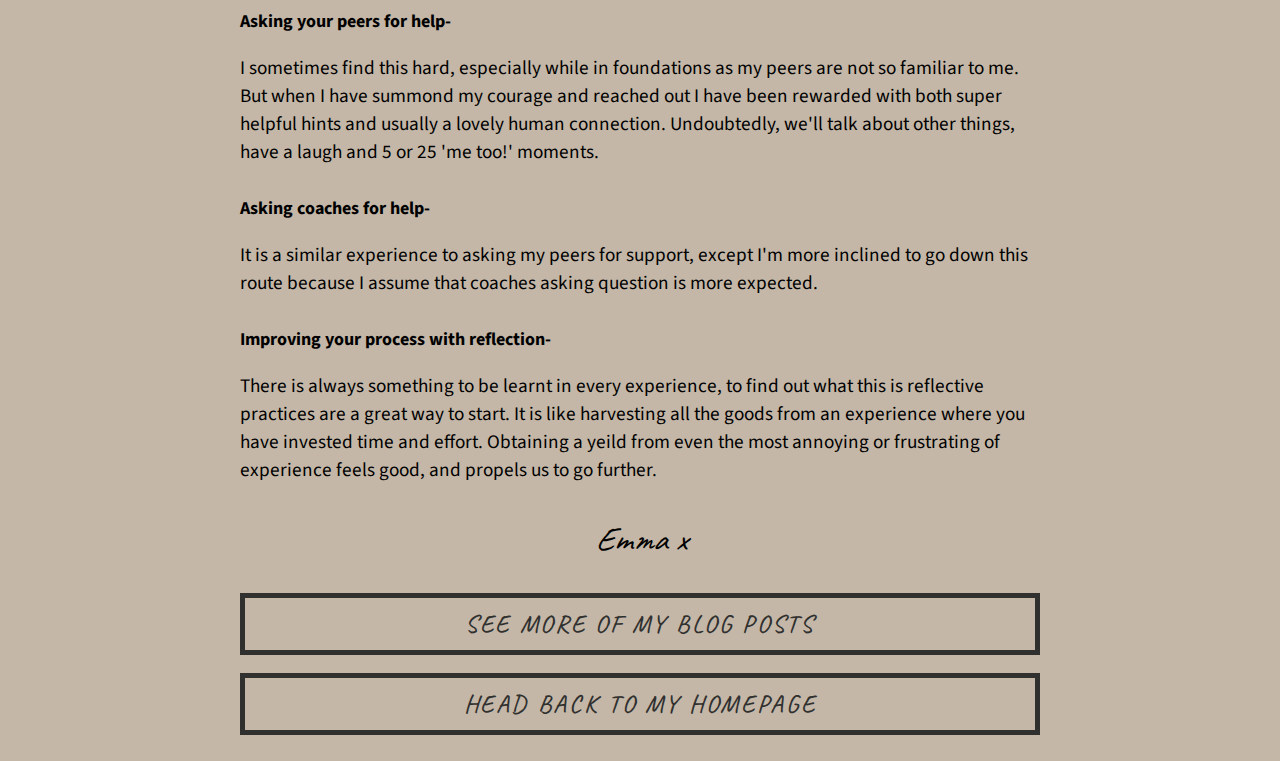
<file: sprint4-technical.html>
<!DOCTYPE html>
<html lang="en">
  <head>
    <title>Emma's Place | Blog Page </title>
    <meta charset="UTF-8">
    <link href="https://fonts.googleapis.com/css2?family=Caveat&family=Noto+Sans+JP:wght@300&family=Source+Sans+Pro&display=swap" rel="stylesheet">
    <link href="styles/blog_pages.css" rel="stylesheet" type="text/css" />
    <meta name="viewport" content="width=device-width, initial-scale=1.0">
    <meta http-equiv="X-UA-Compatible" content="ie=edge"> 
</head>

  <body>
    <header> 
        <div class="topnav">
    <a class="active" href="index.html">Home</a>
    <a href="#about">About</a>
    <a href="blog.html">Blog</a>
    <a href="#contact">Contact</a>
  </div>
  <div class="intro">
    <h1 class= "intro text">
      <span class ="welcome-text"> You've made it to </span>
      <br>
      Emma's Blog on..
    </h1>
  </div> 
  <div class ="container">
    <header><h2 class ="blog_title">Problem Solving
    </h2></header>
    <p class ="date">24 July 2020</p>

    <header><h3> Realising the Solution is Simple </h3></header>
    </p>
    
  
        <br> 
        <p class ="content">
            Even during the short time that I have been coding (a matter of weeks), I have realised that many of the problems I have encountered have been far more simple to solve than I expect.
            As an attempt to build healthy practice with coding, I am beginning to build up a default response when I face a problem. It usually goes something like this:
            <br><br>

            <ol class= "content">
                <li>Swear (quietly), and feel any disappointment
                </li>
                <br>
                <li>Greet any stories and feelings of failure with an big hug and a cup of tea
                </li>
                <br>
                <li>Ensure the feelings have received my empathy and have de-escalated.     
                </li> 
                <br>
                <li>Gauge a realistic impression of the size of the problem and begin to test out some easy solutions while trying to remain in a <a class = "hyperlink" href = "https://emma-matthews.github.io/sprint4-cultural.html">mindset of curiosity</a> as opposed to stress or panic
                </li>
                <br>
                <li>By this time I can actually read  and comprehend the error message now that it seems less insulting, I approach it as a friend pointing me in the right direction and I’ll try and take its advice
                </li>
                <br>
                <li>I’ll look for simple typos or errors. For example spelling mistakes, missing capitalization or any obvious inconsistencies with my syntax
                </li>
                <br>
                <li>I’ll usually need to check in with my emotions at around this point, and TRY and greet this unexpected challenge as an awesome opportunity for growth, jeez this is becoming an emotionally laborious task.. I thought we were just coding FFS!
                </li>
                <br>
                <li>Emotions in check, I now consider deploying some of the big guns which I’ll list and detail more below. Usually my go-tos are console.logging, reading the instructions out loud and then chatting with google. But again if I’m stressed I’m usually blind to the obvious so taking some deep breaths is essential. 

                </li>
              </ol>
        
        <br> <br><header><h3>What Does Solving a Problem 'Elegantly' mean to me?</h3></header>
          <p class = content>
        <br>Solving a problem elegantly for me means that I have remained in a relative state of calm, retaining my ability to hear, see and think ‘straight’ and am keeping any tendencies of frantic and/ or panic driven behaviour at bay. Usually the outcome in these situations looks like easy to read, considered, well formatted and concise code.
        
        <br> 
        <br>
        <header><h3>The Big Guns of Problem Solving:</h3></header>
 
        <br><br><em class ="lead-statement">Pseudocode-</em><br>
        <p class = 'content'>
        Using comments writing in 'human language' to outline to structure of the function before coding it out.
<br><br>
            I like this approach because it helps me get my thinking straight. It ensures that I have understood what the function is going to do and breaks down the process into more palatable bite sized pieces. It is like planning ahead and I think this ultimately saves time.

        <br><br><em class ="lead-statement">Trying something-</em><br>
        <p class = 'content'>
            Having an honest go and using your own undetstanding and creativity to try a different approach.
            <br><br> 
        I think this approach supports my independence and confidence as a coder. It encourages me to look at the challenge from different perspectives and call upon learning and experiences I have had before.
        
        <br><br><em class ="lead-statement">Rubber ducky method-</em><br>
        <p class = 'content'>
            This is about explaining the problem out loud in order to use different parts of your cognition to understand it.
        <br><br> 
        I don't have a rubber ducky, but I find that by speaking and hearing back both the challenge and the problem that I am working on,
         solutions or new ideas can magically find their way to my mental inbox. Whether it is about using the auditory pathway or explaining what's going on in new words, the benefits of this practice are usually reward me with the answer or at least a clearer idea of the problem.
    
            <br><br><em class ="lead-statement">Reading error messages-</em><br>
        <p class = 'content'>
            Error messages may look like gobbledygook, but usually some of it is decipherable and can even be helpful!
        <br><br>
        As aforementioned if I'm in a panic, error messages can be intimidating and confusing - like someone yelling at you in a foreign language. In actual fact, approach cooly, error messages are actually trying to help and give you directions. So step aside the culture shock and trust the intentions of this seemly foreign speaking machine, I find when I do I am usually rewarded by a huge hint about where I am going wrong in my logic. 
        
        <br><br><em class ="lead-statement">Console.logging-</em><br>
        <p class = 'content'>
        Chucking in a classic console.log() can help display what information can be revealed by the machine - or something similar to a status upate.
        <br><br>

        I like this approach because it's quick and usually quite helpful. For example, if it is a string or array I'm trying to work with then knowing what these actually look like can help me on my way.
      
        <br><br><em class ="lead-statement">Googling-</em><br>
        <p class = 'content'>
       Infinite numbers of legends from our industry have faced similar, if not the same, problems in their time as ours and have shared their solutions for the benefit of everyone. How lovely is that? So the art involved here is understand the problem enough to dig out key words that will lead you to the google result that will be your saviour. Google is so full of stuff that being both specific and careful about your wording is important and prevents some of the overwhelm that can result from scrolling pages and pages of different results.

        <br><br><em class ="lead-statement">Asking your peers for help-</em><br>
        <p class = 'content'>
        I sometimes find this hard, especially while in foundations as my peers are not so familiar to me. But when I have summond my courage and reached out I have been rewarded with both super helpful hints and usually a lovely human connection. Undoubtedly, we'll talk about other things, have a laugh and 5 or 25 'me too!' moments. 
        <br><br><em class ="lead-statement">Asking coaches for help-</em><br>
        <p class = 'content'>
        It is a similar experience to asking my peers for support, except I'm more inclined to go down this route because I assume that coaches asking question is more expected. 
        <br><br><em class ="lead-statement">Improving your process with reflection-</em><br>
            <p class = 'content'>
        There is always something to be learnt in every experience, to find out what this is reflective practices are a great way to start. It is like harvesting all the goods from an experience where you have invested time and effort. Obtaining a yeild from even the most annoying or frustrating of experience feels good, and propels us to go further.
</p>





<div> 
     <p class = "welcome-text">Emma x</p>
   </div>
    <!-- this is a comment. -->
    <div class = "btn-group">
      <a class = "button" href= "blog.html">See more of my blog posts</a>
      <br>
      <a class = "button" href= "index.html">Head back to my homepage </a>
      <br>
    </div>
  </body>
</html>
</file>
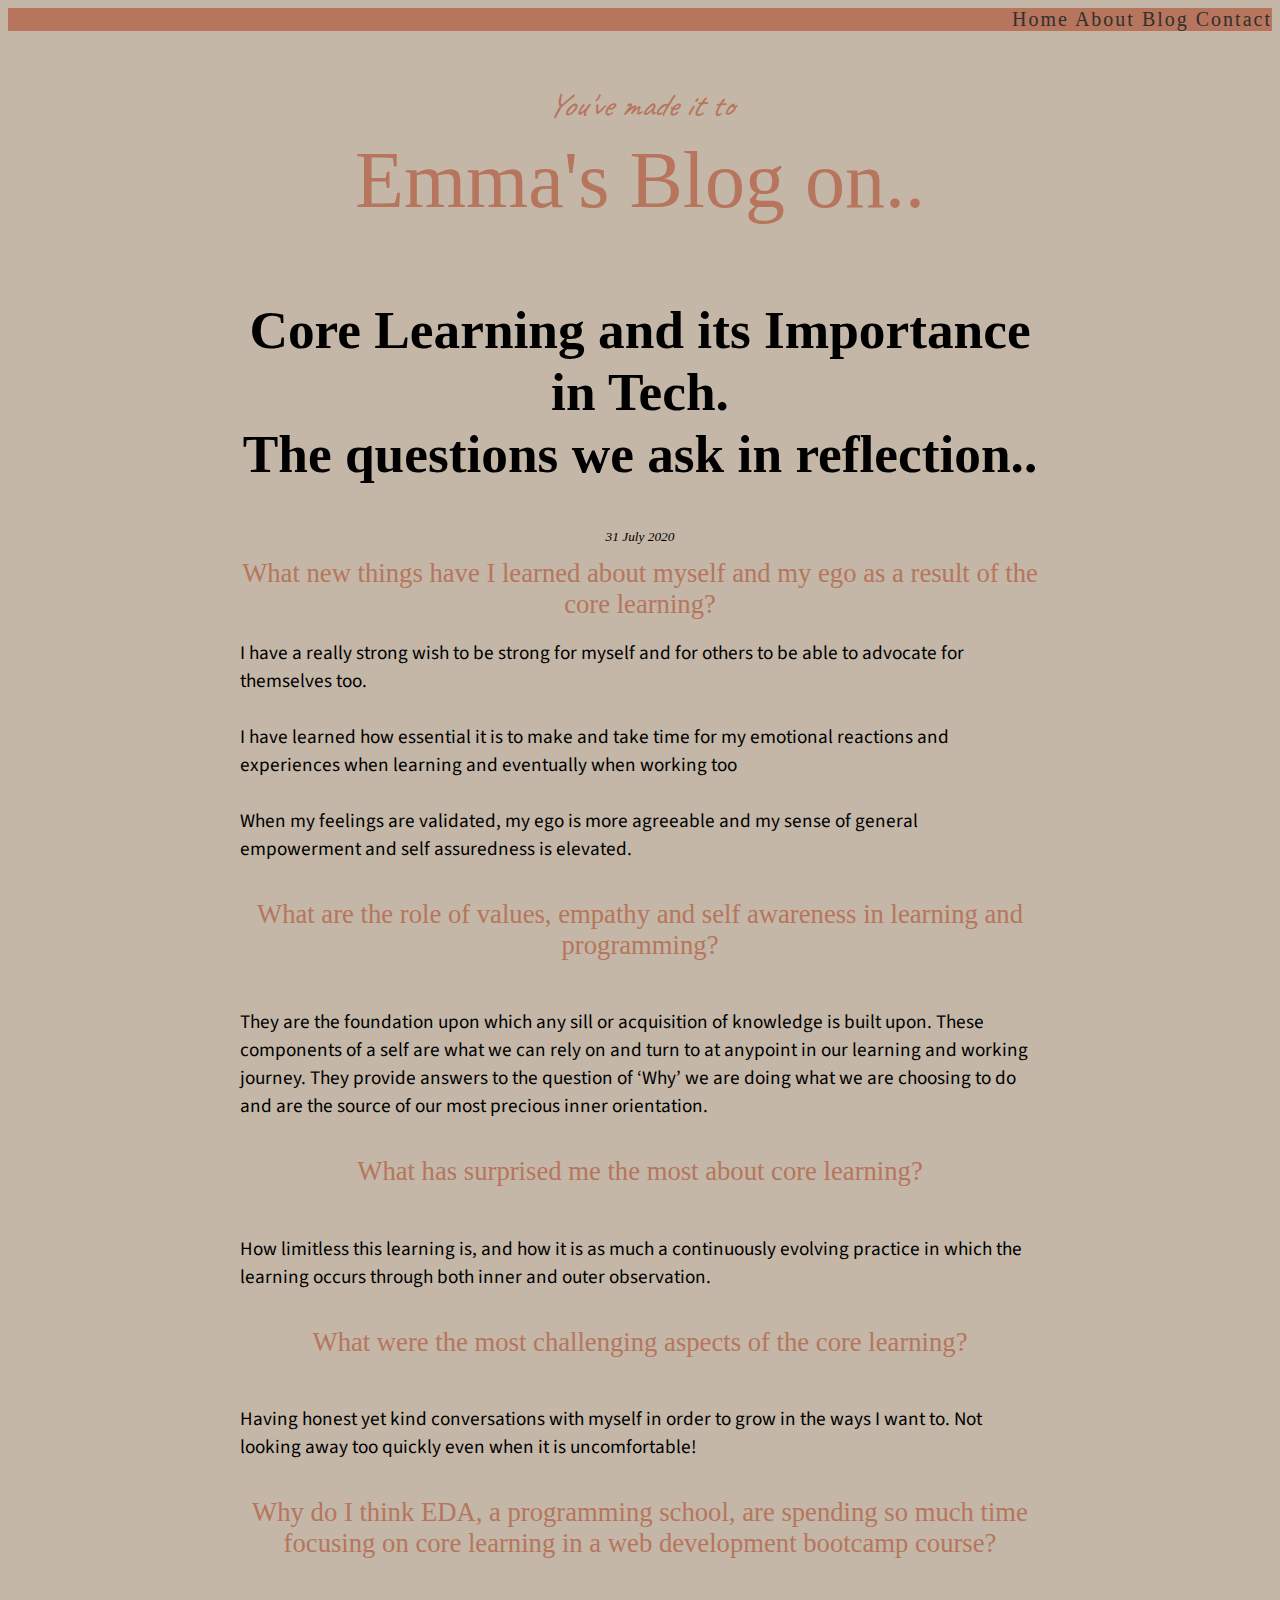
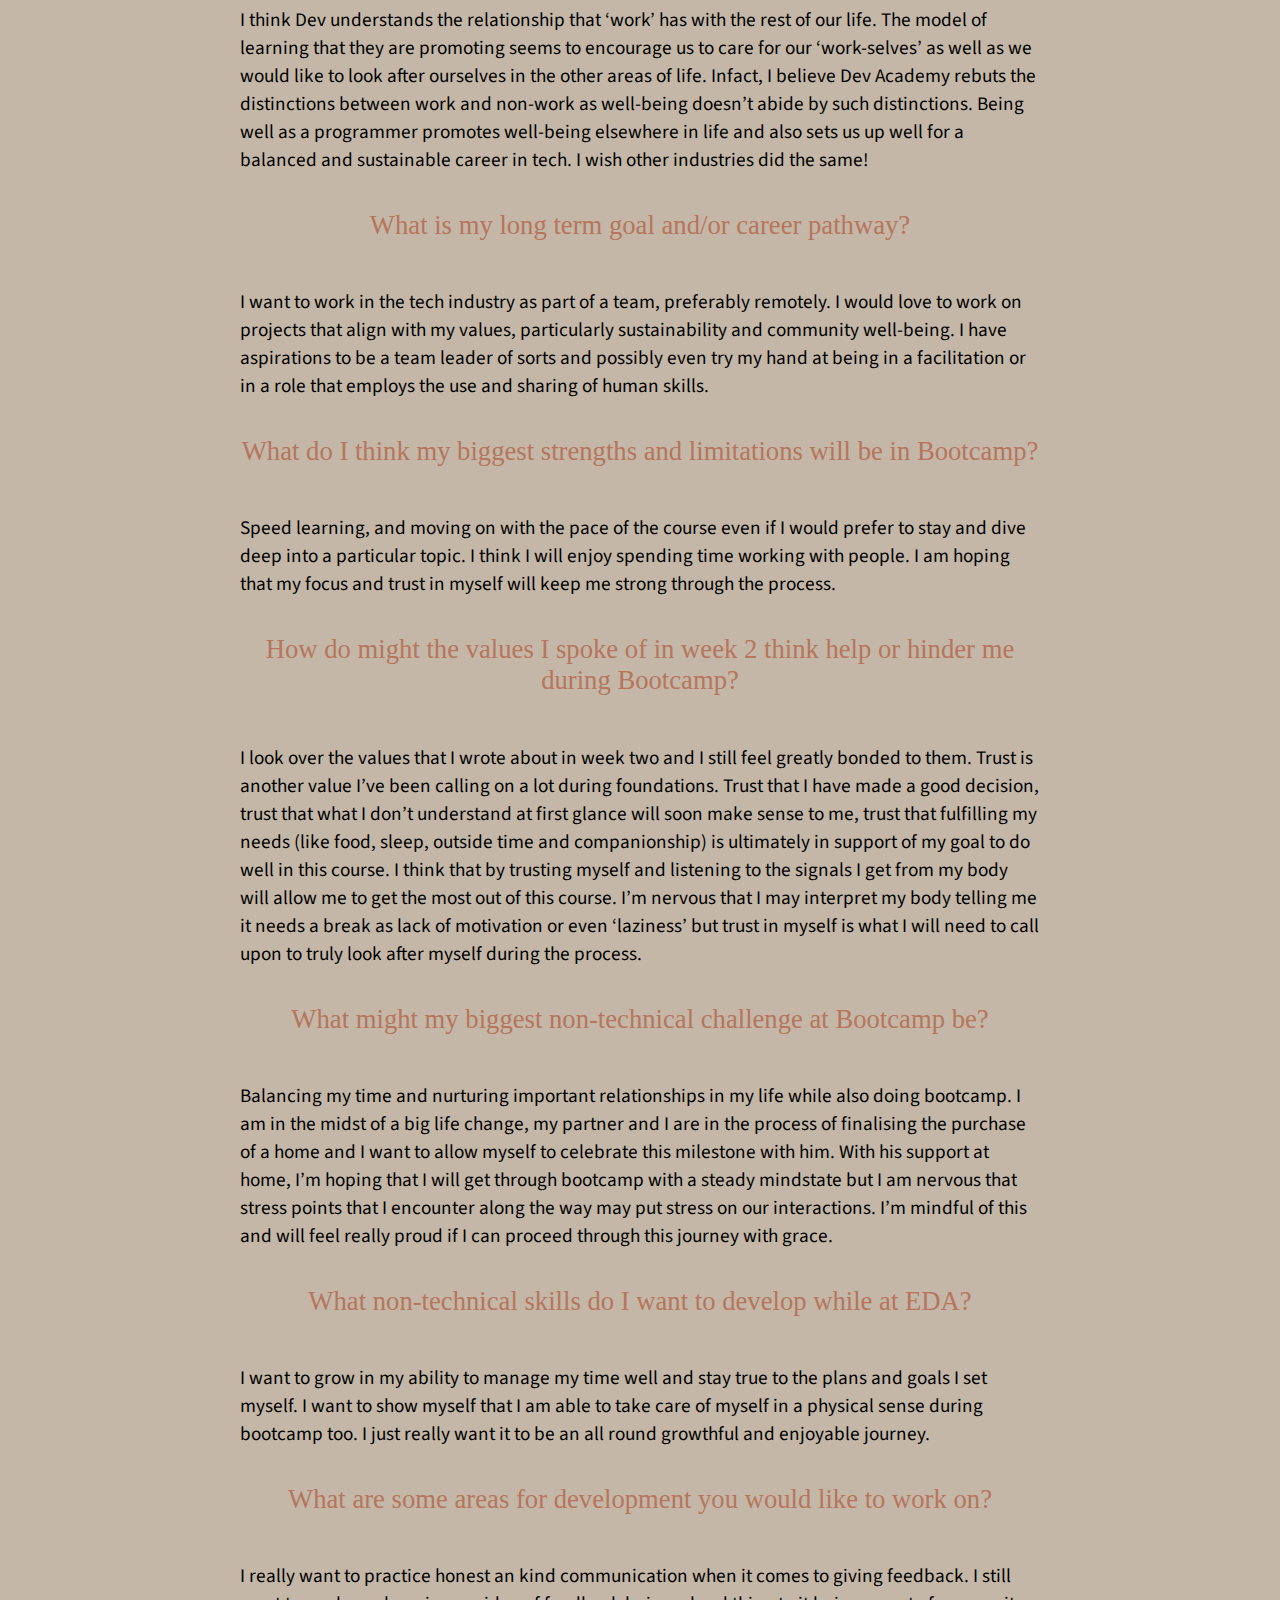
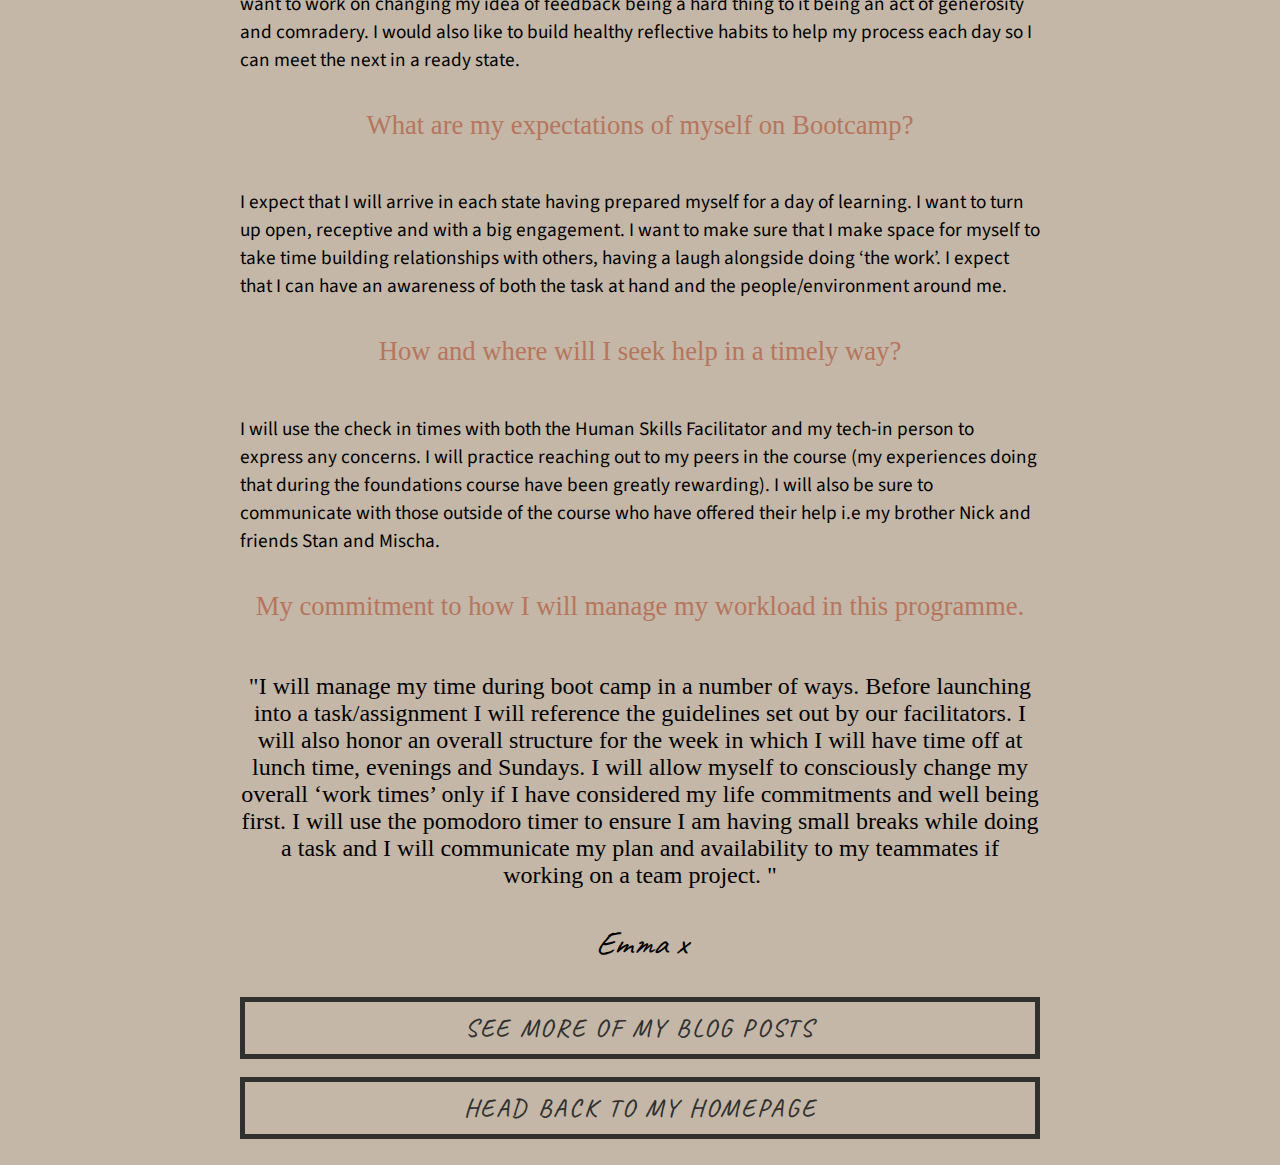
<file: sprint5-cultural.html>
<!DOCTYPE html>
<html lang="en">
  <head>
    <title>Emma's Place | Blog Page </title>
    <meta charset="UTF-8">
    <link href="https://fonts.googleapis.com/css2?family=Caveat&family=Noto+Sans+JP:wght@300&family=Source+Sans+Pro&display=swap" rel="stylesheet">
    <link href="styles/blog_pages.css" rel="stylesheet" type="text/css" />
    <meta name="viewport" content="width=device-width, initial-scale=1.0">
    <meta http-equiv="X-UA-Compatible" content="ie=edge"> 
</head>

  <body>
    <header> 
        <div class="topnav">
    <a class="active" href="index.html">Home</a>
    <a href="#about">About</a>
    <a href="blog.html">Blog</a>
    <a href="#contact">Contact</a>
  </div>
  <div class="intro">
    <h1 class= "intro text">
      <span class ="welcome-text"> You've made it to </span>
      <br>
      Emma's Blog on..
    </h1>
  </div> 
  <div class ="container">
    <header><h2 class ="blog_title">Core Learning and its Importance in Tech. <br> The questions we ask in reflection..
    </h2></header>
    <p class ="date">31 July 2020</p>

    <header><h3>What new things have I learned about myself and my ego as a result of the core learning? </h3></header>
    </p>
    
  
        
        <p class ="content">
          I have a really strong wish to be strong for myself and for others to be able to advocate for themselves too.<br><br>

          I have learned how essential it is to make and take time for my emotional reactions and experiences when learning and eventually when working too <br> <br>
          When my feelings are validated, my ego is more agreeable and my sense of general empowerment and self assuredness is elevated.<br>
        <br><header><h3>What are the role of values, empathy and self awareness in learning and programming?</h3></header>
          <p class = content>
        <br>They are the foundation upon which any sill or acquisition of knowledge is built upon. These components of a self are what we can rely on and turn to at anypoint in our learning and working journey. They provide answers to the question of ‘Why’ we are doing what we are choosing to do and are the source of our most precious inner orientation. 
 
        <br>
        <br><header><h3>What has surprised me the most about core learning?</h3></header>
          <p class = content>
        <br>How limitless this learning is, and how it is as much a continuously evolving practice in which the learning occurs through both inner and outer observation.  
        <br>
        <br><header><h3>What were the most challenging aspects of the core learning?</h3></header>
          <p class = content>
        <br>Having honest yet kind conversations with myself in order to grow in the ways I want to. Not looking away too quickly even when it is uncomfortable!<br>
        <br><header><h3>Why do I think EDA, a programming school, are spending so much time focusing on core learning in a web development bootcamp course?</h3></header>
          <p class = content>
        <br>I think Dev understands the relationship that ‘work’ has with the rest of our life. The model of learning that they are promoting seems to encourage us to care for our ‘work-selves’ as well as we would like to look after ourselves in the other areas of life. Infact, I believe Dev Academy rebuts the distinctions between work and non-work as well-being doesn’t abide by such distinctions. Being well as a programmer promotes well-being elsewhere in life and also sets us up well for a balanced and sustainable career in tech. I wish other industries did the same!

        <br>
        <br><header><h3>What is my long term goal and/or career pathway?</h3></header>
          <p class = content>
        <br>I want to work in the tech industry as part of a team, preferably remotely. I would love to work on projects that align with my values, particularly sustainability and community well-being. I have aspirations to be a team leader of sorts and possibly even try my hand at being in a facilitation or in a role that employs the use and sharing of human skills.

        <br>
        <br><header><h3>What do I think my biggest strengths and limitations will be in Bootcamp?</h3></header>
          <p class = content>
        <br>Speed learning, and moving on with the pace of the course even if I would prefer to stay and dive deep into a particular topic. I think I will enjoy spending time working with people. I am hoping that my focus and trust in myself will keep me strong through the process.


        <br>
        <br><header><h3> How do might the values I spoke of in week 2 think help or hinder me during Bootcamp?</h3></header>
          <p class = content>
        <br>I look over the values that I wrote about in week two and I still feel greatly bonded to them. Trust is another value I’ve been calling on a lot during foundations. Trust that I have made a good decision, trust that what I don’t understand at first glance will soon make sense to me, trust that fulfilling my needs (like food, sleep, outside time and companionship) is ultimately in support of my goal to do well in this course. I think that by trusting myself and listening to the signals I get from my body will allow me to get the most out of this course. I’m nervous that I may interpret my body telling me it needs a break as lack of motivation or even ‘laziness’ but trust in myself is what I will need to call upon to truly look after myself during the process.


        <br>
        <br><header><h3>What might my biggest non-technical challenge at Bootcamp be?</h3></header>
          <p class = content>
        <br>Balancing my time and nurturing important relationships in my life while also doing bootcamp. I am in the midst of a big life change, my partner and I are in the process of finalising the purchase of a home and I want to allow myself to celebrate this milestone with him. With his support at home, I’m hoping that I will get through bootcamp with a steady mindstate but I am nervous that stress points that I encounter along the way may put stress on our interactions. I’m mindful of this and will feel really proud if I can proceed through this journey with grace.

        <br>
        <br><header><h3>What non-technical skills do I want to develop while at EDA?
        </h3></header>
          <p class = content>
        <br>I want to grow in my ability to manage my time well and stay true to the plans and goals I set myself. I want to show myself that I am able to take care of myself in a physical sense during bootcamp too. I just really want it to be an all round growthful and enjoyable journey.



        <br>
        <br><header><h3> What are some areas for development you would like to work on?
        </h3></header>
          <p class = content>
        <br>I really want to practice honest an kind communication when it comes to giving feedback. I still want to work on changing my idea of feedback being a hard thing to it being an act of generosity and comradery. I would also like to build healthy reflective habits to help my process each day so I can meet the next in a ready state.

        <br>
        <br><header><h3> What are my expectations of myself on Bootcamp?
        </h3></header>
          <p class = content>
        <br>I expect that I will arrive in each state having prepared myself for a day of learning. I want to turn up open, receptive and with a big engagement. I want to make sure that I make space for myself to take time building relationships with others, having a laugh alongside doing ‘the work’. I expect that I can have an awareness of both the task at hand and the people/environment around me.

        <br>
        <br><header><h3> How and where will I seek help in a timely way?

        </h3></header>
          <p class = content>
        <br>I will use the check in times with both the Human Skills Facilitator and my tech-in person to express any concerns. I will practice reaching out to my peers in the course (my experiences doing that during the foundations course have been greatly rewarding). I will also be sure to communicate with those outside of the course who have offered their help i.e my brother Nick and friends Stan and Mischa.
        
        <br>
        <br><header><h3> My commitment to how I will manage my workload in this programme.

        </h3></header>
        <p class = "quote">
        <br> "I will manage my time during boot camp in a number of ways. Before launching into a task/assignment I will reference the guidelines set out by our facilitators. I will also honor an overall structure for the week in which I will have time off at lunch time, evenings and Sundays. I will allow myself to consciously change my overall ‘work times’ only if I have considered my life commitments and well being first. I will use the pomodoro timer to ensure I am having small breaks while doing a task and I will communicate my plan and availability to my teammates if working on a team project. "</p>



</p>
         
<div> 
     <p class = "welcome-text">Emma x</p>
   </div>
    <!-- this is a comment. -->
    <div class = "btn-group">
      <a class = "button" href= "blog.html">See more of my blog posts</a>
      <br>
      <a class = "button" href= "index.html">Head back to my homepage </a>
      <br>
    </div>
  </body>
</html>
</file>
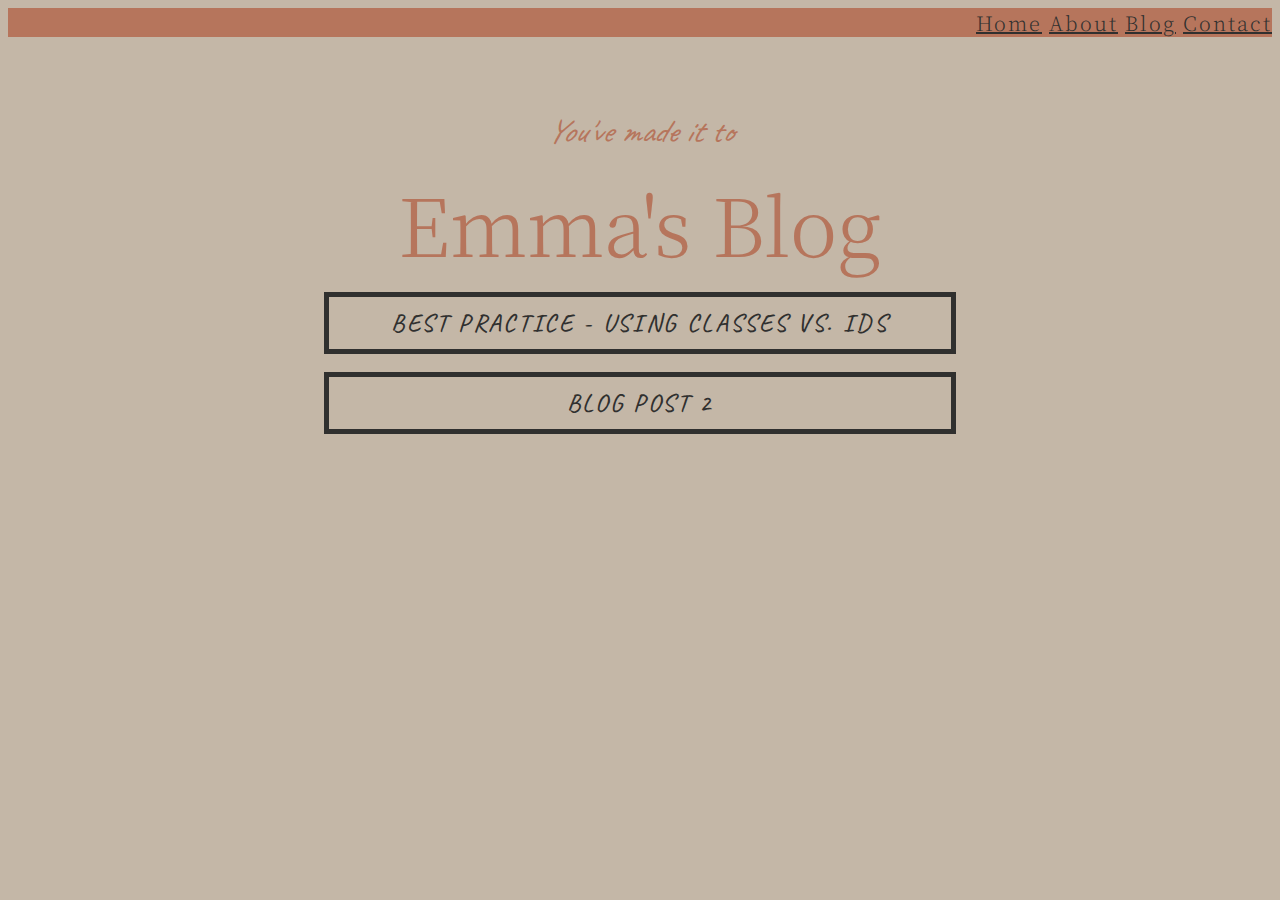
<file: blog/blog.html>
<!doctype html>
<html>
  <head>
    <title>Emma's Place | Blog</title>
    <meta charset="utf-8">
    <link href="https://fonts.googleapis.com/css2?family=Caveat&family=Noto+Serif+JP:wght@300&display=swap" rel="stylesheet">
    <link href="styles/blog.css" rel="stylesheet type" text="text/css">
  </head>
  <body>
    <header> 
      <div class="topnav">
  <a class="active" href="index.html">Home</a>
  <a href="#about">About</a>
  <a href="blog.html">Blog</a>
  <a href="#contact">Contact</a>
</div>
<div class="intro">
  <h1 class= "intro text">
    <span class="welcome-text"> You've made it to </span>
    <br>
    Emma's Blog
  </h1>
</div>
<div class="btn-group">
  <a class="button" href="sprint2_technical.html">Best practice - using classes vs. ids</a>
  <br>
  <a class="button" href="sprint2_technical.html">Blog post 2</a>
  <br>
</div>

</body>
</html>
</file>
<file: styles/main.css>
* {
    -webkit-box-sizing: border-box;
    -moz-box-sizing: border-box;
    -ms-box-sizing: border-box;
    box-sizing: border-box;
}
@media only screen and (max-width: 500px) {
p {
	display:none;
}
}
h1 {
	font-family: 'Noto Serif JP', serif;
	font-size: 60pt;
	font-weight: 300;
	text-align: center;
	color: #b6755c;
	margin-top: 1%;
	margin-bottom: 1%;
}

body {
	background-color: #c4b7a7;
}
span {
	font-family: 'Caveat', cursive;
	font-size: 25pt;
	font-style: italic;
}
img {
	border-radius: 3%;
	margin-top: 2%;
	max-width:100%;
	height: auto;
	display: block;
    margin-left: auto;
	margin-right: auto;
	margin-bottom: 2%; 
	}
.topnav {
	color: white;
	background-color: #b6755c;
	font-family: 'Noto Serif JP', serif;
	font-size: 15pt;
	font-weight: 100;
	text-align: right;
	letter-spacing: 2px;
}
a:link {
		color:#30302f;
}
a:visited {
	color: #30302f
  }
.blog-section {
	height: 400px;
	width:600px;
	display: flex;
	flex-direction: column;
	font-family:'Noto Serif JP', serif;
	letter-spacing: 1pt;
	display: block;
    margin-left: auto;
	margin-right: auto;
	margin-bottom: 5%;
	margin-top: 5%;
	text-align: center;
	font-size: 15pt;
	padding-left: 10pt;
	padding-right: 10pt;
}
.button {
	text-transform: uppercase;
	font-weight: 500;
	padding-top: 1.3em;
	font-family:'Caveat', cursive;
	border: 5px solid #30302f;
	padding: 10px;
	background-color: none; 
  	color: white;
  	text-align: center;
  	text-decoration: none;
  	display: inline-block;
	font-size: 25px;
	transition-duration: 0.4s;
	letter-spacing: 2pt;
}
.button:hover {
		background-color:  #b6755c;
		color: white;
	  }
}
</file>
<file: blog/styles/main.css>
* {
    -webkit-box-sizing: border-box;
    -moz-box-sizing: border-box;
    -ms-box-sizing: border-box;
    box-sizing: border-box;
}
@media only screen and (max-width: 500px) {
p {
	display:none;
}
}
h1 {
	font-family: 'Noto Serif JP', serif;
	font-size: 60pt;
	font-weight: 300;
	text-align: center;
	color: #b6755c;
	margin-top: 1%;
	margin-bottom: 1%;
}

body {
	background-color: #c4b7a7;
}
span {
	font-family: 'Caveat', cursive;
	font-size: 25pt;
	font-style: italic;
}
img {
	border-radius: 3%;
	margin-top: 2%;
	max-width:100%;
	height: auto;
	display: block;
    margin-left: auto;
	margin-right: auto;
	margin-bottom: 2%; 
	}
.topnav {
	color: white;
	background-color: #b6755c;
	font-family: 'Noto Serif JP', serif;
	font-size: 15pt;
	font-weight: 100;
	text-align: right;
	letter-spacing: 2px;
}
a:link {
		color:#30302f;
}
a:visited {
	color: #30302f
  }
.blog-section {
	height: 400px;
	width:600px;
	display: flex;
	flex-direction: column;
	font-family:'Noto Serif JP', serif;
	letter-spacing: 1pt;
	display: block;
    margin-left: auto;
	margin-right: auto;
	margin-bottom: 5%;
	margin-top: 5%;
	text-align: center;
	font-size: 15pt;
	padding-left: 10pt;
	padding-right: 10pt;
}
.button {
	text-transform: uppercase;
	font-weight: 500;
	padding-top: 1.3em;
	font-family:'Caveat', cursive;
	border: 5px solid #30302f;
	padding: 10px;
	background-color: none; 
  	color: white;
  	text-align: center;
  	text-decoration: none;
  	display: inline-block;
	font-size: 25px;
	transition-duration: 0.4s;
	letter-spacing: 2pt;
}
.button:hover {
		background-color:  #b6755c;
		color: white;
	  }
}
</file>
<file: minesweeper/minesweeper.css>
html, body {
  height: 100%;
  font-family: 'Open Sans', sans-serif
}

body {
  display: flex;
  align-items: center;
  justify-content: flex-center;
  flex-direction: column;
}

#message, #notes {
  display: flex;
  flex-direction: column;
  align-items: center;
}

#message {
  font-size: 1.5rem;
}

.board {
  display: flex;
  flex-wrap: wrap;
}

.board div {
  color: green;
  font-size: 2rem;
  width: 75px;
  height: 75px;
  border: 1px #ccc dotted;
  border-radius: 10%;
  background-color: white;
  margin: 3px;
  display: flex;
  align-items: center;
  justify-content: center;
}

.board div:hover {
  background-color: white;
}

div.mine, div.mine:hover {
  background: no-repeat center/60% url("images/bomb.svg") crimson;
}

div.hidden {
  background: #eee;
}

div.hidden:hover {
  background: #ccc;
}

div.marked, div.marked:hover {
  background: no-repeat center/60% url("images/mark.svg") deepskyblue;
}
</file>
<file: styles/blog.css>
* {
    -webkit-box-sizing: border-box;
    -moz-box-sizing: border-box;
    -ms-box-sizing: border-box;
    box-sizing: border-box;
}
@media only screen and (max-width: 500px) {
p {
	display:none;
}
}
h1 {
	font-family: 'Noto Serif JP', serif;
	font-size: 60pt;
	font-weight: 300;
	text-align: center;
	color: #b6755c;
	margin-top: 1%;
	margin-bottom: 1%;
}

body {
	background-color: #c4b7a7;
}
span {
	font-family: 'Caveat', cursive;
	font-size: 25pt;
	font-style: italic;
}
img {
	border-radius: 3%;
	margin-top: 2%;
	max-width:100%;
	height: auto;
	display: block;
    margin-left: auto;
	margin-right: auto;
	margin-bottom: 2%; 
	}
.topnav {
	color: white;
	background-color: #b6755c;
	font-family: 'Noto Serif JP', serif;
	font-size: 15pt;
	font-weight: 100;
	text-align: right;
	letter-spacing: 2px;
}
a:link {
		color:#30302f;
}
a:visited {
	color: #30302f
  }
  
.button {
	text-transform: uppercase;
	font-weight: 500;
	padding-top: 1.3em;
	font-family:'Caveat', cursive;
	border: 5px solid #30302f;
	padding: 10px;
	background-color: none; 
  	color: white;
  	text-align: center;
  	text-decoration: none;
  	display: inline-block;
	font-size: 25px;
	transition-duration: 0.4s;
	letter-spacing: 2pt;
	display: block;
	width: 50%;
	margin-left: auto;
	margin-right: auto;
}
.button:hover {
		background-color:  #b6755c;
		color: white;
	  }
</file>
<file: styles/blog_pages.css>
* {
  -webkit-box-sizing: border-box;
  -moz-box-sizing: border-box;
  -ms-box-sizing: border-box;
  box-sizing: border-box;
}
@media only screen and (max-width: 500px) {
  p {
    display: none;
  }
}
h1 {
  font-family: 'Noto Serif JP', serif;
  font-size: 60pt;
  font-weight: 300;
  text-align: center;
  color: #b6755c;
  margin-top: 1%;
  margin-bottom: 1%;
}
h3 {
  font-family: 'Noto Serif JP', serif;
  font-size: 20pt;
  font-weight: 300;
  text-align: center;
  color: #b6755c;
  margin-top: 1%;
  margin-bottom: 1%;
}
.container {
  max-width: 800px;
  margin: 0 auto;
  padding-top: 1em;
}
.center {
  text-align: center;
  font-family: 'Source Sans Pro', sans-serif;
  max-width: 800px;
  margin: 0 auto;
  margin-top: 1em;
  font-size: larger;
  font-weight: 600;
}
.content {
  font-family: 'Source Sans Pro', sans-serif;
  max-width: 800px;
  margin: 0 auto;
  margin-top: 1em;
  font-size: larger;
}

em {
  text-emphasis-color: black;
}
.quote {
  font-size: 18pt;
  text-align: center;
  font-family: 'Noto Serif JP', serif;
}
.date {
  font-size: 10pt;
  font-family: 'Noto Serif JP', serif;
  text-align: center;
  font-style: italic;
}
.blog_title {
  font-family: 'Noto Serif JP', serif;
  font-size: 40pt;
  text-align: center;
}
.lead-statement {
  font-weight: 700;
  font-style: normal;
  font-size: large;
  font-family: 'Source Sans Pro', sans-serif;
  text-align: center;
}
body {
  background-color: #c4b7a7;
}
.welcome-text {
  font-family: 'Caveat', cursive;
  font-size: 25pt;
  font-style: italic;
  text-align: center;
}
img {
  border-radius: 1%;
  margin-top: 2%;
  max-width: 100%;
  min-width: 50%;
  height: auto;
  display: block;
  margin-left: auto;
  margin-right: auto;
  margin-bottom: 2%;
  border-style: solid;
  border-color: #b6755c;
}

.topnav {
  color: white;
  background-color: #b6755c;
  font-family: 'Noto Serif JP', serif;
  font-size: 15pt;
  font-weight: 100;
  text-align: right;
  letter-spacing: 2px;
}
a:link {
  color: #30302f;
}
a:visited {
  color: #30302f;
}
.blog-section {
  height: 400px;
  width: 600px;
  display: flex;
  flex-direction: column;
  font-family: 'Noto Serif JP', serif;
  letter-spacing: 1pt;
  display: block;
  margin-left: auto;
  margin-right: auto;
  margin-bottom: 5%;
  margin-top: 5%;
  text-align: center;
  font-size: 15pt;
  padding-left: 10pt;
  padding-right: 10pt;
}
.button {
  text-align: center;
  text-transform: uppercase;
  font-weight: 500;
  padding-top: 1.3em;
  font-family: 'Caveat', cursive;
  border: 5px solid #30302f;
  border-left: 50%;
  border-right: 50%;
  padding: 10px;
  background-color: none;
  color: white;
  text-decoration: none;
  display: flex;
  justify-content: center;
  align-items: center;
  font-size: 25px;
  transition-duration: 0.4s;
  letter-spacing: 2pt;
  max-width: 100%;
}
.button:hover {
  background-color: #b6755c;
  color: white;
}
ul {
  list-style-type: circle;
  margin: 0;
  padding: 0;
  line-height: 30pt;
}
#final-statement {
  text-align: center;
  font-weight: 700;
  font-style: normal;
  font-size: large;
  font-family: 'Noto Serif JP', serif;
}
a:link {
  text-decoration: none;
}

a:visited {
  text-decoration: none;
}

a:hover {
  text-decoration: underline;
}
</file>
<file: blog/styles/blog.css>
* {
    -webkit-box-sizing: border-box;
    -moz-box-sizing: border-box;
    -ms-box-sizing: border-box;
    box-sizing: border-box;
}
@media only screen and (max-width: 500px) {
p {
	display:none;
}
}
h1 {
	font-family: 'Noto Serif JP', serif;
	font-size: 60pt;
	font-weight: 300;
	text-align: center;
	color: #b6755c;
	margin-top: 1%;
	margin-bottom: 1%;
}

body {
	background-color: #c4b7a7;
}
span {
	font-family: 'Caveat', cursive;
	font-size: 25pt;
	font-style: italic;
}
img {
	border-radius: 3%;
	margin-top: 2%;
	max-width:100%;
	height: auto;
	display: block;
    margin-left: auto;
	margin-right: auto;
	margin-bottom: 2%; 
	}
.topnav {
	color: white;
	background-color: #b6755c;
	font-family: 'Noto Serif JP', serif;
	font-size: 15pt;
	font-weight: 100;
	text-align: right;
	letter-spacing: 2px;
}
a:link {
		color:#30302f;
}
a:visited {
	color: #30302f
  }
  
.button {
	text-transform: uppercase;
	font-weight: 500;
	padding-top: 1.3em;
	font-family:'Caveat', cursive;
	border: 5px solid #30302f;
	padding: 10px;
	background-color: none; 
  	color: white;
  	text-align: center;
  	text-decoration: none;
  	display: inline-block;
	font-size: 25px;
	transition-duration: 0.4s;
	letter-spacing: 2pt;
	display: block;
	width: 50%;
	margin-left: auto;
	margin-right: auto;
}
.button:hover {
		background-color:  #b6755c;
		color: white;
	  }
</file>
